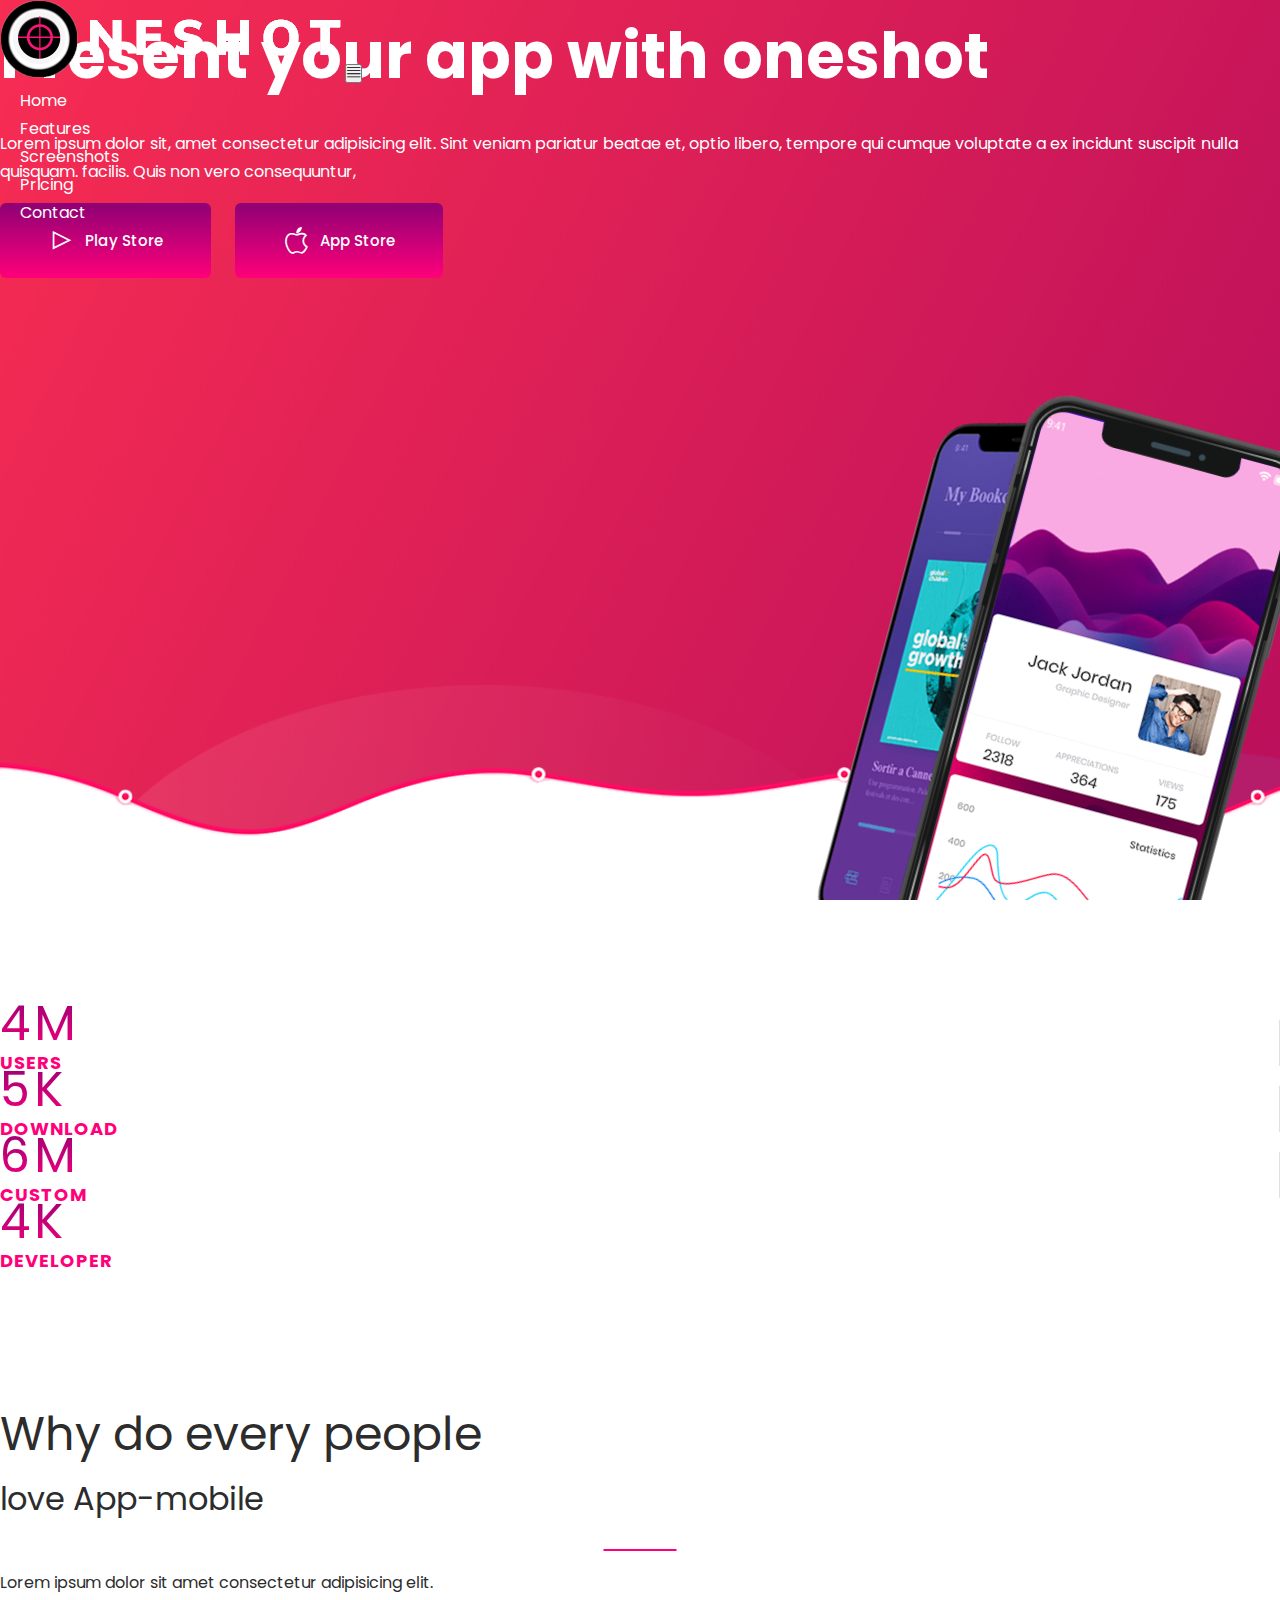
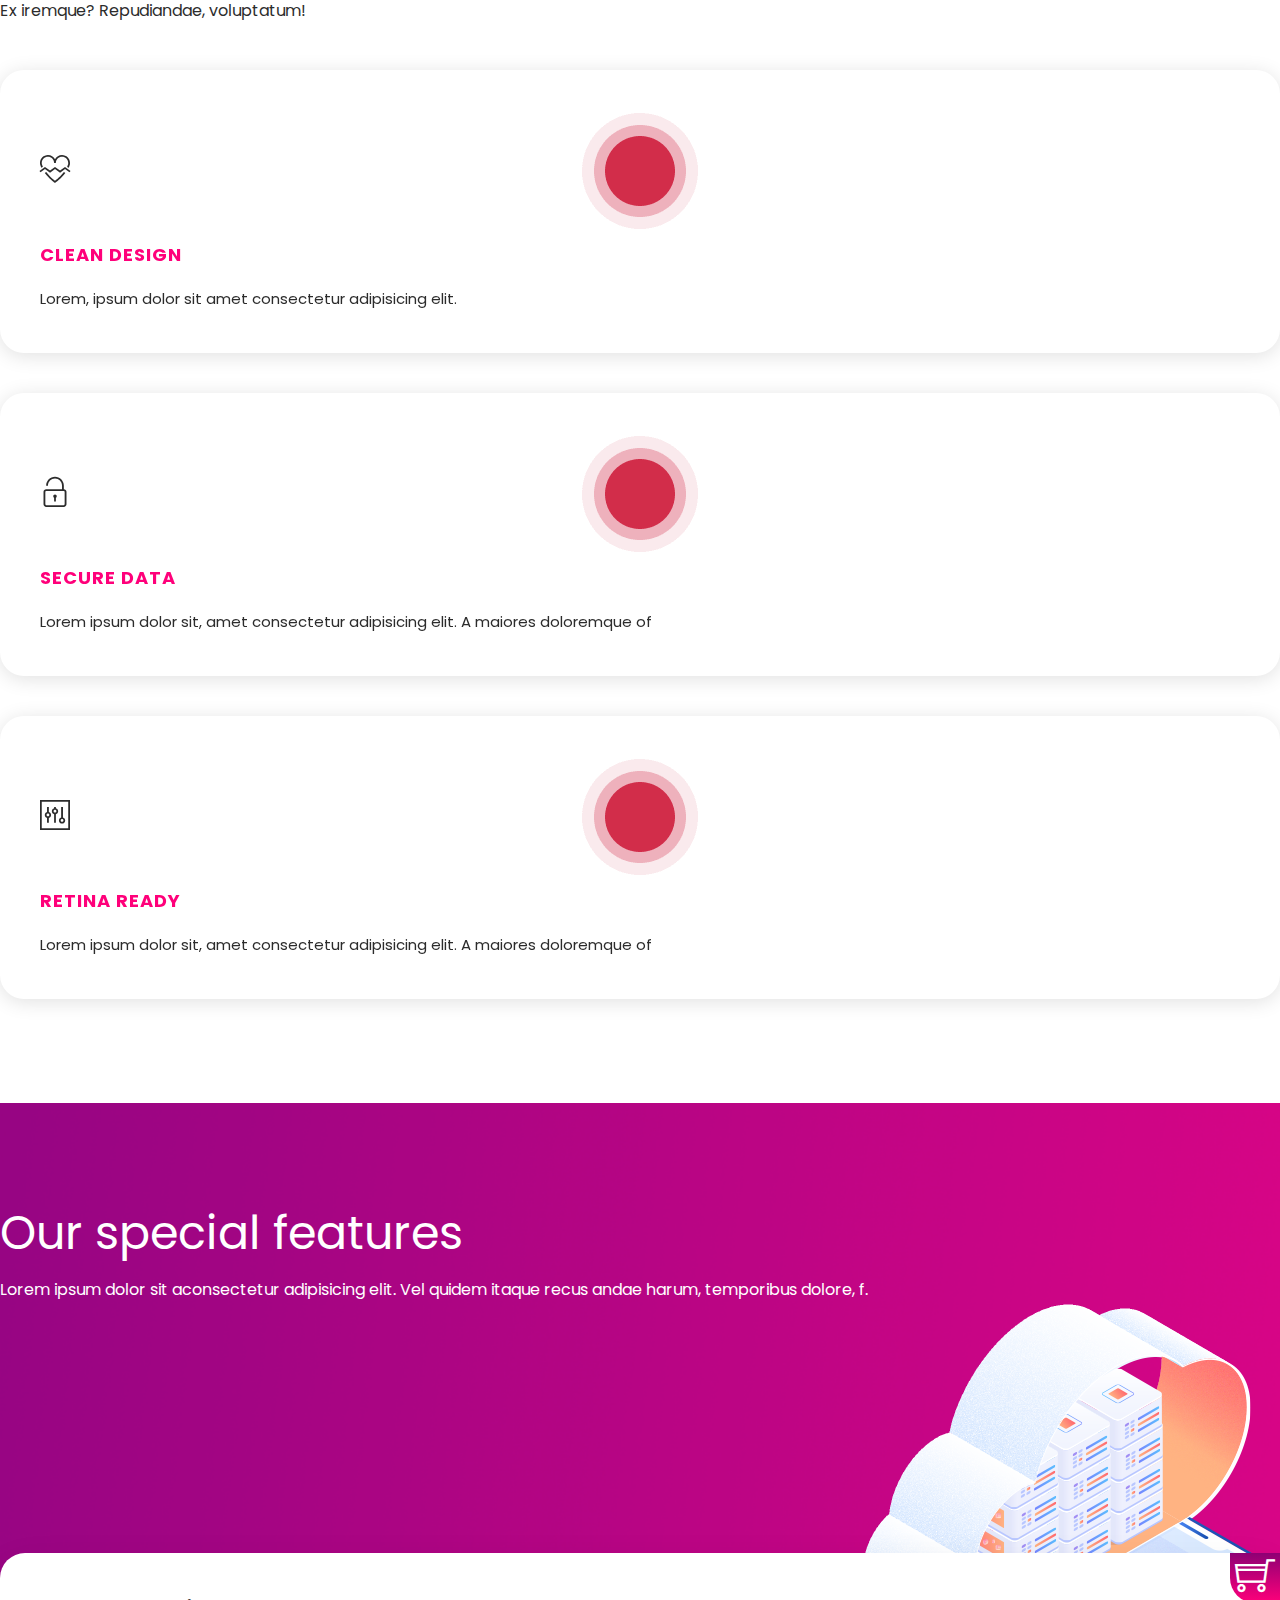
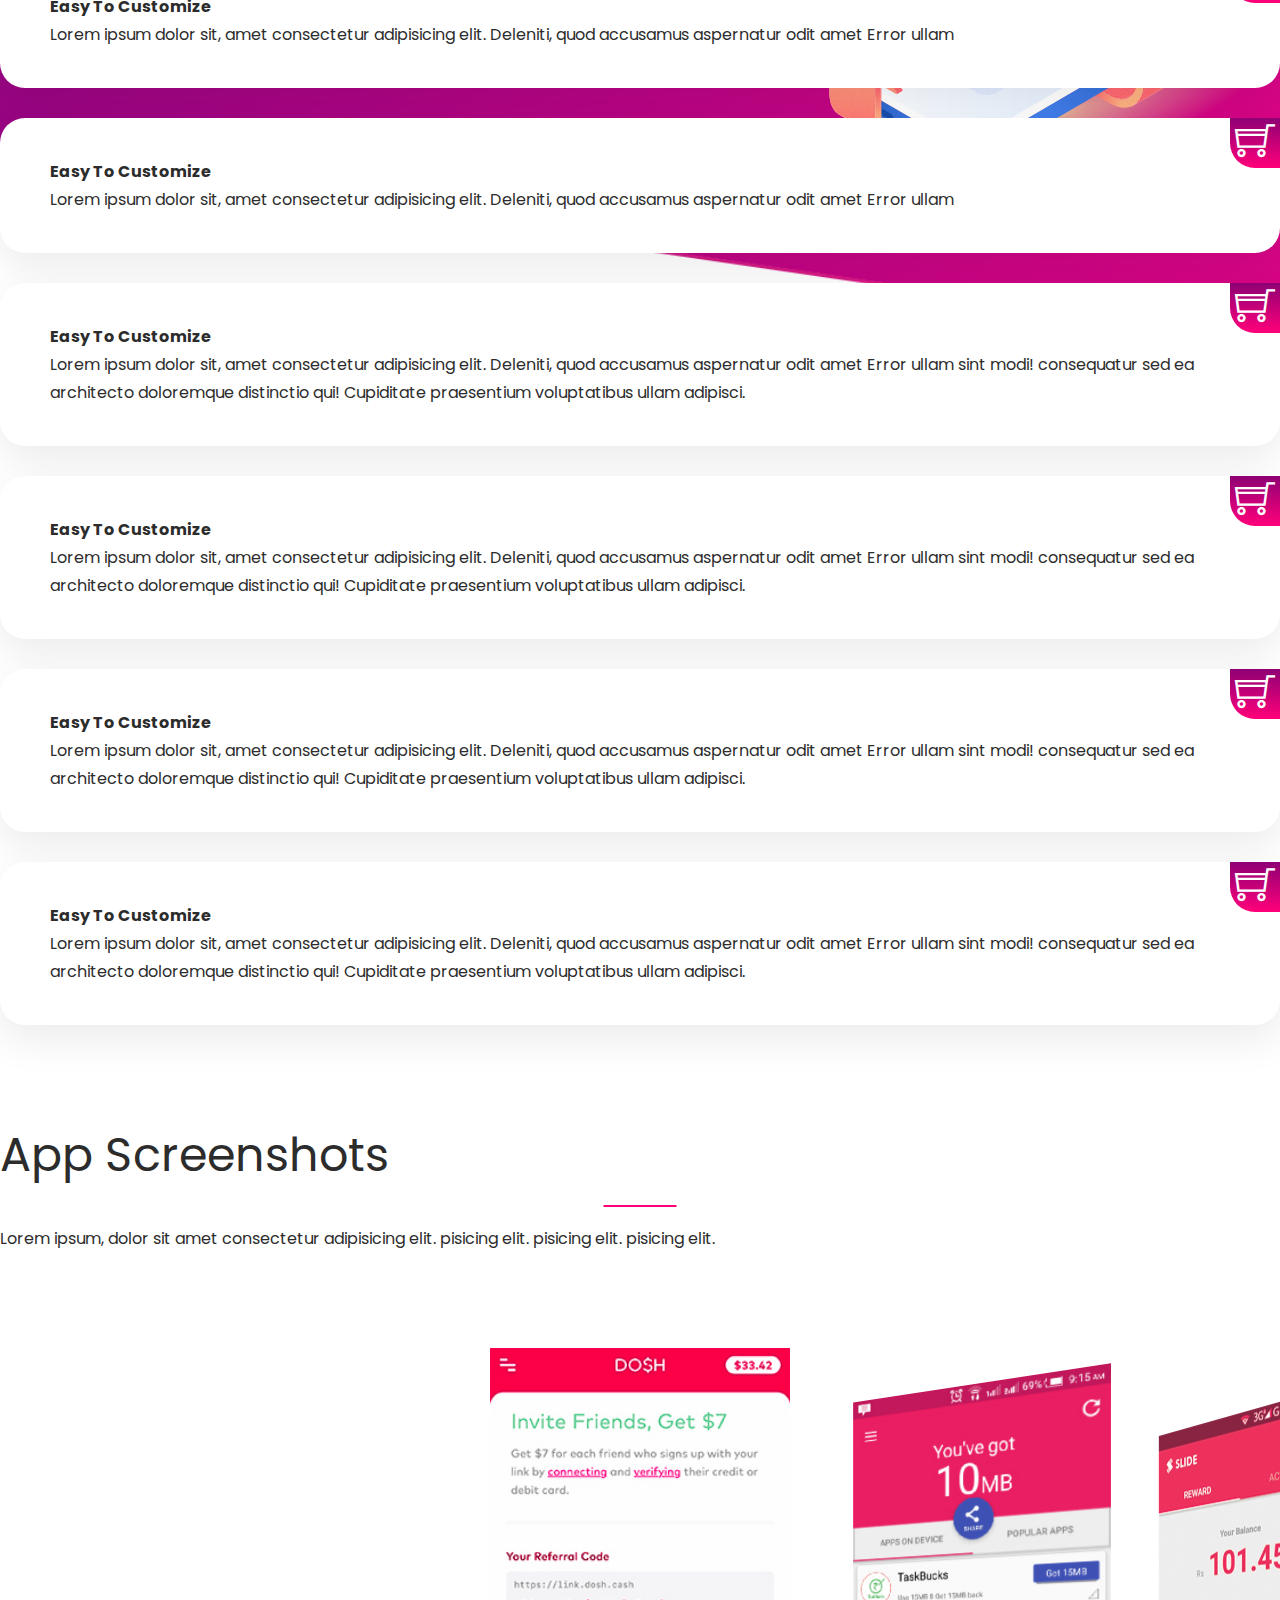
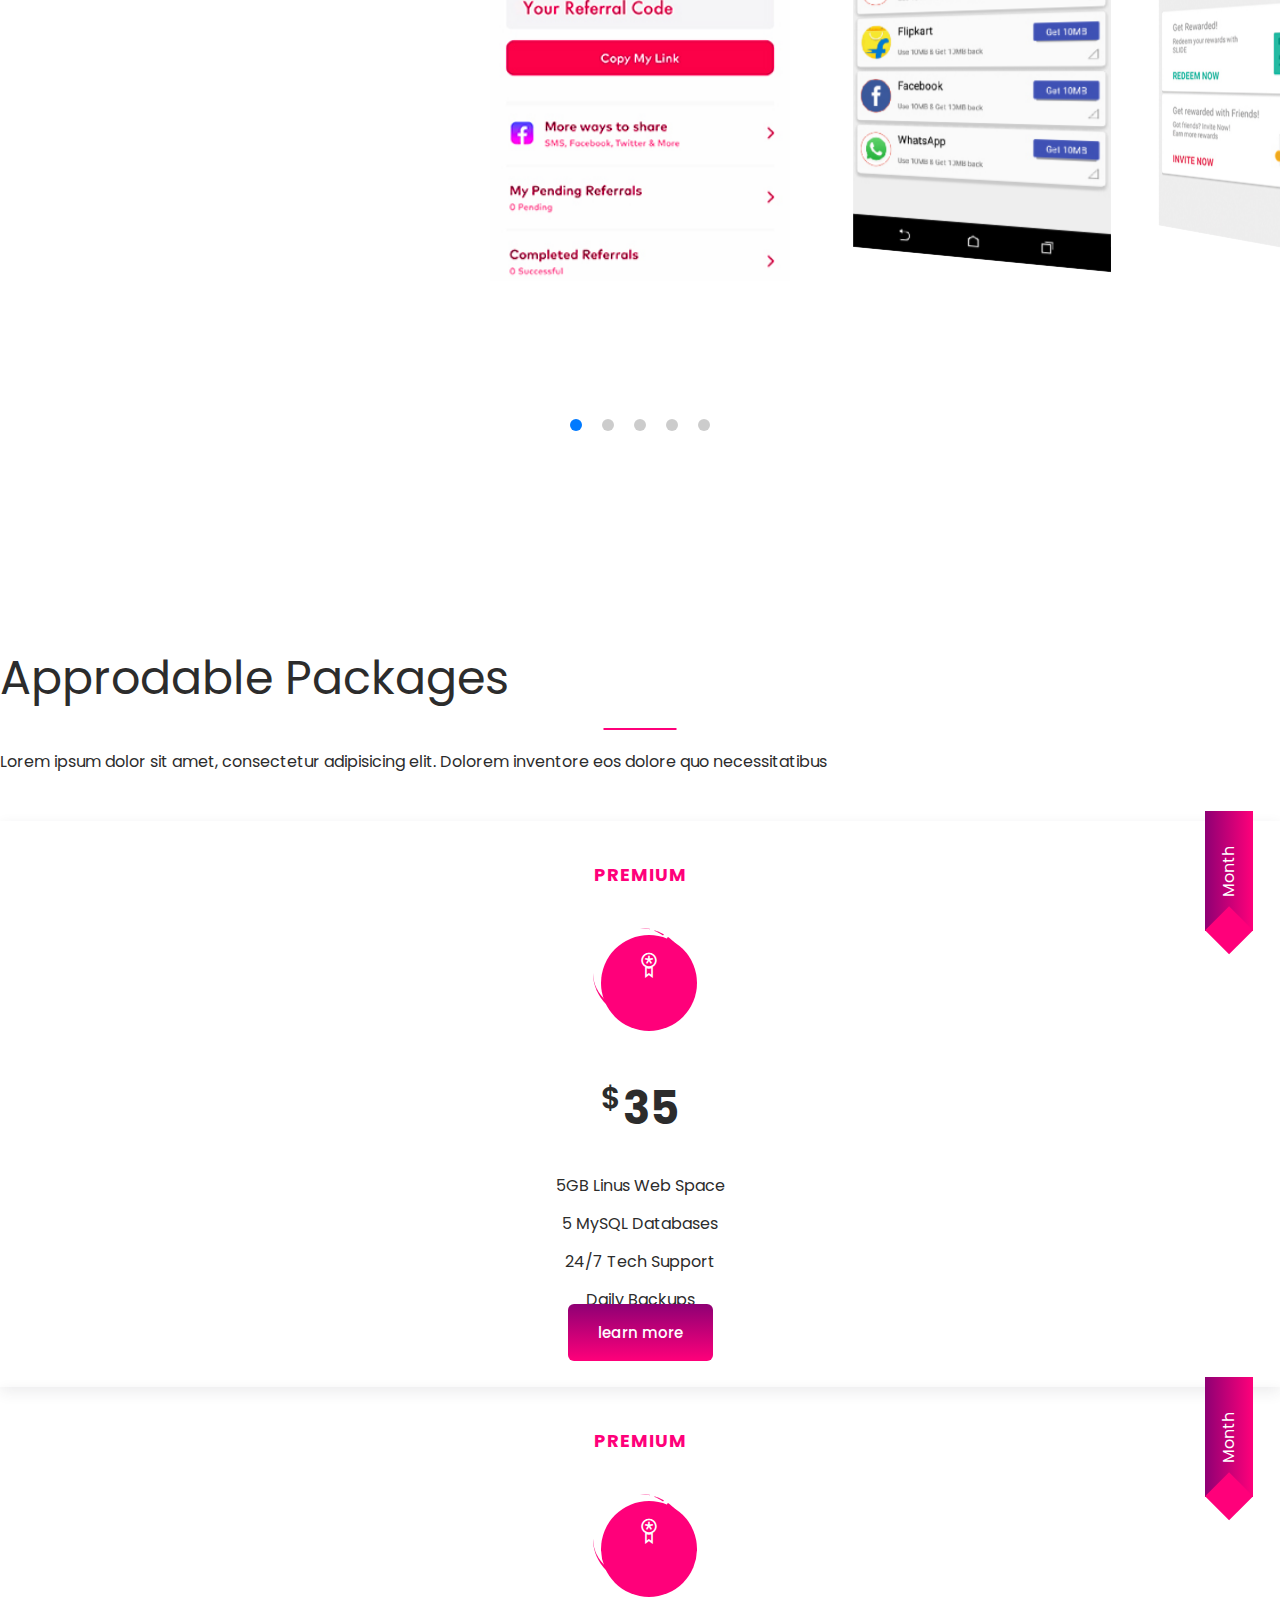
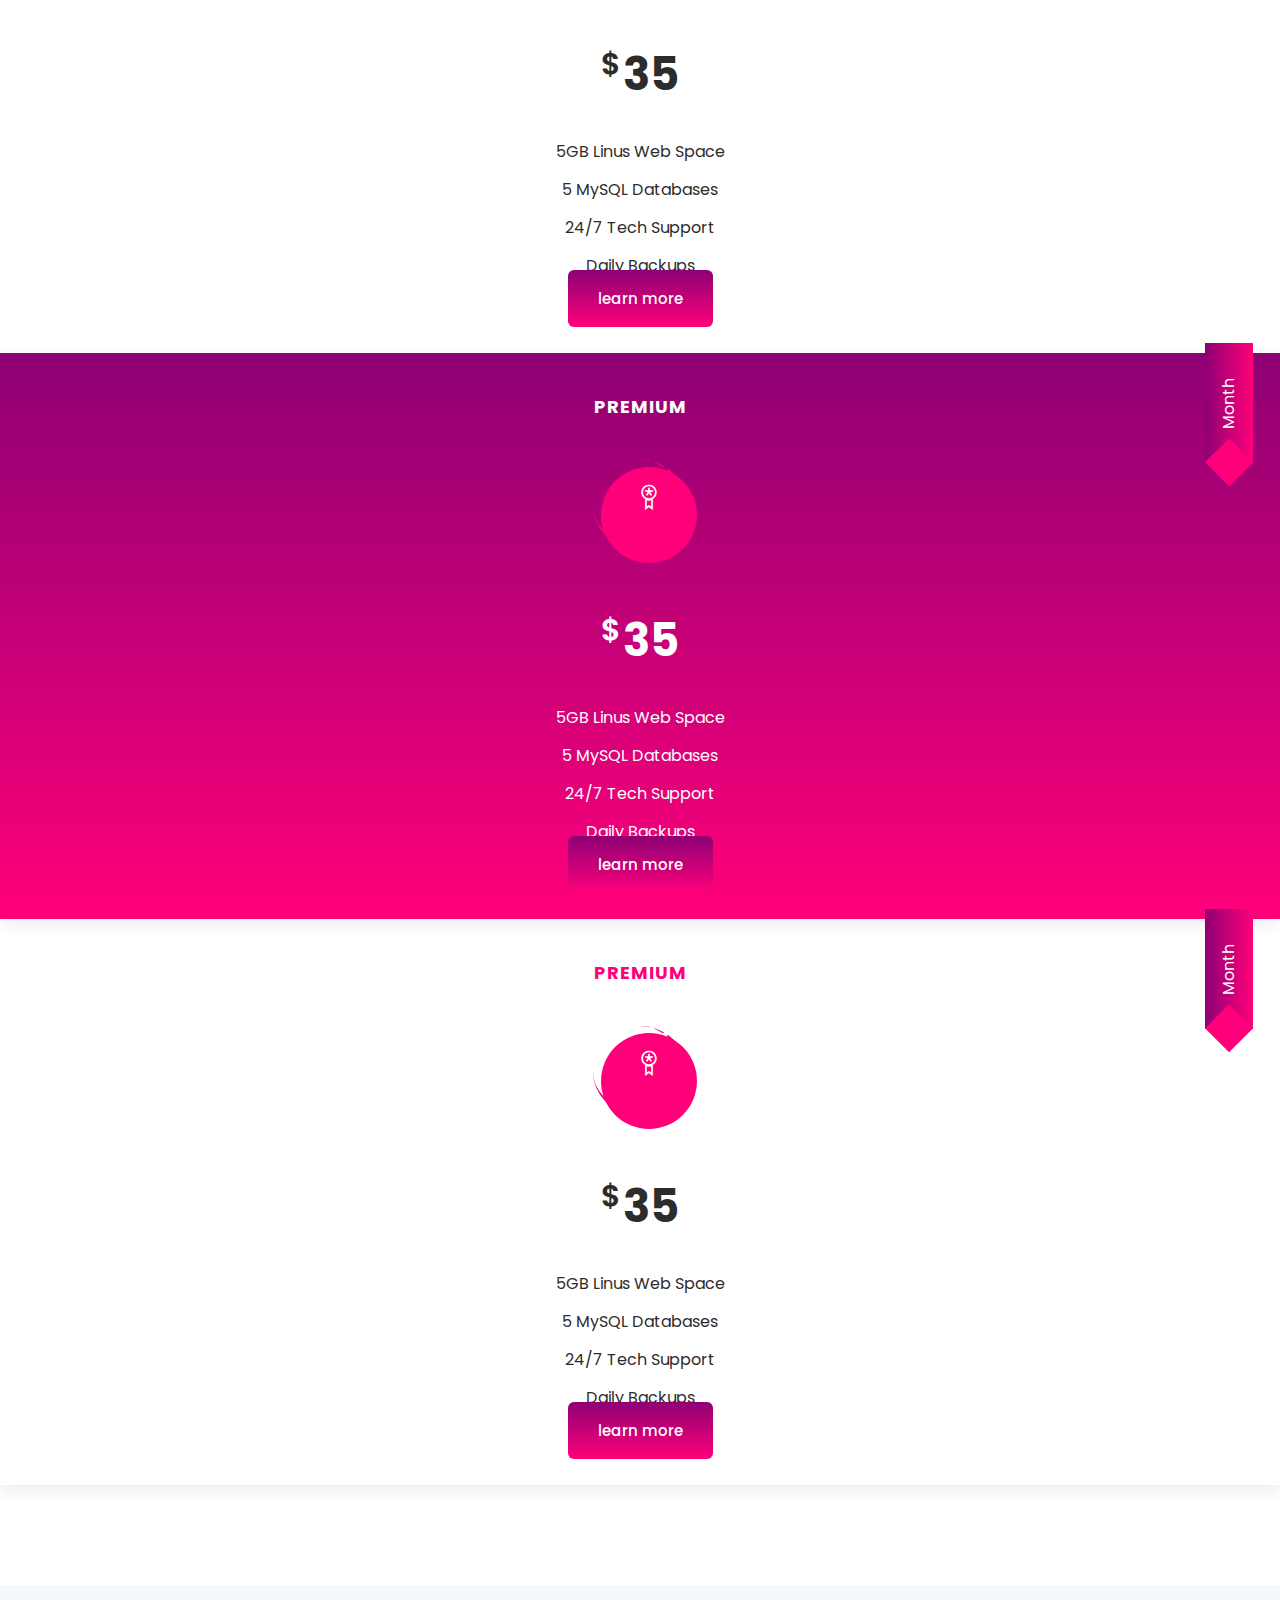
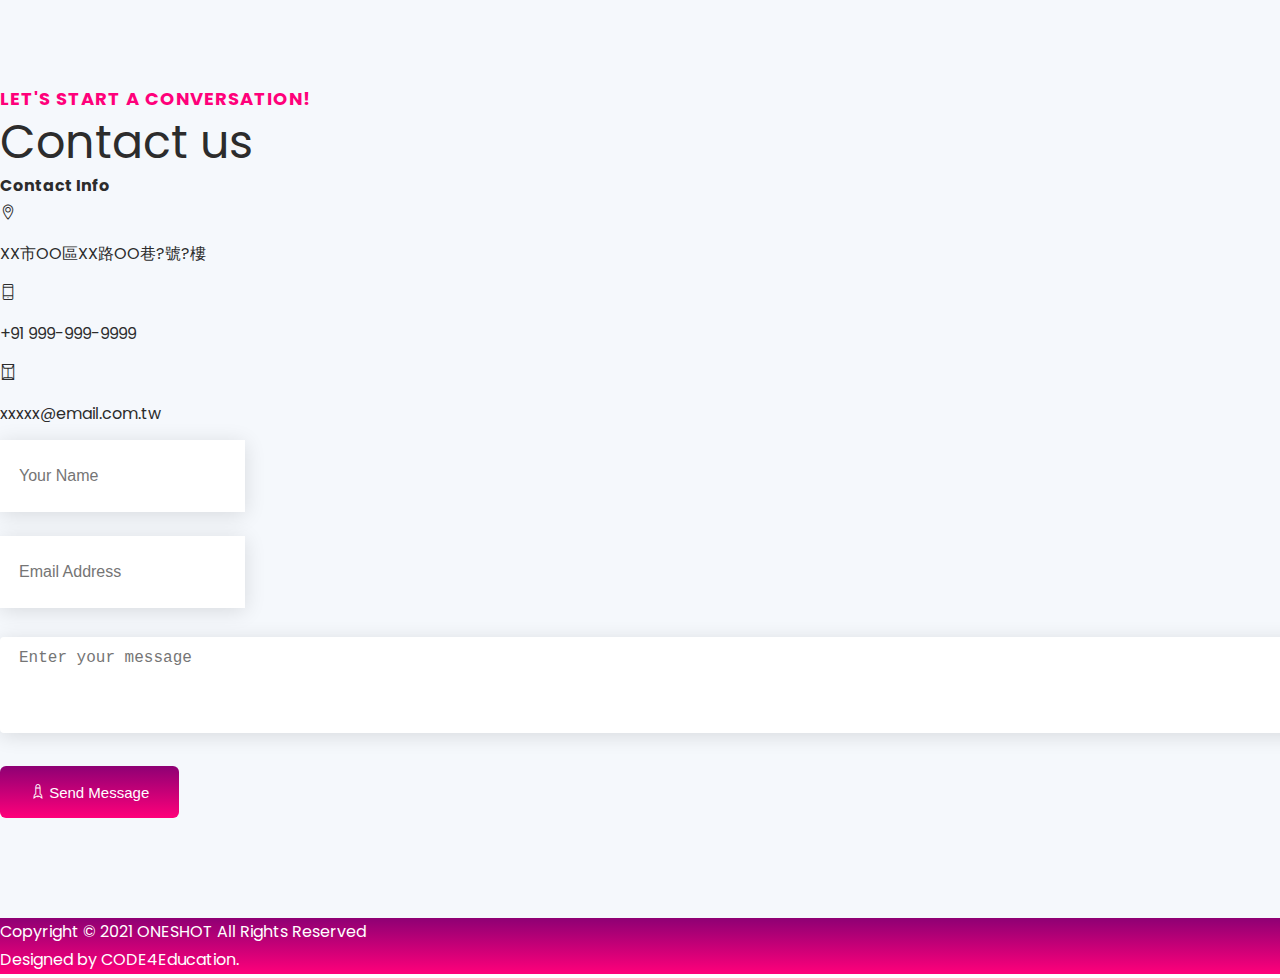
<file: index.html>
<!DOCTYPE html>
<html lang="en">
  <head>
    <title>Example</title>
    <!-- Required meta tags -->
    <meta charset="utf-8" />
    <meta
      name="viewport"
      content="width=device-width, initial-scale=1, shrink-to-fit=no"
    />
    <!-- Favicon -->
    <link rel="icon" href="images/logo/favicon.png" />

    <!-- Bootstrap CSS v5.2.1 -->
    <link
      href="https://cdn.jsdelivr.net/npm/bootstrap@5.3.2/dist/css/bootstrap.min.css"
      rel="stylesheet"
      integrity="sha384-T3c6CoIi6uLrA9TneNEoa7RxnatzjcDSCmG1MXxSR1GAsXEV/Dwwykc2MPK8M2HN"
      crossorigin="anonymous"
    />
    <!-- themify -->
    <!-- <link
      rel="stylesheet"
      href="https://cdn.jsdelivr.net/npm/@icon/themify-icons@1.0.1-alpha.3/themify-icons.min.css"
    /> -->
    <link rel="stylesheet" href="fonts/themify-icons/themify-icons.css" />
    <!-- Swiper -->
    <link
      rel="stylesheet"
      href="https://cdn.jsdelivr.net/npm/swiper@11/swiper-bundle.min.css"
    />
    <!-- Custom Css -->
    <link rel="stylesheet" href="css/style.css" />
    <link rel="stylesheet" href="css/response-style.css" />
  </head>

  <body
    data-bs-spy="scroll"
    data-bs-target="#navbarText"
    data-bs-offset="0"
    class="navbar-nav"
    tabindex="0"
  >
    <!-- ===============================
        Header Section
    ==================================== -->
    <header>
      <nav class="navbar navbar-expand-lg navbar-sticky">
        <div class="container">
          <a class="navbar-brand" href="#">
            <img
              src="images/logo/oneshot-white.png"
              class="img-fluid navbar-brand-regular"
            />
            <img
              src="images/logo/oneshot-pink.png"
              class="img-fluid navbar-brand-sticky"
            />
          </a>
          <button
            class="navbar-toggler"
            type="button"
            data-bs-toggle="collapse"
            data-bs-target="#navbarText"
            aria-controls="navbarText"
            aria-expanded="false"
            aria-label="Toggle navigation"
          >
            <span class="ti-align-justify navbar-toggler-icon-style"></span>
          </button>
          <div class="collapse navbar-collapse" id="navbarText">
            <ul class="navbar-nav ms-auto mb-2 mb-lg-0">
              <li class="nav-item">
                <a
                  class="nav-link scroll active"
                  aria-current="page"
                  href="#home"
                  >Home</a
                >
              </li>
              <li class="nav-item">
                <a class="nav-link scroll" href="#feature">Features</a>
              </li>
              <li class="nav-item">
                <a class="nav-link scroll" href="#app-screenshots"
                  >Screenshots</a
                >
              </li>
              <li class="nav-item">
                <a class="nav-link scroll" href="#pricing">Pricing</a>
              </li>
              <li class="nav-item">
                <a class="nav-link scroll" href="#contact">Contact</a>
              </li>
            </ul>
          </div>
        </div>
      </nav>
    </header>
    <!-- ===============================
      Start Home
    ================================= -->
    <section id="home">
      <div class="container">
        <div class="row align-items-center">
          <div class="col-sm-12 col-lg-6">
            <div class="home_text">
              <h2>
                Present your app with
                <span class="text-uppercase">oneshot</span>
              </h2>
              <p>
                Lorem ipsum dolor sit, amet consectetur adipisicing elit. Sint
                veniam pariatur beatae et, optio libero, tempore qui cumque
                voluptate a ex incidunt suscipit nulla quisquam. facilis. Quis
                non vero consequuntur,
              </p>
              <!-- Home Download Btn -->
              <div class="home-download-btn">
                <a href="#" class="btn btn-bordered mt-4">
                  <span class="ti-control-play"></span>Play Store</a
                >
                <a href="#" class="btn btn-bordered mt-4">
                  <span class="ti-apple"></span>App Store</a
                >
              </div>
            </div>
          </div>
          <div class="col-sm-12 col-lg-6">
            <div class="home-image">
              <img src="images/m.png" class="img-fluid" />
            </div>
          </div>
        </div>
      </div>
    </section>
    <!-- ===================================
     Counter Area Start 
     ===================================-->
    <section class="section counter_area">
      <div class="container">
        <div class="row justify-content-center">
          <!-- single counter -->
          <div class="col-6 col-sm-3 single_counter text-center">
            <div class="counter_inner p-3 p-md-0">
              <!-- Counter Item -->
              <div class="counter_item d-inline-block mb-3">
                <span id="count1" class="counter fw-bold">10</span>
                <span class="fw-bold">M</span>
              </div>
              <h5>Users</h5>
            </div>
          </div>
          <!-- single counter -->
          <div class="col-6 col-sm-3 single_counter text-center">
            <div class="counter_inner p-3 p-md-0">
              <!-- Counter Item -->
              <div class="counter_item d-inline-block mb-3">
                <span id="count2" class="counter fw-bold">23</span>
                <span class="fw-bold">K</span>
              </div>
              <h5>Download</h5>
            </div>
          </div>
          <!-- single counter -->
          <div class="col-6 col-sm-3 single_counter text-center">
            <div class="counter_inner p-3 p-md-0">
              <!-- Counter Item -->
              <div class="counter_item d-inline-block mb-3">
                <span id="count3" class="counter fw-bold">9</span>
                <span class="fw-bold">M</span>
              </div>
              <h5>Custom</h5>
            </div>
          </div>
          <!-- single counter -->
          <div class="col-6 col-sm-3 single_counter text-center">
            <div class="counter_inner p-3 p-md-0">
              <!-- Counter Item -->
              <div class="counter_item d-inline-block mb-3">
                <span id="count4" class="counter fw-bold">12</span>
                <span class="fw-bold">K</span>
              </div>
              <h5>Developer</h5>
            </div>
          </div>
        </div>
      </div>
    </section>
    <!-- ======================================= 
     Promo Section Start 
    ========================================  -->
    <section class="promo_section">
      <div class="container">
        <div class="row justify-content-center">
          <div class="col-lg-7 col-md-8">
            <!-- section headling -->
            <div class="section_heading text-center">
              <h2>Why do every people<br /><span>love App-mobile</span></h2>
              <p>
                Lorem ipsum dolor sit amet consectetur adipisicing elit.<br />
                Ex iremque? Repudiandae, voluptatum!
              </p>
            </div>
          </div>
        </div>
        <div class="row mobile_px_20">
          <!-- single promo -->
          <div class="col-md-6 col-lg-4">
            <div class="single_promo_hover single_promo_1 text-center">
              <div class="circle-icon">
                <span class="ti-heart-broken text-white"></span>
              </div>
              <h5>Clean Design</h5>
              <p>Lorem, ipsum dolor sit amet consectetur adipisicing elit.</p>
            </div>
          </div>
          <!-- single promo -->
          <div class="col-md-6 col-lg-4">
            <div class="single_promo_hover single_promo_1 text-center">
              <div class="circle-icon">
                <span class="ti-unlock text-white"></span>
              </div>
              <h5>Secure Data</h5>
              <p>
                Lorem ipsum dolor sit, amet consectetur adipisicing elit. A
                maiores doloremque of
              </p>
            </div>
          </div>
          <!-- single promo -->
          <div class="col-md-6 col-lg-4">
            <div class="single_promo_hover single_promo_1 text-center">
              <div class="circle-icon">
                <span class="ti-panel text-white"></span>
              </div>
              <h5>Retina Ready</h5>
              <p>
                Lorem ipsum dolor sit, amet consectetur adipisicing elit. A
                maiores doloremque of
              </p>
            </div>
          </div>
        </div>
      </div>
    </section>
    <!-- =================================== 
      Features Section Start
    =====================================-->
    <section id="feature">
      <div class="title">
        <div class="container-fluid">
          <div class="row">
            <div class="col-md-5 offset-md-1">
              <!-- feature middle -->
              <div class="feature_middle">
                <h2>Our special features</h2>
                <!-- sub title -->
                <p>
                  Lorem ipsum dolor sit aconsectetur adipisicing elit. Vel
                  quidem itaque recus andae harum, temporibus dolore, f.
                </p>
              </div>
            </div>
            <div class="col-md-5">
              <!-- feature img -->
              <div class="feature_img">
                <img src="images/service-1.png" />
              </div>
            </div>
          </div>
        </div>
      </div>
      <div class="container-fluid margin_top_up ipad_px_30">
        <div class="row">
          <div class="col-sm-12 col-lg-10 offset-lg-1">
            <div class="row">
              <!-- single feature-->
              <div class="col-sm-6 col-lg-4">
                <div class="single_feature">
                  <h4>Easy To Customize</h4>
                  <p>
                    Lorem ipsum dolor sit, amet consectetur adipisicing elit.
                    Deleniti, quod accusamus aspernatur odit amet Error ullam
                  </p>
                  <!-- feature-icon -->
                  <div class="feature_icon">
                    <i class="ti-shopping-cart"></i>
                  </div>
                </div>
              </div>
              <!-- single feature-->
              <div class="col-sm-6 col-lg-4">
                <div class="single_feature">
                  <h4>Easy To Customize</h4>
                  <p>
                    Lorem ipsum dolor sit, amet consectetur adipisicing elit.
                    Deleniti, quod accusamus aspernatur odit amet Error ullam
                  </p>
                  <!-- feature-icon -->
                  <div class="feature_icon">
                    <i class="ti-shopping-cart"></i>
                  </div>
                </div>
              </div>
            </div>
            <div class="row">
              <!-- single feature-->
              <div class="col-sm-6 col-lg-5">
                <div class="single_feature">
                  <h4>Easy To Customize</h4>
                  <p>
                    Lorem ipsum dolor sit, amet consectetur adipisicing elit.
                    Deleniti, quod accusamus aspernatur odit amet Error ullam
                    sint modi! consequatur sed ea architecto doloremque
                    distinctio qui! Cupiditate praesentium voluptatibus ullam
                    adipisci.
                  </p>
                  <!-- feature-icon -->
                  <div class="feature_icon">
                    <i class="ti-shopping-cart"></i>
                  </div>
                </div>
              </div>
              <!-- single feature-->
              <div class="col-sm-6 col-lg-5">
                <div class="single_feature">
                  <h4>Easy To Customize</h4>
                  <p>
                    Lorem ipsum dolor sit, amet consectetur adipisicing elit.
                    Deleniti, quod accusamus aspernatur odit amet Error ullam
                    sint modi! consequatur sed ea architecto doloremque
                    distinctio qui! Cupiditate praesentium voluptatibus ullam
                    adipisci.
                  </p>
                  <!-- feature-icon -->
                  <div class="feature_icon">
                    <i class="ti-shopping-cart"></i>
                  </div>
                </div>
              </div>
            </div>
            <div class="row">
              <!-- single feature-->
              <div class="col-sm-6 col-lg-6">
                <div class="single_feature">
                  <h4>Easy To Customize</h4>
                  <p>
                    Lorem ipsum dolor sit, amet consectetur adipisicing elit.
                    Deleniti, quod accusamus aspernatur odit amet Error ullam
                    sint modi! consequatur sed ea architecto doloremque
                    distinctio qui! Cupiditate praesentium voluptatibus ullam
                    adipisci.
                  </p>
                  <!-- feature-icon -->
                  <div class="feature_icon">
                    <i class="ti-shopping-cart"></i>
                  </div>
                </div>
              </div>
              <!-- single feature-->
              <div class="col-sm-6 col-lg-5">
                <div class="single_feature">
                  <h4>Easy To Customize</h4>
                  <p>
                    Lorem ipsum dolor sit, amet consectetur adipisicing elit.
                    Deleniti, quod accusamus aspernatur odit amet Error ullam
                    sint modi! consequatur sed ea architecto doloremque
                    distinctio qui! Cupiditate praesentium voluptatibus ullam
                    adipisci.
                  </p>
                  <!-- feature-icon -->
                  <div class="feature_icon">
                    <i class="ti-shopping-cart"></i>
                  </div>
                </div>
              </div>
            </div>
          </div>
        </div>
      </div>
    </section>
    <!-- ==================================
      app-screenshots Section Start 
    =================================== -->
    <section id="app-screenshots" class="ptb_100">
      <div class="container">
        <div class="row justify-content-center">
          <div class="col-lg-6">
            <!-- screenshots title -->
            <div class="section_heading text-center mb-5">
              <h2 class="section_title">App Screenshots</h2>
              <!-- section sub title -->
              <p class="section_sub_title">
                Lorem ipsum, dolor sit amet consectetur adipisicing elit.
                pisicing elit. pisicing elit. pisicing elit.
              </p>
            </div>
          </div>
        </div>
      </div>
      <div class="swiper mySwiper">
        <div class="swiper-wrapper">
          <div class="swiper-slide">
            <img src="images/screenshots/1.jpg" />
          </div>
          <div class="swiper-slide">
            <img src="images/screenshots/2.jpg" />
          </div>
          <div class="swiper-slide">
            <img src="images/screenshots/3.jpg" />
          </div>
          <div class="swiper-slide">
            <img src="images/screenshots/4.jpg" />
          </div>
          <div class="swiper-slide">
            <img src="images/screenshots/5.jpg" />
          </div>
        </div>
        <div class="swiper-pagination"></div>
      </div>
    </section>
    <!-- ==================================
      Pricing Section Start 
    =================================== -->
    <section id="pricing" class="ptb_100">
      <div class="container">
        <div class="row">
          <div class="col-md-6 offset-md-3">
            <!-- pricing title -->
            <div class="section_heading text-center">
              <h2>Approdable Packages</h2>
              <p>
                Lorem ipsum dolor sit amet, consectetur adipisicing elit.
                Dolorem inventore eos dolore quo necessitatibus
              </p>
            </div>
          </div>
        </div>
        <div class="row mobile_px_20">
          <!-- single price -->
          <div class="col-md-6 col-lg-3">
            <div class="single_price">
              <!-- month -->
              <div class="month">Month</div>
              <h5>premium</h5>
              <div class="icon_pad">
                <!-- icon_circle -->
                <div class="icon_circle">
                  <span class="ti-medall"></span>
                </div>
              </div>
              <!-- dolar -->
              <div class="dolar">
                <h2><span class="dolar-sine">$</span>35</h2>
              </div>
              <!-- features list -->
              <ul>
                <br />
                <li>5GB Linus Web Space</li>
                <li>5 MySQL Databases</li>
                <li>24/7 Tech Support</li>
                <li>Daily Backups</li>
              </ul>
              <!-- btn -->
              <a href="#" class="btn btn-bordered mt-4">learn more</a>
            </div>
          </div>
          <!-- single price -->
          <div class="col-md-6 col-lg-3">
            <div class="single_price">
              <!-- month -->
              <div class="month">Month</div>
              <h5>premium</h5>
              <div class="icon_pad">
                <!-- icon_circle -->
                <div class="icon_circle">
                  <span class="ti-medall"></span>
                </div>
              </div>
              <!-- dolar -->
              <div class="dolar">
                <h2><span class="dolar-sine">$</span>35</h2>
              </div>
              <!-- features list -->
              <ul>
                <br />
                <li>5GB Linus Web Space</li>
                <li>5 MySQL Databases</li>
                <li>24/7 Tech Support</li>
                <li>Daily Backups</li>
              </ul>
              <!-- btn -->
              <a href="#" class="btn btn-bordered mt-4">learn more</a>
            </div>
          </div>
          <!-- single price -->
          <div class="col-md-6 col-lg-3">
            <div class="single_price active_price">
              <!-- month -->
              <div class="month">Month</div>
              <h5>premium</h5>
              <div class="icon_pad">
                <!-- icon_circle -->
                <div class="icon_circle">
                  <span class="ti-medall"></span>
                </div>
              </div>
              <!-- dolar -->
              <div class="dolar">
                <h2><span class="dolar-sine">$</span>35</h2>
              </div>
              <!-- features list -->
              <ul>
                <br />
                <li>5GB Linus Web Space</li>
                <li>5 MySQL Databases</li>
                <li>24/7 Tech Support</li>
                <li>Daily Backups</li>
              </ul>
              <!-- btn -->
              <a href="#" class="btn btn-bordered mt-4">learn more</a>
            </div>
          </div>
          <!-- single price -->
          <div class="col-md-6 col-lg-3">
            <div class="single_price">
              <!-- month -->
              <div class="month">Month</div>
              <h5>premium</h5>
              <div class="icon_pad">
                <!-- icon_circle -->
                <div class="icon_circle">
                  <span class="ti-medall"></span>
                </div>
              </div>
              <!-- dolar -->
              <div class="dolar">
                <h2><span class="dolar-sine">$</span>35</h2>
              </div>
              <!-- features list -->
              <ul>
                <br />
                <li>5GB Linus Web Space</li>
                <li>5 MySQL Databases</li>
                <li>24/7 Tech Support</li>
                <li>Daily Backups</li>
              </ul>
              <!-- btn -->
              <a href="#" class="btn btn-bordered mt-4">learn more</a>
            </div>
          </div>
        </div>
      </div>
    </section>
    <!-- ==================================
      Contact Section Start 
    =================================== -->
    <section id="contact">
      <div class="contact ptb_100">
        <div class="container">
          <div class="mb-5 text-center">
            <h5>Let's Start a Conversation!</h5>
            <h2 class="fw-bold">Contact us</h2>
          </div>
        </div>
        <div class="mobile_px_20">
          <div class="container">
            <div class="row">
              <div class="col-lg-5 col-md-5">
                <h4 class="fw-bold">Contact Info</h4>
                <ul class="info list-unstyled">
                  <li class="d-flex align-items-center">
                    <span class="pe-3 ti-location-pin fs-5"></span>
                    <p><a href="#">XX市OO區XX路OO巷?號?樓 </a></p>
                  </li>
                  <li class="d-flex align-items-center">
                    <span class="pe-3 ti-mobile fs-5"></span>
                    <p><a href="#">+91 999-999-9999 </a></p>
                  </li>
                  <li class="d-flex align-items-center">
                    <span class="pe-3 ti-envelope fs-5"></span>
                    <p><a href="#">xxxxx@email.com.tw</a></p>
                  </li>
                </ul>
              </div>
              <div class="col-lg-7 col-md-7 pt-lg-0 pt-md-0 pt-4">
                <form>
                  <div class="row">
                    <div class="col-md-6">
                      <div class="form-group">
                        <input
                          type="text"
                          class="form-control"
                          placeholder="Your Name"
                        />
                      </div>
                    </div>
                    <div class="col-md-6">
                      <div class="form-group">
                        <input
                          type="email"
                          class="form-control"
                          placeholder="Email Address"
                        />
                      </div>
                    </div>
                    <div class="col-md-12">
                      <div class="form-group">
                        <textarea
                          class="textarea"
                          cols="30"
                          rows="4"
                          placeholder="Enter your message"
                        ></textarea>
                      </div>
                    </div>
                    <div class="col-md-12">
                      <button class="btn">
                        <span class="ti-rocket pe-2 fs-5"></span> Send Message
                      </button>
                    </div>
                  </div>
                </form>
              </div>
            </div>
          </div>
        </div>
      </div>
    </section>
    <!-- ==================================
      Footer Section Start 
    =================================== -->
    <footer>
      <div class="p-3 copyright">
        <div class="container">
          <div class="row align-items-center">
            <div class="col-12 col-lg-6 p-3 text-center text-lg-start mob-pb-0">
              <p class="my-0">Copyright © 2021 <a href="#">ONESHOT</a> All Rights Reserved</p>
            </div>
            <div class="col-12 col-lg-6 p-3 text-center text-lg-end mob-pt-0">
              <p>Designed by <a href="#" target="_blank">CODE4Education</a>.</p>
            </div>
          </div>
        </div>
      </div>
    </footer>
    <!-- ===============================
      Scroll Top Icon
    ================================= -->
    <div id="scrollUp" title="Scroll To Top">
      <a href="#home"> <span class="ti-arrow-up fs-4 text-white"></span> </a>
    </div>
    <!-- swiper -->
    <script src="https://cdn.jsdelivr.net/npm/swiper@11/swiper-bundle.min.js"></script>
    <!-- Initialize Swiper -->
    <script>
      var swiper = new Swiper(".mySwiper", {
        effect: "coverflow",
        grabCursor: true,
        centeredSlides: true,
        slidesPerView: "auto",
        autoplay: {
          delay: 5000,
          disableOnInteraction: false,
        },
        coverflowEffect: {
          rotate: 25,
          stretch: -50,
          depth: 100,
          modifier: 1.5,
          slideShadows: false,
        },
        pagination: {
          el: ".swiper-pagination",
          clickable: true,
        },
      });
    </script>
    <!-- Bootstrap JavaScript Libraries -->
    <script
      src="https://cdn.jsdelivr.net/npm/@popperjs/core@2.11.8/dist/umd/popper.min.js"
      integrity="sha384-I7E8VVD/ismYTF4hNIPjVp/Zjvgyol6VFvRkX/vR+Vc4jQkC+hVqc2pM8ODewa9r"
      crossorigin="anonymous"
    ></script>

    <script
      src="https://cdn.jsdelivr.net/npm/bootstrap@5.3.2/dist/js/bootstrap.min.js"
      integrity="sha384-BBtl+eGJRgqQAUMxJ7pMwbEyER4l1g+O15P+16Ep7Q9Q+zqX6gSbd85u4mG4QzX+"
      crossorigin="anonymous"
    ></script>
    <!-- Custom Js -->
    <script src="js/main.js"></script>
  </body>
</html>
</file>
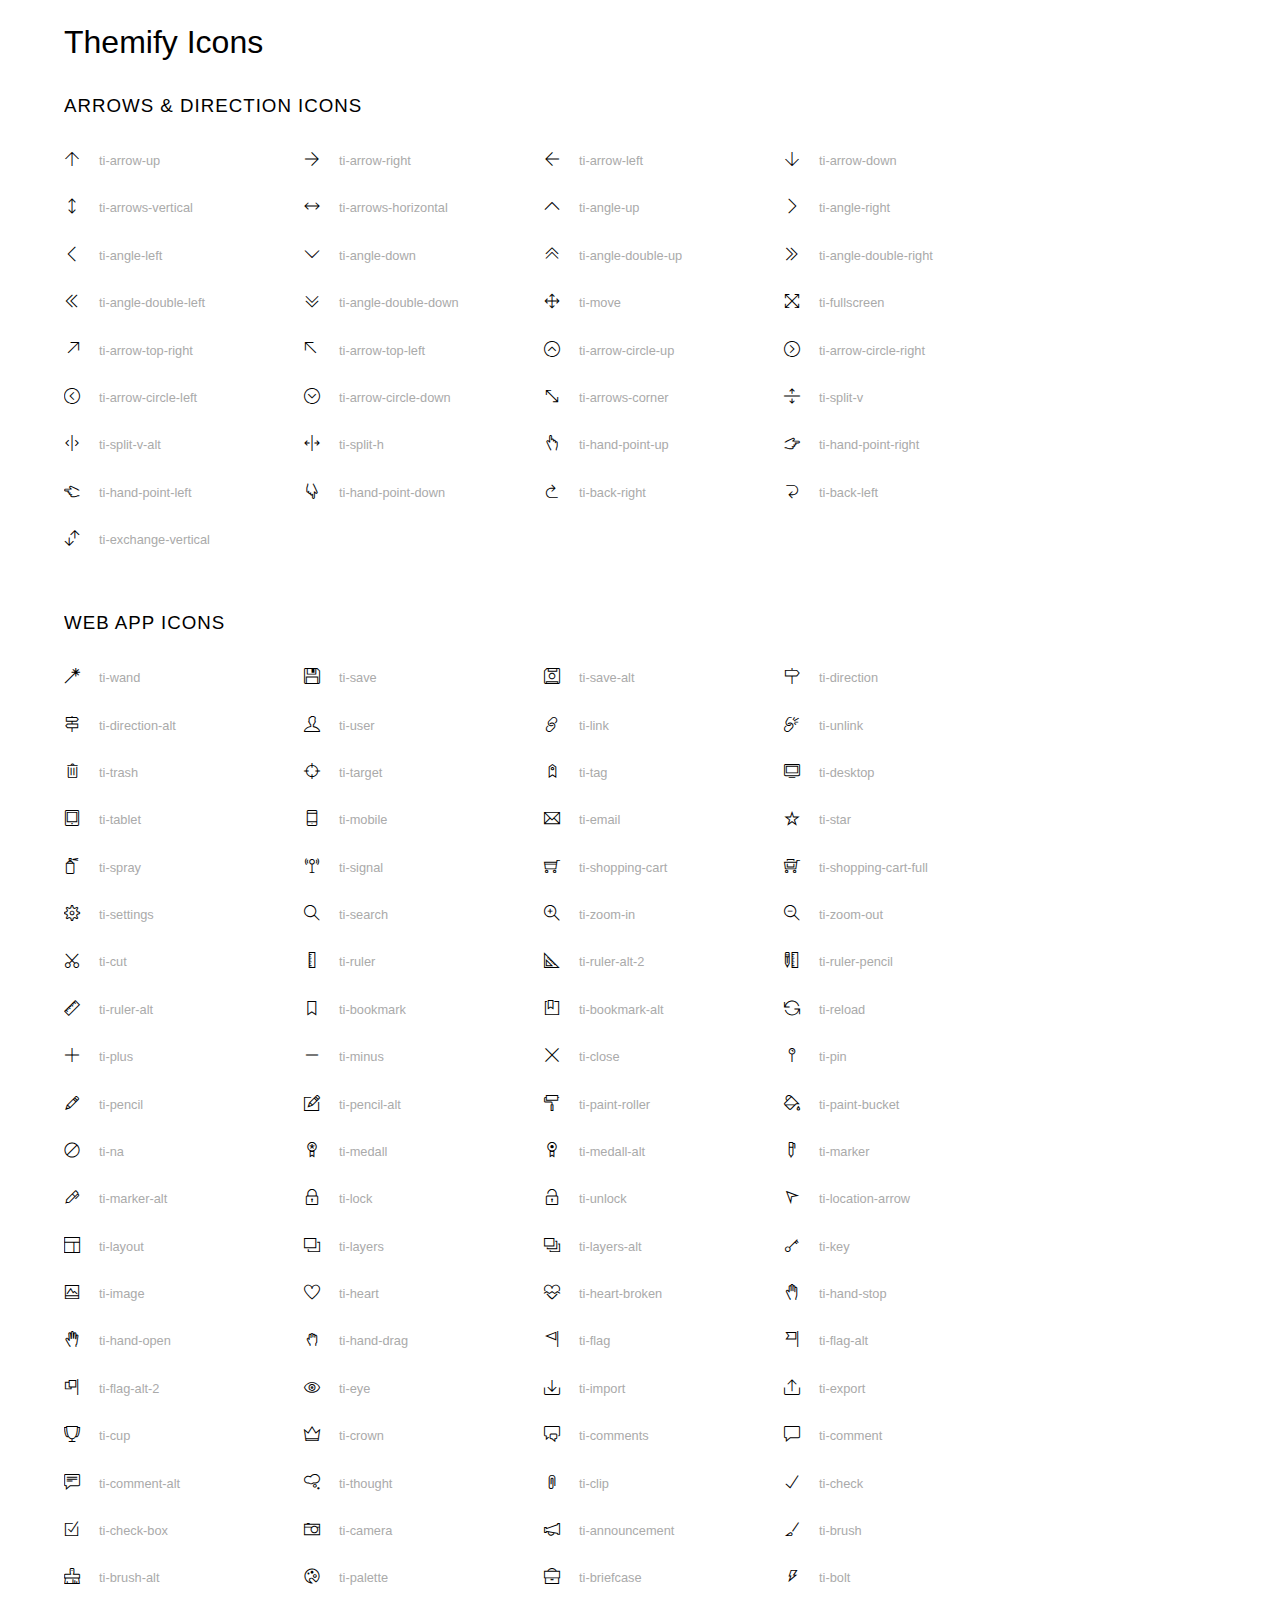
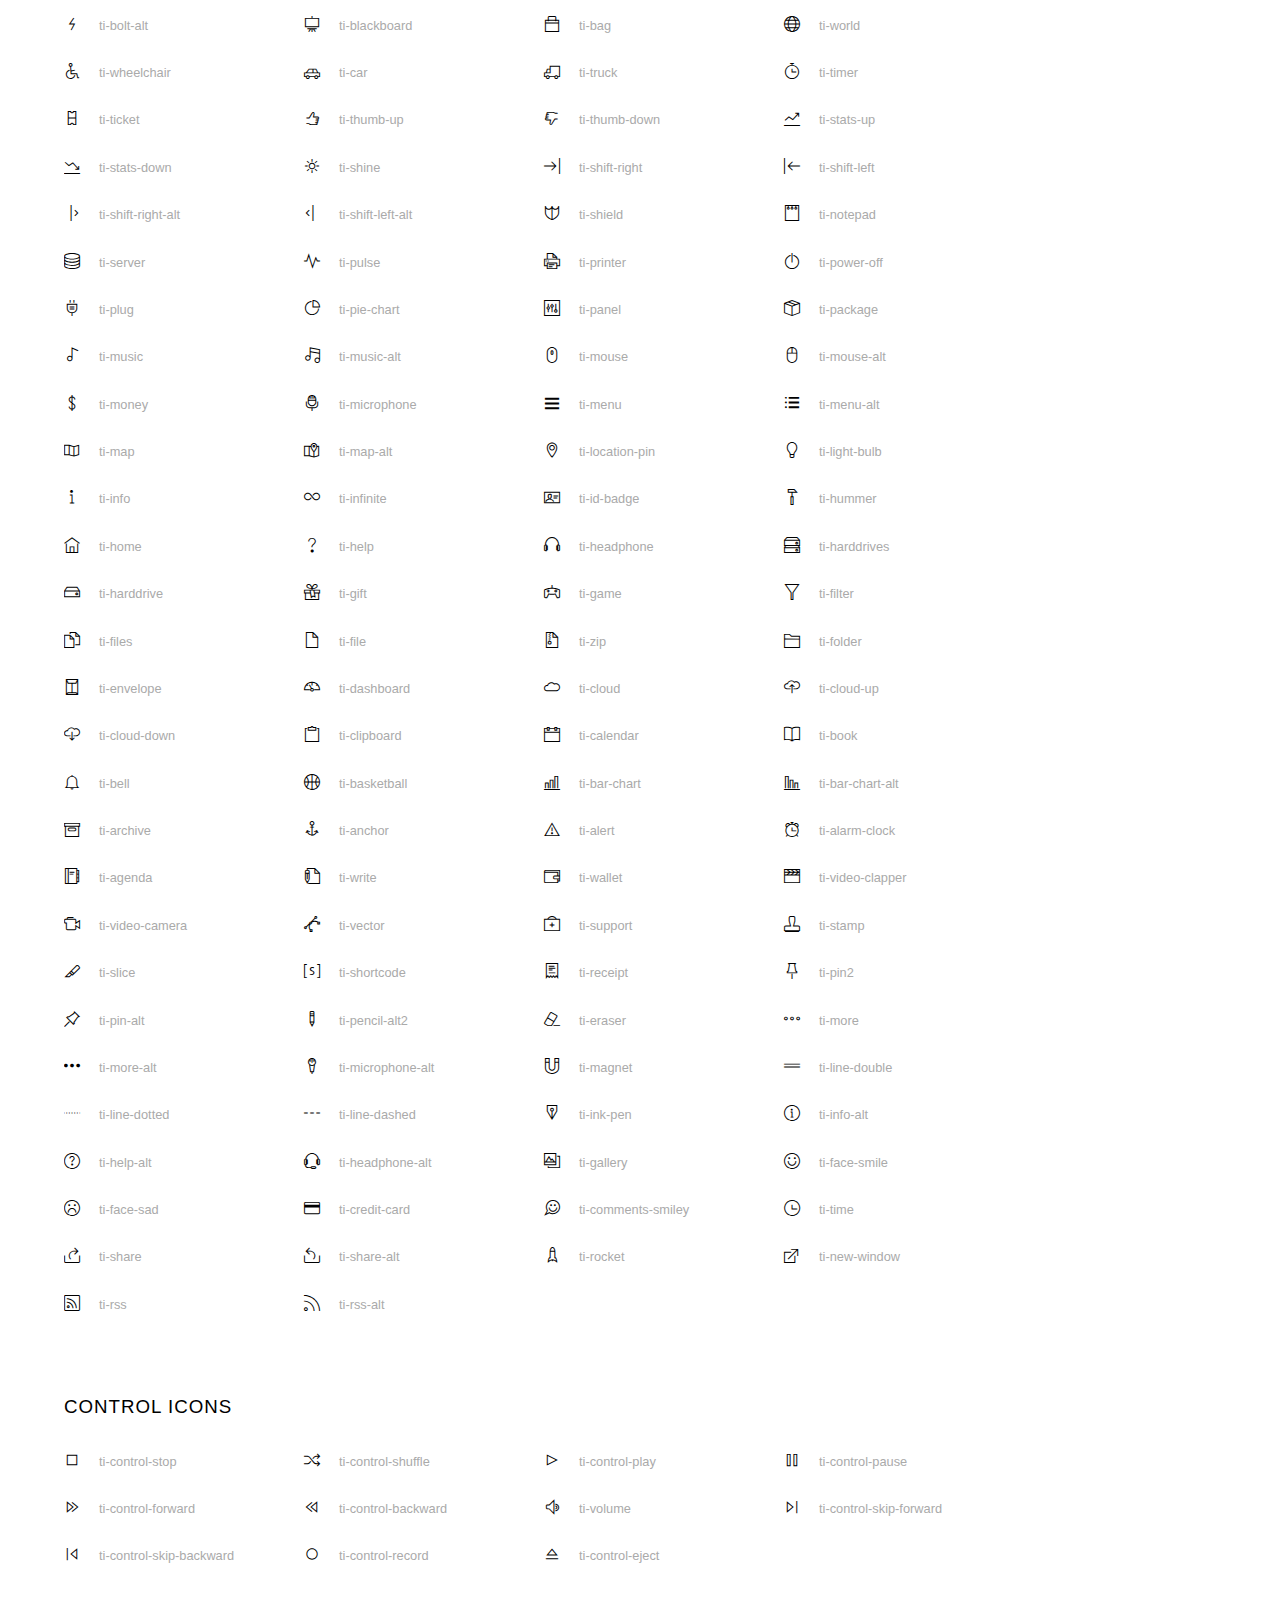
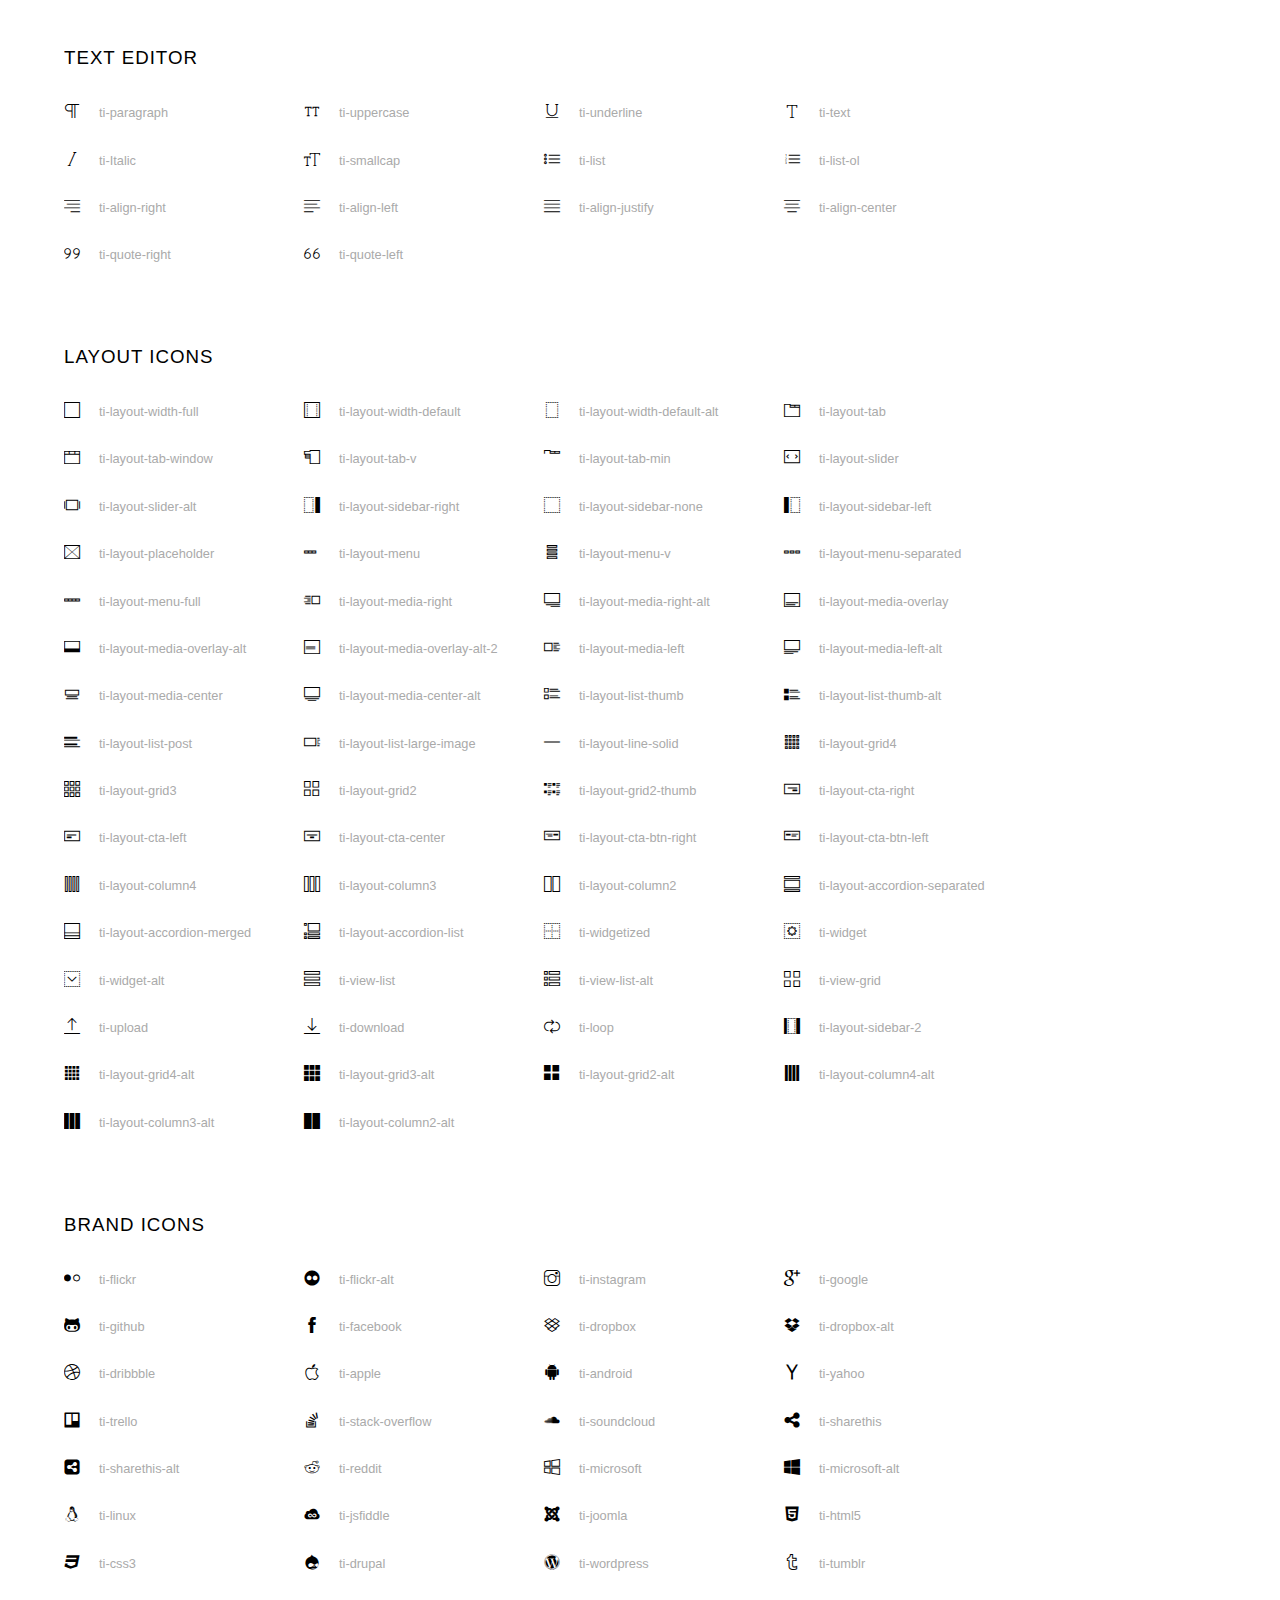
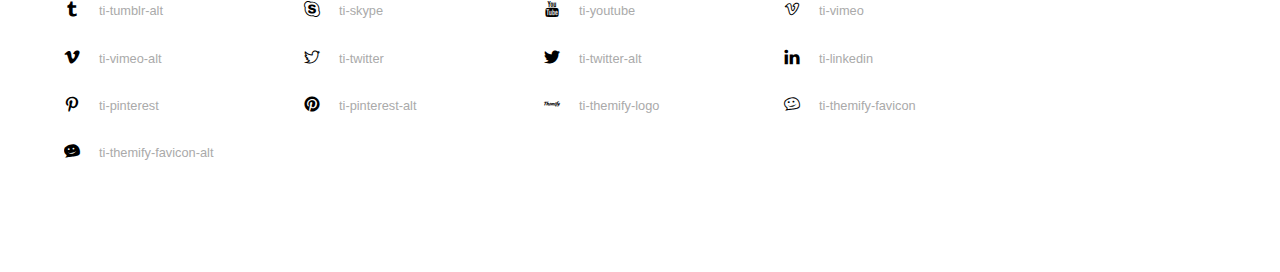
<file: fonts/themify-icons/index.html>
<!doctype html>
<html>
<head>
	<meta charset="utf-8">
	<title>Themify Icon Font</title>
	<meta name="viewport" content="width=device-width">
	<link rel="stylesheet" href="demo-files/demo.css">
	<link rel="stylesheet" href="themify-icons.css">
	<!--[if lt IE 8]><!-->
	<link rel="stylesheet" href="ie7/ie7.css">
	<!--<![endif]-->
</head>
<body>
	<h1>Themify Icons</h1>

	<div class="icon-section">

		<div class="icon-section">
			<h3>Arrows &amp; Direction Icons </h3>

			<div class="icon-container">
				<span class="ti-arrow-up"></span><span class="icon-name"> ti-arrow-up</span>
			</div>
			<div class="icon-container">
				<span class="ti-arrow-right"></span><span class="icon-name"> ti-arrow-right</span>
			</div>
			<div class="icon-container">
				<span class="ti-arrow-left"></span><span class="icon-name"> ti-arrow-left</span>
			</div>
			<div class="icon-container">
				<span class="ti-arrow-down"></span><span class="icon-name"> ti-arrow-down</span>
			</div>
			<div class="icon-container">
				<span class="ti-arrows-vertical"></span><span class="icon-name"> ti-arrows-vertical</span>
			</div>
			<div class="icon-container">
				<span class="ti-arrows-horizontal"></span><span class="icon-name"> ti-arrows-horizontal</span>
			</div>
			<div class="icon-container">
				<span class="ti-angle-up"></span><span class="icon-name"> ti-angle-up</span>
			</div>
			<div class="icon-container">
				<span class="ti-angle-right"></span><span class="icon-name"> ti-angle-right</span>
			</div>
			<div class="icon-container">
				<span class="ti-angle-left"></span><span class="icon-name"> ti-angle-left</span>
			</div>
			<div class="icon-container">
				<span class="ti-angle-down"></span><span class="icon-name"> ti-angle-down</span>
			</div>	
			<div class="icon-container">
				<span class="ti-angle-double-up"></span><span class="icon-name"> ti-angle-double-up</span>
			</div>
			<div class="icon-container">
				<span class="ti-angle-double-right"></span><span class="icon-name"> ti-angle-double-right</span>
			</div>
			<div class="icon-container">
				<span class="ti-angle-double-left"></span><span class="icon-name"> ti-angle-double-left</span>
			</div>
			<div class="icon-container">
				<span class="ti-angle-double-down"></span><span class="icon-name"> ti-angle-double-down</span>
			</div>					
			<div class="icon-container">
				<span class="ti-move"></span><span class="icon-name"> ti-move</span>
			</div>
			<div class="icon-container">
				<span class="ti-fullscreen"></span><span class="icon-name"> ti-fullscreen</span>
			</div>
			<div class="icon-container">
				<span class="ti-arrow-top-right"></span><span class="icon-name"> ti-arrow-top-right</span>
			</div>
			<div class="icon-container">
				<span class="ti-arrow-top-left"></span><span class="icon-name"> ti-arrow-top-left</span>
			</div>
			<div class="icon-container">
				<span class="ti-arrow-circle-up"></span><span class="icon-name"> ti-arrow-circle-up</span>
			</div>
			<div class="icon-container">
				<span class="ti-arrow-circle-right"></span><span class="icon-name"> ti-arrow-circle-right</span>
			</div>
			<div class="icon-container">
				<span class="ti-arrow-circle-left"></span><span class="icon-name"> ti-arrow-circle-left</span>
			</div>
			<div class="icon-container">
				<span class="ti-arrow-circle-down"></span><span class="icon-name"> ti-arrow-circle-down</span>
			</div>
			<div class="icon-container">
				<span class="ti-arrows-corner"></span><span class="icon-name"> ti-arrows-corner</span>
			</div>
			<div class="icon-container">
				<span class="ti-split-v"></span><span class="icon-name"> ti-split-v</span>
			</div>

			<div class="icon-container">
				<span class="ti-split-v-alt"></span><span class="icon-name"> ti-split-v-alt</span>
			</div>
			<div class="icon-container">
				<span class="ti-split-h"></span><span class="icon-name"> ti-split-h</span>
			</div>
			<div class="icon-container">
				<span class="ti-hand-point-up"></span><span class="icon-name"> ti-hand-point-up</span>
			</div>
			<div class="icon-container">
				<span class="ti-hand-point-right"></span><span class="icon-name"> ti-hand-point-right</span>
			</div>
			<div class="icon-container">
				<span class="ti-hand-point-left"></span><span class="icon-name"> ti-hand-point-left</span>
			</div>
			<div class="icon-container">
				<span class="ti-hand-point-down"></span><span class="icon-name"> ti-hand-point-down</span>
			</div>
			<div class="icon-container">
				<span class="ti-back-right"></span><span class="icon-name"> ti-back-right</span>
			</div>
			<div class="icon-container">
				<span class="ti-back-left"></span><span class="icon-name"> ti-back-left</span>
			</div>
			<div class="icon-container">
				<span class="ti-exchange-vertical"></span><span class="icon-name"> ti-exchange-vertical</span>
			</div>

		</div> <!-- Arrows Icons -->



		<h3>Web App Icons</h3>
		
		<div class="icon-section">

			<div class="icon-container">
				<span class="ti-wand"></span><span class="icon-name"> ti-wand</span>
			</div>
			<div class="icon-container">
				<span class="ti-save"></span><span class="icon-name"> ti-save</span>
			</div>
			<div class="icon-container">
				<span class="ti-save-alt"></span><span class="icon-name"> ti-save-alt</span>
			</div>

			<div class="icon-container">
				<span class="ti-direction"></span><span class="icon-name"> ti-direction</span>
			</div>
			<div class="icon-container">
				<span class="ti-direction-alt"></span><span class="icon-name"> ti-direction-alt</span>
			</div>
			<div class="icon-container">
				<span class="ti-user"></span><span class="icon-name"> ti-user</span>
			</div>
			<div class="icon-container">
				<span class="ti-link"></span><span class="icon-name"> ti-link</span>
			</div>
			<div class="icon-container">
				<span class="ti-unlink"></span><span class="icon-name"> ti-unlink</span>
			</div>
			<div class="icon-container">
				<span class="ti-trash"></span><span class="icon-name"> ti-trash</span>
			</div>
			<div class="icon-container">
				<span class="ti-target"></span><span class="icon-name"> ti-target</span>
			</div>
			<div class="icon-container">
				<span class="ti-tag"></span><span class="icon-name"> ti-tag</span>
			</div>
			<div class="icon-container">
				<span class="ti-desktop"></span><span class="icon-name"> ti-desktop</span>
			</div>
			<div class="icon-container">
				<span class="ti-tablet"></span><span class="icon-name"> ti-tablet</span>
			</div>
			<div class="icon-container">
				<span class="ti-mobile"></span><span class="icon-name"> ti-mobile</span>
			</div>
			<div class="icon-container">
				<span class="ti-email"></span><span class="icon-name"> ti-email</span>
			</div>	
			<div class="icon-container">
				<span class="ti-star"></span><span class="icon-name"> ti-star</span>
			</div>
			<div class="icon-container">
				<span class="ti-spray"></span><span class="icon-name"> ti-spray</span>
			</div>
			<div class="icon-container">
				<span class="ti-signal"></span><span class="icon-name"> ti-signal</span>
			</div>
			<div class="icon-container">
				<span class="ti-shopping-cart"></span><span class="icon-name"> ti-shopping-cart</span>
			</div>
			<div class="icon-container">
				<span class="ti-shopping-cart-full"></span><span class="icon-name"> ti-shopping-cart-full</span>
			</div>
			<div class="icon-container">
				<span class="ti-settings"></span><span class="icon-name"> ti-settings</span>
			</div>
			<div class="icon-container">
				<span class="ti-search"></span><span class="icon-name"> ti-search</span>
			</div>
			<div class="icon-container">
				<span class="ti-zoom-in"></span><span class="icon-name"> ti-zoom-in</span>
			</div>
			<div class="icon-container">
				<span class="ti-zoom-out"></span><span class="icon-name"> ti-zoom-out</span>
			</div>
			<div class="icon-container">
				<span class="ti-cut"></span><span class="icon-name"> ti-cut</span>
			</div>
			<div class="icon-container">
				<span class="ti-ruler"></span><span class="icon-name"> ti-ruler</span>
			</div>
			<div class="icon-container">
				<span class="ti-ruler-alt-2"></span><span class="icon-name"> ti-ruler-alt-2</span>
			</div>			
			<div class="icon-container">
				<span class="ti-ruler-pencil"></span><span class="icon-name"> ti-ruler-pencil</span>
			</div>
			<div class="icon-container">
				<span class="ti-ruler-alt"></span><span class="icon-name"> ti-ruler-alt</span>
			</div>
			<div class="icon-container">
				<span class="ti-bookmark"></span><span class="icon-name"> ti-bookmark</span>
			</div>
			<div class="icon-container">
				<span class="ti-bookmark-alt"></span><span class="icon-name"> ti-bookmark-alt</span>
			</div>
			<div class="icon-container">
				<span class="ti-reload"></span><span class="icon-name"> ti-reload</span>
			</div>
			<div class="icon-container">
				<span class="ti-plus"></span><span class="icon-name"> ti-plus</span>
			</div>
			<div class="icon-container">
				<span class="ti-minus"></span><span class="icon-name"> ti-minus</span>
			</div>
			<div class="icon-container">
				<span class="ti-close"></span><span class="icon-name"> ti-close</span>
			</div>			
			<div class="icon-container">
				<span class="ti-pin"></span><span class="icon-name"> ti-pin</span>
			</div>
			<div class="icon-container">
				<span class="ti-pencil"></span><span class="icon-name"> ti-pencil</span>
			</div>
					
		  	<div class="icon-container">
				<span class="ti-pencil-alt"></span><span class="icon-name"> ti-pencil-alt</span>
			</div>
			<div class="icon-container">
				<span class="ti-paint-roller"></span><span class="icon-name"> ti-paint-roller</span>
			</div>
			<div class="icon-container">
				<span class="ti-paint-bucket"></span><span class="icon-name"> ti-paint-bucket</span>
			</div>
			<div class="icon-container">
				<span class="ti-na"></span><span class="icon-name"> ti-na</span>
			</div>
			<div class="icon-container">
				<span class="ti-medall"></span><span class="icon-name"> ti-medall</span>
			</div>
			<div class="icon-container">
				<span class="ti-medall-alt"></span><span class="icon-name"> ti-medall-alt</span>
			</div>
			<div class="icon-container">
				<span class="ti-marker"></span><span class="icon-name"> ti-marker</span>
			</div>
			<div class="icon-container">
				<span class="ti-marker-alt"></span><span class="icon-name"> ti-marker-alt</span>
			</div>

			<div class="icon-container">
				<span class="ti-lock"></span><span class="icon-name"> ti-lock</span>
			</div>
			<div class="icon-container">
				<span class="ti-unlock"></span><span class="icon-name"> ti-unlock</span>
			</div>
			<div class="icon-container">
				<span class="ti-location-arrow"></span><span class="icon-name"> ti-location-arrow</span>
			</div>
			<div class="icon-container">
				<span class="ti-layout"></span><span class="icon-name"> ti-layout</span>
			</div>
			<div class="icon-container">
				<span class="ti-layers"></span><span class="icon-name"> ti-layers</span>
			</div>
			<div class="icon-container">
				<span class="ti-layers-alt"></span><span class="icon-name"> ti-layers-alt</span>
			</div>
			<div class="icon-container">
				<span class="ti-key"></span><span class="icon-name"> ti-key</span>
			</div>
			<div class="icon-container">
				<span class="ti-image"></span><span class="icon-name"> ti-image</span>
			</div>
			<div class="icon-container">
				<span class="ti-heart"></span><span class="icon-name"> ti-heart</span>
			</div>
			<div class="icon-container">
				<span class="ti-heart-broken"></span><span class="icon-name"> ti-heart-broken</span>
			</div>
			<div class="icon-container">
				<span class="ti-hand-stop"></span><span class="icon-name"> ti-hand-stop</span>
			</div>
			<div class="icon-container">
				<span class="ti-hand-open"></span><span class="icon-name"> ti-hand-open</span>
			</div>
			<div class="icon-container">
				<span class="ti-hand-drag"></span><span class="icon-name"> ti-hand-drag</span>
			</div>
			<div class="icon-container">
				<span class="ti-flag"></span><span class="icon-name"> ti-flag</span>
			</div>
			<div class="icon-container">
				<span class="ti-flag-alt"></span><span class="icon-name"> ti-flag-alt</span>
			</div>
			<div class="icon-container">
				<span class="ti-flag-alt-2"></span><span class="icon-name"> ti-flag-alt-2</span>
			</div>
			<div class="icon-container">
				<span class="ti-eye"></span><span class="icon-name"> ti-eye</span>
			</div>
			<div class="icon-container">
				<span class="ti-import"></span><span class="icon-name"> ti-import</span>
			</div>			
			<div class="icon-container">
				<span class="ti-export"></span><span class="icon-name"> ti-export</span>
			</div>
			<div class="icon-container">
				<span class="ti-cup"></span><span class="icon-name"> ti-cup</span>
			</div>
			<div class="icon-container">
				<span class="ti-crown"></span><span class="icon-name"> ti-crown</span>
			</div>
			<div class="icon-container">
				<span class="ti-comments"></span><span class="icon-name"> ti-comments</span>
			</div>
			<div class="icon-container">
				<span class="ti-comment"></span><span class="icon-name"> ti-comment</span>
			</div>
			<div class="icon-container">
				<span class="ti-comment-alt"></span><span class="icon-name"> ti-comment-alt</span>
			</div>
			<div class="icon-container">
				<span class="ti-thought"></span><span class="icon-name"> ti-thought</span>
			</div>			
			<div class="icon-container">
				<span class="ti-clip"></span><span class="icon-name"> ti-clip</span>
			</div>

			<div class="icon-container">
				<span class="ti-check"></span><span class="icon-name"> ti-check</span>
			</div>
			<div class="icon-container">
				<span class="ti-check-box"></span><span class="icon-name"> ti-check-box</span>
			</div>
			<div class="icon-container">
				<span class="ti-camera"></span><span class="icon-name"> ti-camera</span>
			</div>
			<div class="icon-container">
				<span class="ti-announcement"></span><span class="icon-name"> ti-announcement</span>
			</div>
			<div class="icon-container">
				<span class="ti-brush"></span><span class="icon-name"> ti-brush</span>
			</div>
			<div class="icon-container">
				<span class="ti-brush-alt"></span><span class="icon-name"> ti-brush-alt</span>
			</div>
			<div class="icon-container">
				<span class="ti-palette"></span><span class="icon-name"> ti-palette</span>
			</div>			
			<div class="icon-container">
				<span class="ti-briefcase"></span><span class="icon-name"> ti-briefcase</span>
			</div>
			<div class="icon-container">
				<span class="ti-bolt"></span><span class="icon-name"> ti-bolt</span>
			</div>
			<div class="icon-container">
				<span class="ti-bolt-alt"></span><span class="icon-name"> ti-bolt-alt</span>
			</div>
			<div class="icon-container">
				<span class="ti-blackboard"></span><span class="icon-name"> ti-blackboard</span>
			</div>
			<div class="icon-container">
				<span class="ti-bag"></span><span class="icon-name"> ti-bag</span>
			</div>
			<div class="icon-container">
				<span class="ti-world"></span><span class="icon-name"> ti-world</span>
			</div>
			<div class="icon-container">
				<span class="ti-wheelchair"></span><span class="icon-name"> ti-wheelchair</span>
			</div>
			<div class="icon-container">
				<span class="ti-car"></span><span class="icon-name"> ti-car</span>
			</div>
			<div class="icon-container">
				<span class="ti-truck"></span><span class="icon-name"> ti-truck</span>
			</div>
			<div class="icon-container">
				<span class="ti-timer"></span><span class="icon-name"> ti-timer</span>
			</div>
			<div class="icon-container">
				<span class="ti-ticket"></span><span class="icon-name"> ti-ticket</span>
			</div>
			<div class="icon-container">
				<span class="ti-thumb-up"></span><span class="icon-name"> ti-thumb-up</span>
			</div>
			<div class="icon-container">
				<span class="ti-thumb-down"></span><span class="icon-name"> ti-thumb-down</span>
			</div>

			<div class="icon-container">
				<span class="ti-stats-up"></span><span class="icon-name"> ti-stats-up</span>
			</div>
			<div class="icon-container">
				<span class="ti-stats-down"></span><span class="icon-name"> ti-stats-down</span>
			</div>
			<div class="icon-container">
				<span class="ti-shine"></span><span class="icon-name"> ti-shine</span>
			</div>
			<div class="icon-container">
				<span class="ti-shift-right"></span><span class="icon-name"> ti-shift-right</span>
			</div>
			<div class="icon-container">
				<span class="ti-shift-left"></span><span class="icon-name"> ti-shift-left</span>
			</div>

			<div class="icon-container">
				<span class="ti-shift-right-alt"></span><span class="icon-name"> ti-shift-right-alt</span>
			</div>
			<div class="icon-container">
				<span class="ti-shift-left-alt"></span><span class="icon-name"> ti-shift-left-alt</span>
			</div>
			<div class="icon-container">
				<span class="ti-shield"></span><span class="icon-name"> ti-shield</span>
			</div>
			<div class="icon-container">
				<span class="ti-notepad"></span><span class="icon-name"> ti-notepad</span>
			</div>
			<div class="icon-container">
				<span class="ti-server"></span><span class="icon-name"> ti-server</span>
			</div>

			<div class="icon-container">
				<span class="ti-pulse"></span><span class="icon-name"> ti-pulse</span>
			</div>
			<div class="icon-container">
				<span class="ti-printer"></span><span class="icon-name"> ti-printer</span>
			</div>
			<div class="icon-container">
				<span class="ti-power-off"></span><span class="icon-name"> ti-power-off</span>
			</div>
			<div class="icon-container">
				<span class="ti-plug"></span><span class="icon-name"> ti-plug</span>
			</div>
			<div class="icon-container">
				<span class="ti-pie-chart"></span><span class="icon-name"> ti-pie-chart</span>
			</div>

			<div class="icon-container">
				<span class="ti-panel"></span><span class="icon-name"> ti-panel</span>
			</div>
			<div class="icon-container">
				<span class="ti-package"></span><span class="icon-name"> ti-package</span>
			</div>
			<div class="icon-container">
				<span class="ti-music"></span><span class="icon-name"> ti-music</span>
			</div>
			<div class="icon-container">
				<span class="ti-music-alt"></span><span class="icon-name"> ti-music-alt</span>
			</div>
			<div class="icon-container">
				<span class="ti-mouse"></span><span class="icon-name"> ti-mouse</span>
			</div>
			<div class="icon-container">
				<span class="ti-mouse-alt"></span><span class="icon-name"> ti-mouse-alt</span>
			</div>
			<div class="icon-container">
				<span class="ti-money"></span><span class="icon-name"> ti-money</span>
			</div>
			<div class="icon-container">
				<span class="ti-microphone"></span><span class="icon-name"> ti-microphone</span>
			</div>
			<div class="icon-container">
				<span class="ti-menu"></span><span class="icon-name"> ti-menu</span>
			</div>
			<div class="icon-container">
				<span class="ti-menu-alt"></span><span class="icon-name"> ti-menu-alt</span>
			</div>
			<div class="icon-container">
				<span class="ti-map"></span><span class="icon-name"> ti-map</span>
			</div>
			<div class="icon-container">
				<span class="ti-map-alt"></span><span class="icon-name"> ti-map-alt</span>
			</div>

			<div class="icon-container">
				<span class="ti-location-pin"></span><span class="icon-name"> ti-location-pin</span>
			</div>

			<div class="icon-container">
				<span class="ti-light-bulb"></span><span class="icon-name"> ti-light-bulb</span>
			</div>
			<div class="icon-container">
				<span class="ti-info"></span><span class="icon-name"> ti-info</span>
			</div>
			<div class="icon-container">
				<span class="ti-infinite"></span><span class="icon-name"> ti-infinite</span>
			</div>
			<div class="icon-container">
				<span class="ti-id-badge"></span><span class="icon-name"> ti-id-badge</span>
			</div>
			<div class="icon-container">
				<span class="ti-hummer"></span><span class="icon-name"> ti-hummer</span>
			</div>
			<div class="icon-container">
				<span class="ti-home"></span><span class="icon-name"> ti-home</span>
			</div>
			<div class="icon-container">
				<span class="ti-help"></span><span class="icon-name"> ti-help</span>
			</div>
			<div class="icon-container">
				<span class="ti-headphone"></span><span class="icon-name"> ti-headphone</span>
			</div>
			<div class="icon-container">
				<span class="ti-harddrives"></span><span class="icon-name"> ti-harddrives</span>
			</div>
			<div class="icon-container">
				<span class="ti-harddrive"></span><span class="icon-name"> ti-harddrive</span>
			</div>
			<div class="icon-container">
				<span class="ti-gift"></span><span class="icon-name"> ti-gift</span>
			</div>
			<div class="icon-container">
				<span class="ti-game"></span><span class="icon-name"> ti-game</span>
			</div>
			<div class="icon-container">
				<span class="ti-filter"></span><span class="icon-name"> ti-filter</span>
			</div>
			<div class="icon-container">
				<span class="ti-files"></span><span class="icon-name"> ti-files</span>
			</div>
			<div class="icon-container">
				<span class="ti-file"></span><span class="icon-name"> ti-file</span>
			</div>
			<div class="icon-container">
				<span class="ti-zip"></span><span class="icon-name"> ti-zip</span>
			</div>
			<div class="icon-container">
				<span class="ti-folder"></span><span class="icon-name"> ti-folder</span>
			</div>			
			<div class="icon-container">
				<span class="ti-envelope"></span><span class="icon-name"> ti-envelope</span>
			</div>


			<div class="icon-container">
				<span class="ti-dashboard"></span><span class="icon-name"> ti-dashboard</span>
			</div>
			<div class="icon-container">
				<span class="ti-cloud"></span><span class="icon-name"> ti-cloud</span>
			</div>
			<div class="icon-container">
				<span class="ti-cloud-up"></span><span class="icon-name"> ti-cloud-up</span>
			</div>
			<div class="icon-container">
				<span class="ti-cloud-down"></span><span class="icon-name"> ti-cloud-down</span>
			</div>
			<div class="icon-container">
				<span class="ti-clipboard"></span><span class="icon-name"> ti-clipboard</span>
			</div>
			<div class="icon-container">
				<span class="ti-calendar"></span><span class="icon-name"> ti-calendar</span>
			</div>
			<div class="icon-container">
				<span class="ti-book"></span><span class="icon-name"> ti-book</span>
			</div>
			<div class="icon-container">
				<span class="ti-bell"></span><span class="icon-name"> ti-bell</span>
			</div>
			<div class="icon-container">
				<span class="ti-basketball"></span><span class="icon-name"> ti-basketball</span>
			</div>
			<div class="icon-container">
				<span class="ti-bar-chart"></span><span class="icon-name"> ti-bar-chart</span>
			</div>
			<div class="icon-container">
				<span class="ti-bar-chart-alt"></span><span class="icon-name"> ti-bar-chart-alt</span>
			</div>


			<div class="icon-container">
				<span class="ti-archive"></span><span class="icon-name"> ti-archive</span>
			</div>
			<div class="icon-container">
				<span class="ti-anchor"></span><span class="icon-name"> ti-anchor</span>
			</div>

			<div class="icon-container">
				<span class="ti-alert"></span><span class="icon-name"> ti-alert</span>
			</div>
			<div class="icon-container">
				<span class="ti-alarm-clock"></span><span class="icon-name"> ti-alarm-clock</span>
			</div>
			<div class="icon-container">
				<span class="ti-agenda"></span><span class="icon-name"> ti-agenda</span>
			</div>
			<div class="icon-container">
				<span class="ti-write"></span><span class="icon-name"> ti-write</span>
			</div>

			<div class="icon-container">
				<span class="ti-wallet"></span><span class="icon-name"> ti-wallet</span>
			</div>
			<div class="icon-container">
				<span class="ti-video-clapper"></span><span class="icon-name"> ti-video-clapper</span>
			</div>
			<div class="icon-container">
				<span class="ti-video-camera"></span><span class="icon-name"> ti-video-camera</span>
			</div>
			<div class="icon-container">
				<span class="ti-vector"></span><span class="icon-name"> ti-vector</span>
			</div>

			<div class="icon-container">
				<span class="ti-support"></span><span class="icon-name"> ti-support</span>
			</div>
			<div class="icon-container">
				<span class="ti-stamp"></span><span class="icon-name"> ti-stamp</span>
			</div>
			<div class="icon-container">
				<span class="ti-slice"></span><span class="icon-name"> ti-slice</span>
			</div>
			<div class="icon-container">
				<span class="ti-shortcode"></span><span class="icon-name"> ti-shortcode</span>
			</div>
			<div class="icon-container">
				<span class="ti-receipt"></span><span class="icon-name"> ti-receipt</span>
			</div>
			<div class="icon-container">
				<span class="ti-pin2"></span><span class="icon-name"> ti-pin2</span>
			</div>
			<div class="icon-container">
				<span class="ti-pin-alt"></span><span class="icon-name"> ti-pin-alt</span>
			</div>
			<div class="icon-container">
				<span class="ti-pencil-alt2"></span><span class="icon-name"> ti-pencil-alt2</span>
			</div>
			<div class="icon-container">
				<span class="ti-eraser"></span><span class="icon-name"> ti-eraser</span>
			</div>			
			<div class="icon-container">
				<span class="ti-more"></span><span class="icon-name"> ti-more</span>
			</div>
			<div class="icon-container">
				<span class="ti-more-alt"></span><span class="icon-name"> ti-more-alt</span>
			</div>
			<div class="icon-container">
				<span class="ti-microphone-alt"></span><span class="icon-name"> ti-microphone-alt</span>
			</div>
			<div class="icon-container">
				<span class="ti-magnet"></span><span class="icon-name"> ti-magnet</span>
			</div>
			<div class="icon-container">
				<span class="ti-line-double"></span><span class="icon-name"> ti-line-double</span>
			</div>
			<div class="icon-container">
				<span class="ti-line-dotted"></span><span class="icon-name"> ti-line-dotted</span>
			</div>
			<div class="icon-container">
				<span class="ti-line-dashed"></span><span class="icon-name"> ti-line-dashed</span>
			</div>

			<div class="icon-container">
				<span class="ti-ink-pen"></span><span class="icon-name"> ti-ink-pen</span>
			</div>
			<div class="icon-container">
				<span class="ti-info-alt"></span><span class="icon-name"> ti-info-alt</span>
			</div>
			<div class="icon-container">
				<span class="ti-help-alt"></span><span class="icon-name"> ti-help-alt</span>
			</div>
			<div class="icon-container">
				<span class="ti-headphone-alt"></span><span class="icon-name"> ti-headphone-alt</span>
			</div>

			<div class="icon-container">
				<span class="ti-gallery"></span><span class="icon-name"> ti-gallery</span>
			</div>
			<div class="icon-container">
				<span class="ti-face-smile"></span><span class="icon-name"> ti-face-smile</span>
			</div>
			<div class="icon-container">
				<span class="ti-face-sad"></span><span class="icon-name"> ti-face-sad</span>
			</div>
			<div class="icon-container">
				<span class="ti-credit-card"></span><span class="icon-name"> ti-credit-card</span>
			</div>
			<div class="icon-container">
				<span class="ti-comments-smiley"></span><span class="icon-name"> ti-comments-smiley</span>
			</div>
			<div class="icon-container">
				<span class="ti-time"></span><span class="icon-name"> ti-time</span>
			</div>
			<div class="icon-container">
				<span class="ti-share"></span><span class="icon-name"> ti-share</span>
			</div>
			<div class="icon-container">
				<span class="ti-share-alt"></span><span class="icon-name"> ti-share-alt</span>
			</div>
			<div class="icon-container">
				<span class="ti-rocket"></span><span class="icon-name"> ti-rocket</span>
			</div>

			<div class="icon-container">
				<span class="ti-new-window"></span><span class="icon-name"> ti-new-window</span>
			</div>

			<div class="icon-container">
				<span class="ti-rss"></span><span class="icon-name"> ti-rss</span>
			</div>

			<div class="icon-container">
				<span class="ti-rss-alt"></span><span class="icon-name"> ti-rss-alt</span>
			</div>
			
		</div><!-- Web App Icons -->


		<div class="icon-section">
			<h3>Control Icons</h3>
			<div class="icon-container">
				<span class="ti-control-stop"></span><span class="icon-name"> ti-control-stop</span>
			</div>
			<div class="icon-container">
				<span class="ti-control-shuffle"></span><span class="icon-name"> ti-control-shuffle</span>
			</div>
			<div class="icon-container">
				<span class="ti-control-play"></span><span class="icon-name"> ti-control-play</span>
			</div>
			<div class="icon-container">
				<span class="ti-control-pause"></span><span class="icon-name"> ti-control-pause</span>
			</div>
			<div class="icon-container">
				<span class="ti-control-forward"></span><span class="icon-name"> ti-control-forward</span>
			</div>
			<div class="icon-container">
				<span class="ti-control-backward"></span><span class="icon-name"> ti-control-backward</span>
			</div>	
			<div class="icon-container">
				<span class="ti-volume"></span><span class="icon-name"> ti-volume</span>
			</div>
			<div class="icon-container">
				<span class="ti-control-skip-forward"></span><span class="icon-name"> ti-control-skip-forward</span>
			</div>
			<div class="icon-container">
				<span class="ti-control-skip-backward"></span><span class="icon-name"> ti-control-skip-backward</span>
			</div>
			<div class="icon-container">
				<span class="ti-control-record"></span><span class="icon-name"> ti-control-record</span>
			</div>
			<div class="icon-container">
				<span class="ti-control-eject"></span><span class="icon-name"> ti-control-eject</span>
			</div>			
		</div> <!-- Control Icons -->


		<div class="icon-section">
			<h3>Text Editor</h3>

			<div class="icon-container">
				<span class="ti-paragraph"></span><span class="icon-name"> ti-paragraph</span>
			</div>
			<div class="icon-container">
				<span class="ti-uppercase"></span><span class="icon-name"> ti-uppercase</span>
			</div>

			<div class="icon-container">
				<span class="ti-underline"></span><span class="icon-name"> ti-underline</span>
			</div>
			<div class="icon-container">
				<span class="ti-text"></span><span class="icon-name"> ti-text</span>
			</div>
			<div class="icon-container">
				<span class="ti-Italic"></span><span class="icon-name"> ti-Italic</span>
			</div>
			<div class="icon-container">
				<span class="ti-smallcap"></span><span class="icon-name"> ti-smallcap</span>
			</div>
			<div class="icon-container">
				<span class="ti-list"></span><span class="icon-name"> ti-list</span>
			</div>
			<div class="icon-container">
				<span class="ti-list-ol"></span><span class="icon-name"> ti-list-ol</span>
			</div>
			<div class="icon-container">
				<span class="ti-align-right"></span><span class="icon-name"> ti-align-right</span>
			</div>
			<div class="icon-container">
				<span class="ti-align-left"></span><span class="icon-name"> ti-align-left</span>
			</div>
			<div class="icon-container">
				<span class="ti-align-justify"></span><span class="icon-name"> ti-align-justify</span>
			</div>
			<div class="icon-container">
				<span class="ti-align-center"></span><span class="icon-name"> ti-align-center</span>
			</div>
			<div class="icon-container">
				<span class="ti-quote-right"></span><span class="icon-name"> ti-quote-right</span>
			</div>
			<div class="icon-container">
				<span class="ti-quote-left"></span><span class="icon-name"> ti-quote-left</span>
			</div>

		</div> <!-- Text Editor -->



		<div class="icon-section">
			<h3>Layout Icons</h3>
			<div class="icon-container">
				<span class="ti-layout-width-full"></span><span class="icon-name"> ti-layout-width-full</span>
			</div>
			<div class="icon-container">
				<span class="ti-layout-width-default"></span><span class="icon-name"> ti-layout-width-default</span>
			</div>
			<div class="icon-container">
				<span class="ti-layout-width-default-alt"></span><span class="icon-name"> ti-layout-width-default-alt</span>
			</div>
			<div class="icon-container">
				<span class="ti-layout-tab"></span><span class="icon-name"> ti-layout-tab</span>
			</div>
			<div class="icon-container">
				<span class="ti-layout-tab-window"></span><span class="icon-name"> ti-layout-tab-window</span>
			</div>
			<div class="icon-container">
				<span class="ti-layout-tab-v"></span><span class="icon-name"> ti-layout-tab-v</span>
			</div>
			<div class="icon-container">
				<span class="ti-layout-tab-min"></span><span class="icon-name"> ti-layout-tab-min</span>
			</div>
			<div class="icon-container">
				<span class="ti-layout-slider"></span><span class="icon-name"> ti-layout-slider</span>
			</div>
			<div class="icon-container">
				<span class="ti-layout-slider-alt"></span><span class="icon-name"> ti-layout-slider-alt</span>
			</div>
			<div class="icon-container">
				<span class="ti-layout-sidebar-right"></span><span class="icon-name"> ti-layout-sidebar-right</span>
			</div>
			<div class="icon-container">
				<span class="ti-layout-sidebar-none"></span><span class="icon-name"> ti-layout-sidebar-none</span>
			</div>
			<div class="icon-container">
				<span class="ti-layout-sidebar-left"></span><span class="icon-name"> ti-layout-sidebar-left</span>
			</div>
			<div class="icon-container">
				<span class="ti-layout-placeholder"></span><span class="icon-name"> ti-layout-placeholder</span>
			</div>
			<div class="icon-container">
				<span class="ti-layout-menu"></span><span class="icon-name"> ti-layout-menu</span>
			</div>
			<div class="icon-container">
				<span class="ti-layout-menu-v"></span><span class="icon-name"> ti-layout-menu-v</span>
			</div>
			<div class="icon-container">
				<span class="ti-layout-menu-separated"></span><span class="icon-name"> ti-layout-menu-separated</span>
			</div>
			<div class="icon-container">
				<span class="ti-layout-menu-full"></span><span class="icon-name"> ti-layout-menu-full</span>
			</div>
			<div class="icon-container">
				<span class="ti-layout-media-right"></span><span class="icon-name"> ti-layout-media-right</span>
			</div>
			<div class="icon-container">
				<span class="ti-layout-media-right-alt"></span><span class="icon-name"> ti-layout-media-right-alt</span>
			</div>
			<div class="icon-container">
				<span class="ti-layout-media-overlay"></span><span class="icon-name"> ti-layout-media-overlay</span>
			</div>
			<div class="icon-container">
				<span class="ti-layout-media-overlay-alt"></span><span class="icon-name"> ti-layout-media-overlay-alt</span>
			</div>
			<div class="icon-container">
				<span class="ti-layout-media-overlay-alt-2"></span><span class="icon-name"> ti-layout-media-overlay-alt-2</span>
			</div>
			<div class="icon-container">
				<span class="ti-layout-media-left"></span><span class="icon-name"> ti-layout-media-left</span>
			</div>
			<div class="icon-container">
				<span class="ti-layout-media-left-alt"></span><span class="icon-name"> ti-layout-media-left-alt</span>
			</div>
			<div class="icon-container">
				<span class="ti-layout-media-center"></span><span class="icon-name"> ti-layout-media-center</span>
			</div>
			<div class="icon-container">
				<span class="ti-layout-media-center-alt"></span><span class="icon-name"> ti-layout-media-center-alt</span>
			</div>
			<div class="icon-container">
				<span class="ti-layout-list-thumb"></span><span class="icon-name"> ti-layout-list-thumb</span>
			</div>
			<div class="icon-container">
				<span class="ti-layout-list-thumb-alt"></span><span class="icon-name"> ti-layout-list-thumb-alt</span>
			</div>
			<div class="icon-container">
				<span class="ti-layout-list-post"></span><span class="icon-name"> ti-layout-list-post</span>
			</div>
			<div class="icon-container">
				<span class="ti-layout-list-large-image"></span><span class="icon-name"> ti-layout-list-large-image</span>
			</div>
			<div class="icon-container">
				<span class="ti-layout-line-solid"></span><span class="icon-name"> ti-layout-line-solid</span>
			</div>
			<div class="icon-container">
				<span class="ti-layout-grid4"></span><span class="icon-name"> ti-layout-grid4</span>
			</div>
			<div class="icon-container">
				<span class="ti-layout-grid3"></span><span class="icon-name"> ti-layout-grid3</span>
			</div>
			<div class="icon-container">
				<span class="ti-layout-grid2"></span><span class="icon-name"> ti-layout-grid2</span>
			</div>
			<div class="icon-container">
				<span class="ti-layout-grid2-thumb"></span><span class="icon-name"> ti-layout-grid2-thumb</span>
			</div>
			<div class="icon-container">
				<span class="ti-layout-cta-right"></span><span class="icon-name"> ti-layout-cta-right</span>
			</div>
			<div class="icon-container">
				<span class="ti-layout-cta-left"></span><span class="icon-name"> ti-layout-cta-left</span>
			</div>
			<div class="icon-container">
				<span class="ti-layout-cta-center"></span><span class="icon-name"> ti-layout-cta-center</span>
			</div>
			<div class="icon-container">
				<span class="ti-layout-cta-btn-right"></span><span class="icon-name"> ti-layout-cta-btn-right</span>
			</div>
			<div class="icon-container">
				<span class="ti-layout-cta-btn-left"></span><span class="icon-name"> ti-layout-cta-btn-left</span>
			</div>
			<div class="icon-container">
				<span class="ti-layout-column4"></span><span class="icon-name"> ti-layout-column4</span>
			</div>
			<div class="icon-container">
				<span class="ti-layout-column3"></span><span class="icon-name"> ti-layout-column3</span>
			</div>
			<div class="icon-container">
				<span class="ti-layout-column2"></span><span class="icon-name"> ti-layout-column2</span>
			</div>
			<div class="icon-container">
				<span class="ti-layout-accordion-separated"></span><span class="icon-name"> ti-layout-accordion-separated</span>
			</div>
			<div class="icon-container">
				<span class="ti-layout-accordion-merged"></span><span class="icon-name"> ti-layout-accordion-merged</span>
			</div>
			<div class="icon-container">
				<span class="ti-layout-accordion-list"></span><span class="icon-name"> ti-layout-accordion-list</span>
			</div>
			<div class="icon-container">
				<span class="ti-widgetized"></span><span class="icon-name"> ti-widgetized</span>
			</div>
			<div class="icon-container">
				<span class="ti-widget"></span><span class="icon-name"> ti-widget</span>
			</div>
			<div class="icon-container">
				<span class="ti-widget-alt"></span><span class="icon-name"> ti-widget-alt</span>
			</div>
			<div class="icon-container">
				<span class="ti-view-list"></span><span class="icon-name"> ti-view-list</span>
			</div>
			<div class="icon-container">
				<span class="ti-view-list-alt"></span><span class="icon-name"> ti-view-list-alt</span>
			</div>
			<div class="icon-container">
				<span class="ti-view-grid"></span><span class="icon-name"> ti-view-grid</span>
			</div>
			<div class="icon-container">
				<span class="ti-upload"></span><span class="icon-name"> ti-upload</span>
			</div>
			<div class="icon-container">
				<span class="ti-download"></span><span class="icon-name"> ti-download</span>
			</div>	
			<div class="icon-container">
				<span class="ti-loop"></span><span class="icon-name"> ti-loop</span>
			</div>
			<div class="icon-container">
				<span class="ti-layout-sidebar-2"></span><span class="icon-name"> ti-layout-sidebar-2</span>
			</div>
			<div class="icon-container">
				<span class="ti-layout-grid4-alt"></span><span class="icon-name"> ti-layout-grid4-alt</span>
			</div>
			<div class="icon-container">
				<span class="ti-layout-grid3-alt"></span><span class="icon-name"> ti-layout-grid3-alt</span>
			</div>
			<div class="icon-container">
				<span class="ti-layout-grid2-alt"></span><span class="icon-name"> ti-layout-grid2-alt</span>
			</div>
			<div class="icon-container">
				<span class="ti-layout-column4-alt"></span><span class="icon-name"> ti-layout-column4-alt</span>
			</div>
			<div class="icon-container">
				<span class="ti-layout-column3-alt"></span><span class="icon-name"> ti-layout-column3-alt</span>
			</div>
			<div class="icon-container">
				<span class="ti-layout-column2-alt"></span><span class="icon-name"> ti-layout-column2-alt</span>
			</div>		


		</div> <!-- Layout Icons -->


		<div class="icon-section">
			<h3>Brand Icons</h3>

			<div class="icon-container">
				<span class="ti-flickr"></span><span class="icon-name"> ti-flickr</span>
			</div>
			<div class="icon-container">
				<span class="ti-flickr-alt"></span><span class="icon-name"> ti-flickr-alt</span>
			</div>			
			<div class="icon-container">
				<span class="ti-instagram"></span><span class="icon-name"> ti-instagram</span>
			</div>
			<div class="icon-container">
				<span class="ti-google"></span><span class="icon-name"> ti-google</span>
			</div>
			<div class="icon-container">
				<span class="ti-github"></span><span class="icon-name"> ti-github</span>
			</div>

			<div class="icon-container">
				<span class="ti-facebook"></span><span class="icon-name"> ti-facebook</span>
			</div>
			<div class="icon-container">
				<span class="ti-dropbox"></span><span class="icon-name"> ti-dropbox</span>
			</div>
			<div class="icon-container">
				<span class="ti-dropbox-alt"></span><span class="icon-name"> ti-dropbox-alt</span>
			</div>
			<div class="icon-container">
				<span class="ti-dribbble"></span><span class="icon-name"> ti-dribbble</span>
			</div>
			<div class="icon-container">
				<span class="ti-apple"></span><span class="icon-name"> ti-apple</span>
			</div>
			<div class="icon-container">
				<span class="ti-android"></span><span class="icon-name"> ti-android</span>
			</div>
			<div class="icon-container">
				<span class="ti-yahoo"></span><span class="icon-name"> ti-yahoo</span>
			</div>
			<div class="icon-container">
				<span class="ti-trello"></span><span class="icon-name"> ti-trello</span>
			</div>
			<div class="icon-container">
				<span class="ti-stack-overflow"></span><span class="icon-name"> ti-stack-overflow</span>
			</div>
			<div class="icon-container">
				<span class="ti-soundcloud"></span><span class="icon-name"> ti-soundcloud</span>
			</div>
			<div class="icon-container">
				<span class="ti-sharethis"></span><span class="icon-name"> ti-sharethis</span>
			</div>
			<div class="icon-container">
				<span class="ti-sharethis-alt"></span><span class="icon-name"> ti-sharethis-alt</span>
			</div>
			<div class="icon-container">
				<span class="ti-reddit"></span><span class="icon-name"> ti-reddit</span>
			</div>

			<div class="icon-container">
				<span class="ti-microsoft"></span><span class="icon-name"> ti-microsoft</span>
			</div>
			<div class="icon-container">
				<span class="ti-microsoft-alt"></span><span class="icon-name"> ti-microsoft-alt</span>
			</div>
			<div class="icon-container">
				<span class="ti-linux"></span><span class="icon-name"> ti-linux</span>
			</div>
			<div class="icon-container">
				<span class="ti-jsfiddle"></span><span class="icon-name"> ti-jsfiddle</span>
			</div>
			<div class="icon-container">
				<span class="ti-joomla"></span><span class="icon-name"> ti-joomla</span>
			</div>
			<div class="icon-container">
				<span class="ti-html5"></span><span class="icon-name"> ti-html5</span>
			</div>
			<div class="icon-container">
				<span class="ti-css3"></span><span class="icon-name"> ti-css3</span>
			</div>	
			<div class="icon-container">
				<span class="ti-drupal"></span><span class="icon-name"> ti-drupal</span>
			</div>
			<div class="icon-container">
				<span class="ti-wordpress"></span><span class="icon-name"> ti-wordpress</span>
			</div>		
			<div class="icon-container">
				<span class="ti-tumblr"></span><span class="icon-name"> ti-tumblr</span>
			</div>
			<div class="icon-container">
				<span class="ti-tumblr-alt"></span><span class="icon-name"> ti-tumblr-alt</span>
			</div>
			<div class="icon-container">
				<span class="ti-skype"></span><span class="icon-name"> ti-skype</span>
			</div>
			<div class="icon-container">
				<span class="ti-youtube"></span><span class="icon-name"> ti-youtube</span>
			</div>
			<div class="icon-container">
				<span class="ti-vimeo"></span><span class="icon-name"> ti-vimeo</span>
			</div>
			<div class="icon-container">
				<span class="ti-vimeo-alt"></span><span class="icon-name"> ti-vimeo-alt</span>
			</div>			
			<div class="icon-container">
				<span class="ti-twitter"></span><span class="icon-name"> ti-twitter</span>
			</div>
			<div class="icon-container">
				<span class="ti-twitter-alt"></span><span class="icon-name"> ti-twitter-alt</span>
			</div>
			<div class="icon-container">
				<span class="ti-linkedin"></span><span class="icon-name"> ti-linkedin</span>
			</div>
			<div class="icon-container">
				<span class="ti-pinterest"></span><span class="icon-name"> ti-pinterest</span>
			</div>

			<div class="icon-container">
				<span class="ti-pinterest-alt"></span><span class="icon-name"> ti-pinterest-alt</span>
			</div>
			<div class="icon-container">
				<span class="ti-themify-logo"></span><span class="icon-name"> ti-themify-logo</span>
			</div>
			<div class="icon-container">
				<span class="ti-themify-favicon"></span><span class="icon-name"> ti-themify-favicon</span>
			</div>
			<div class="icon-container">
				<span class="ti-themify-favicon-alt"></span><span class="icon-name"> ti-themify-favicon-alt</span>
			</div>

		</div> <!-- brand Icons -->

	</div>

</body>
</html>
</file>
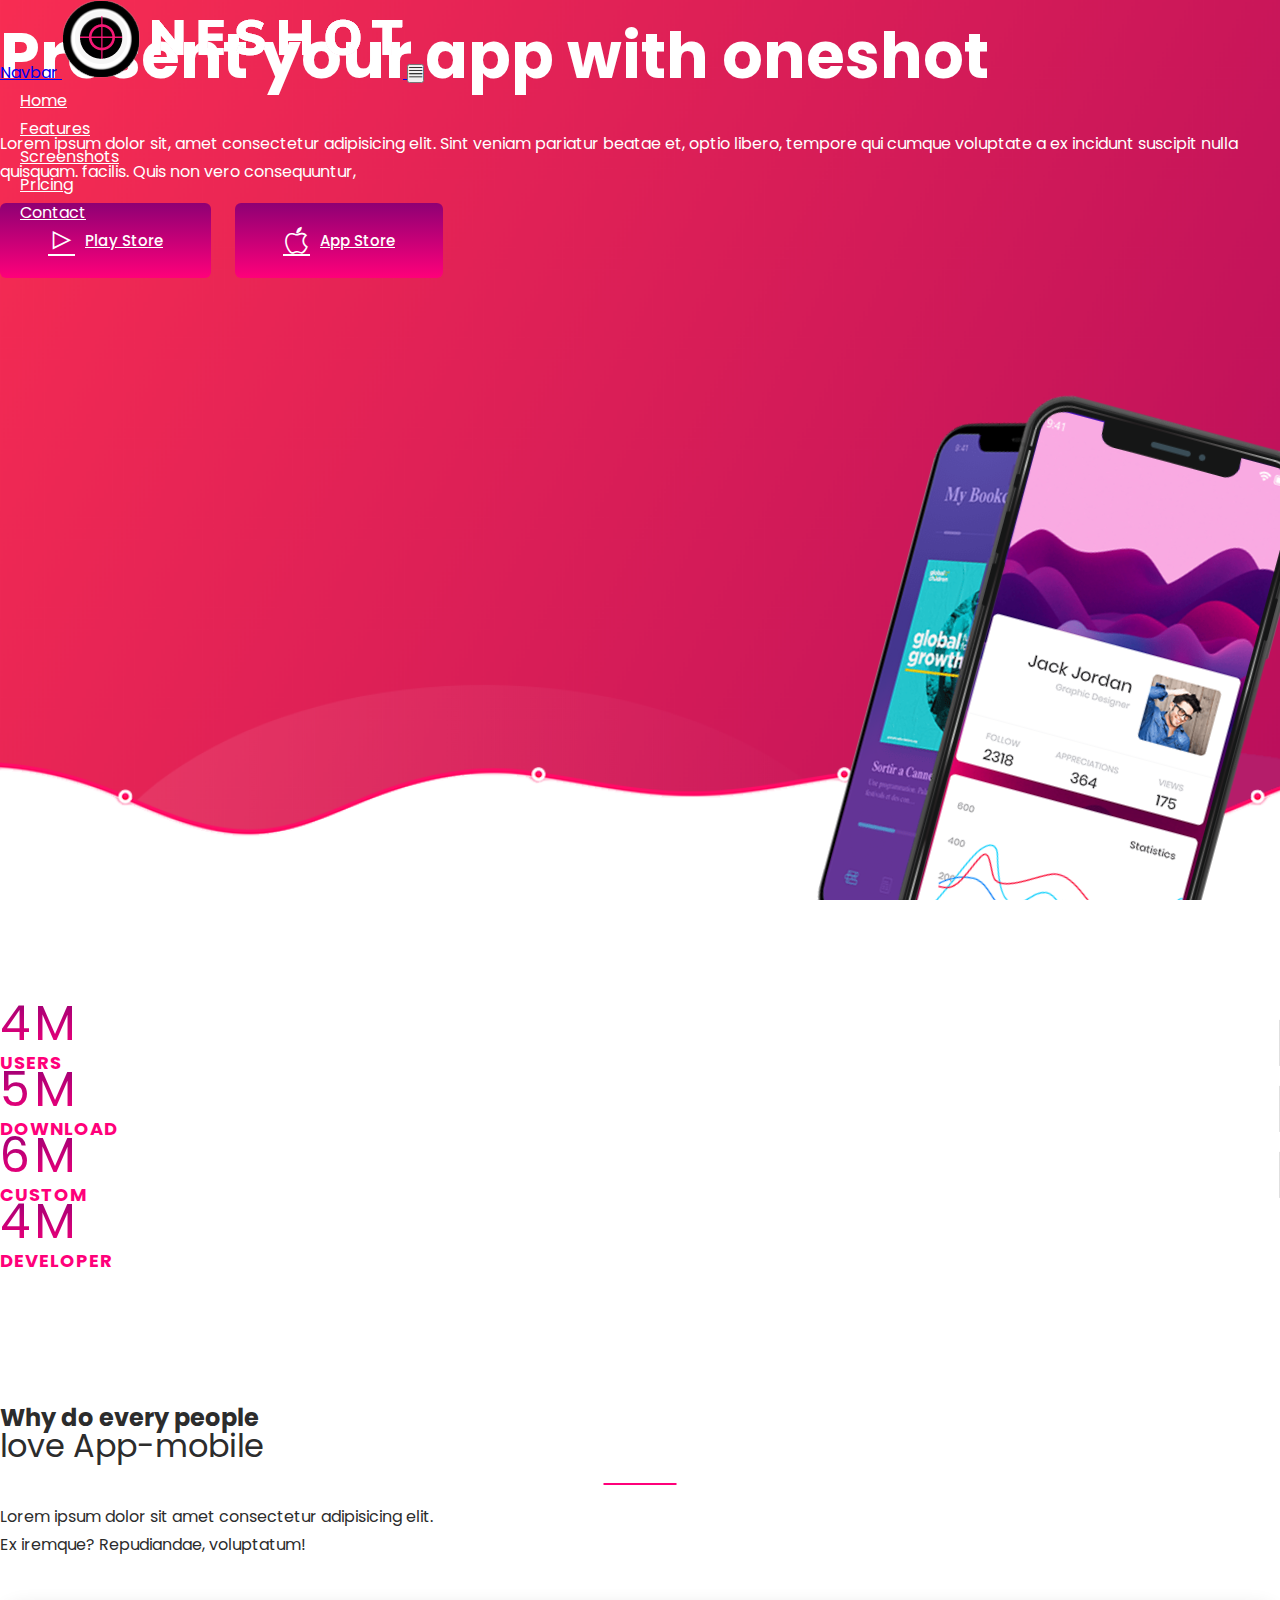
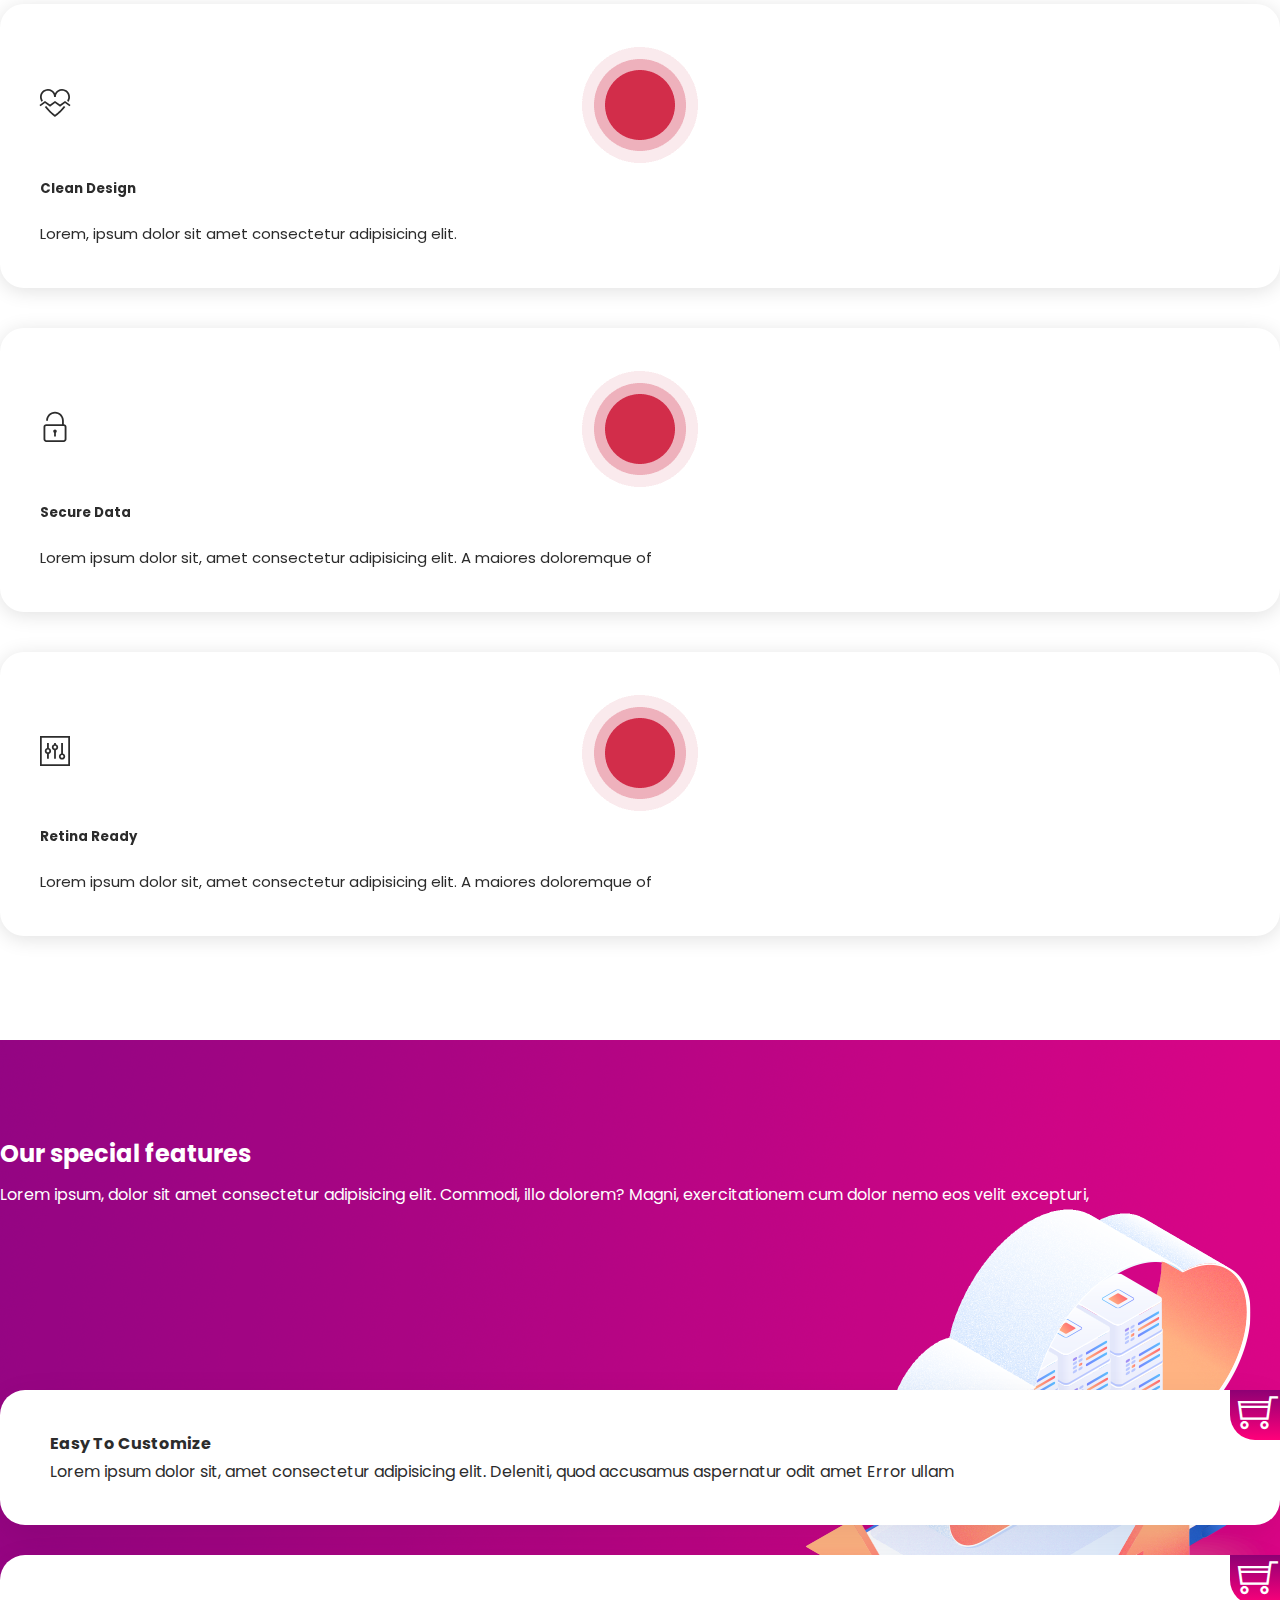
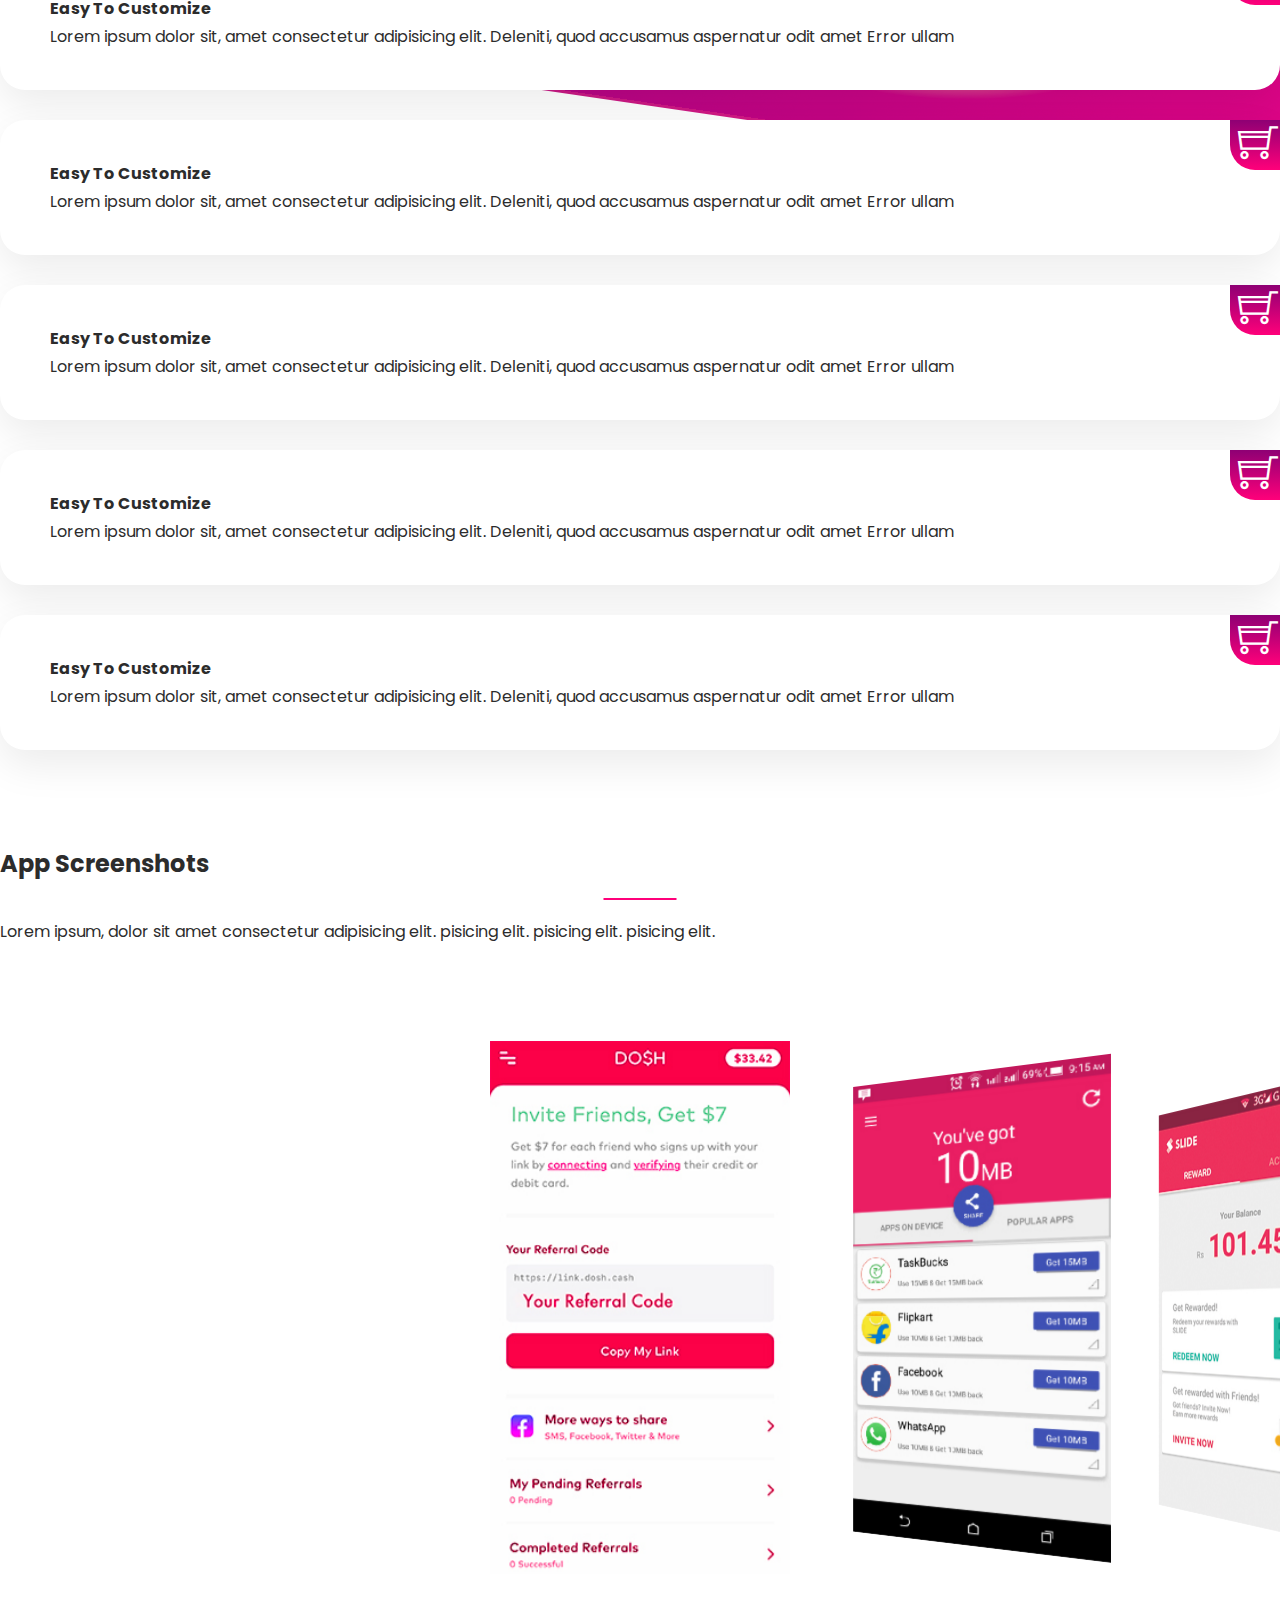
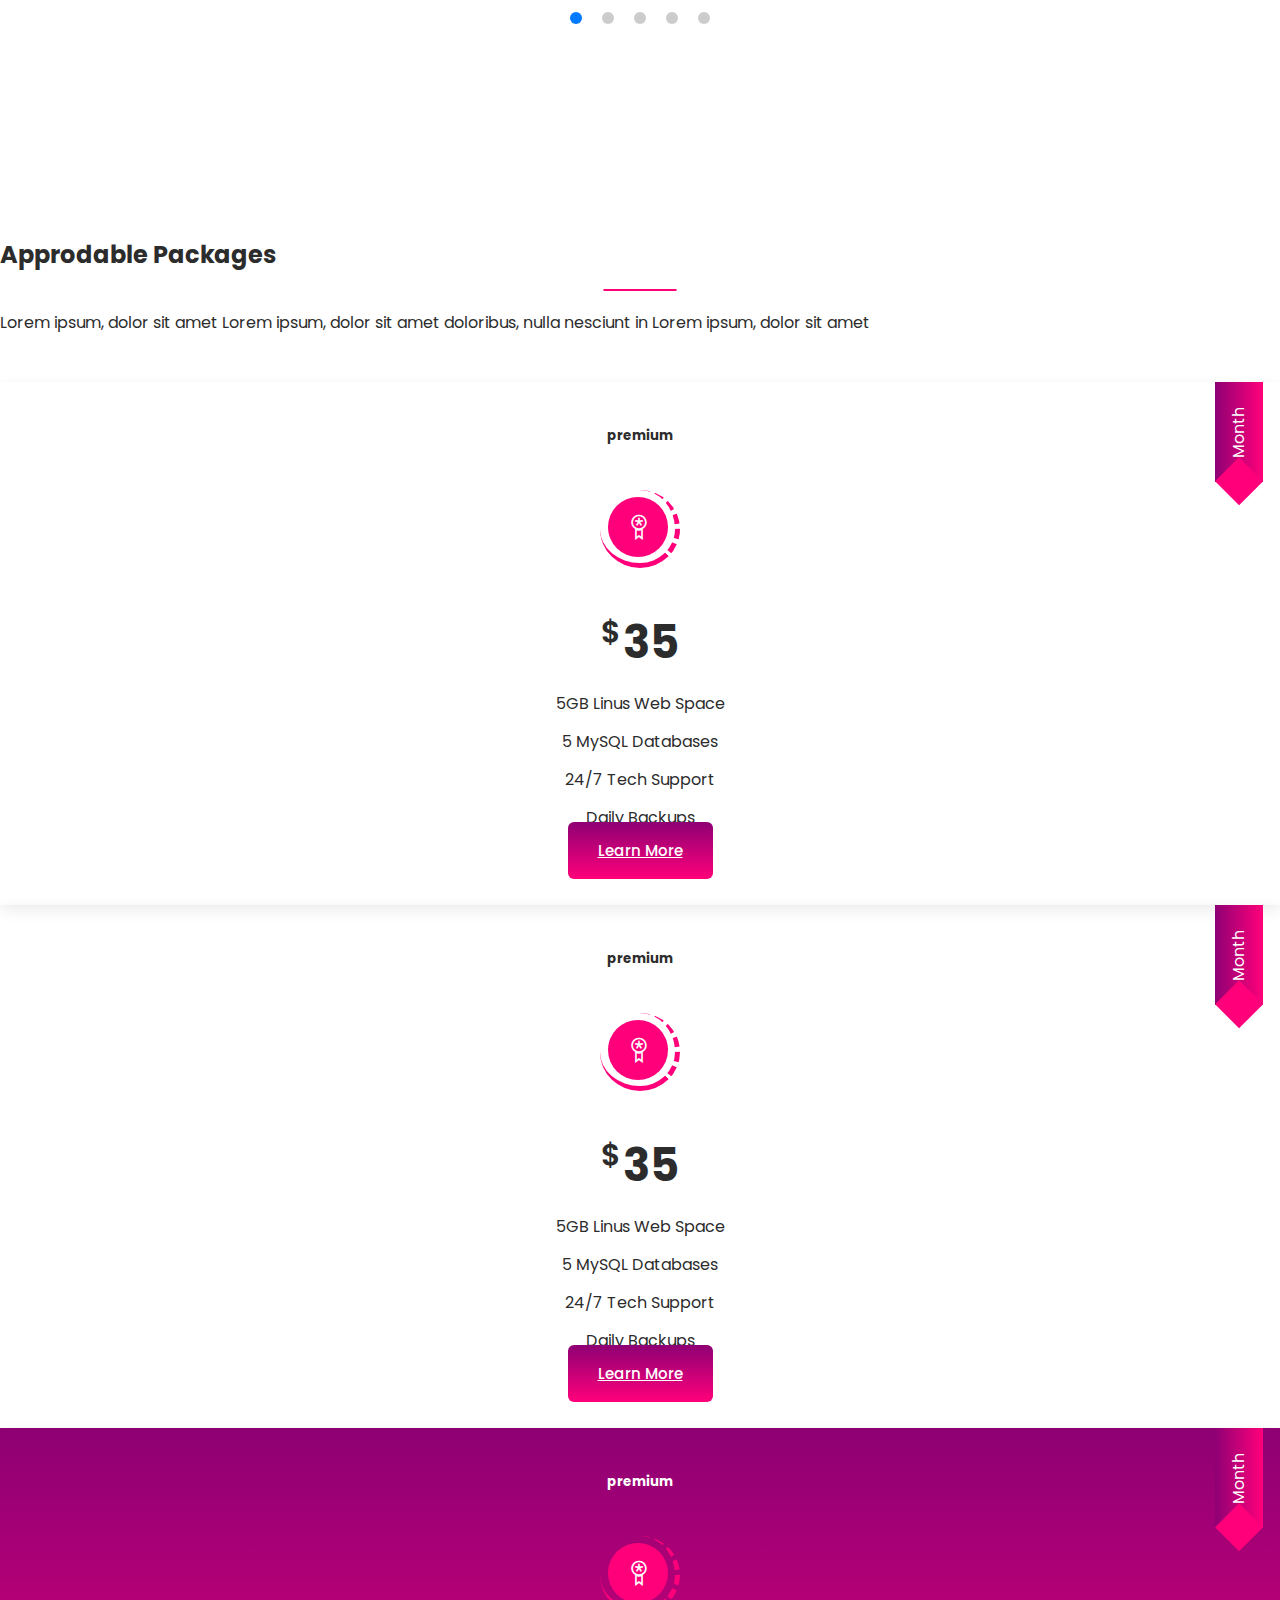
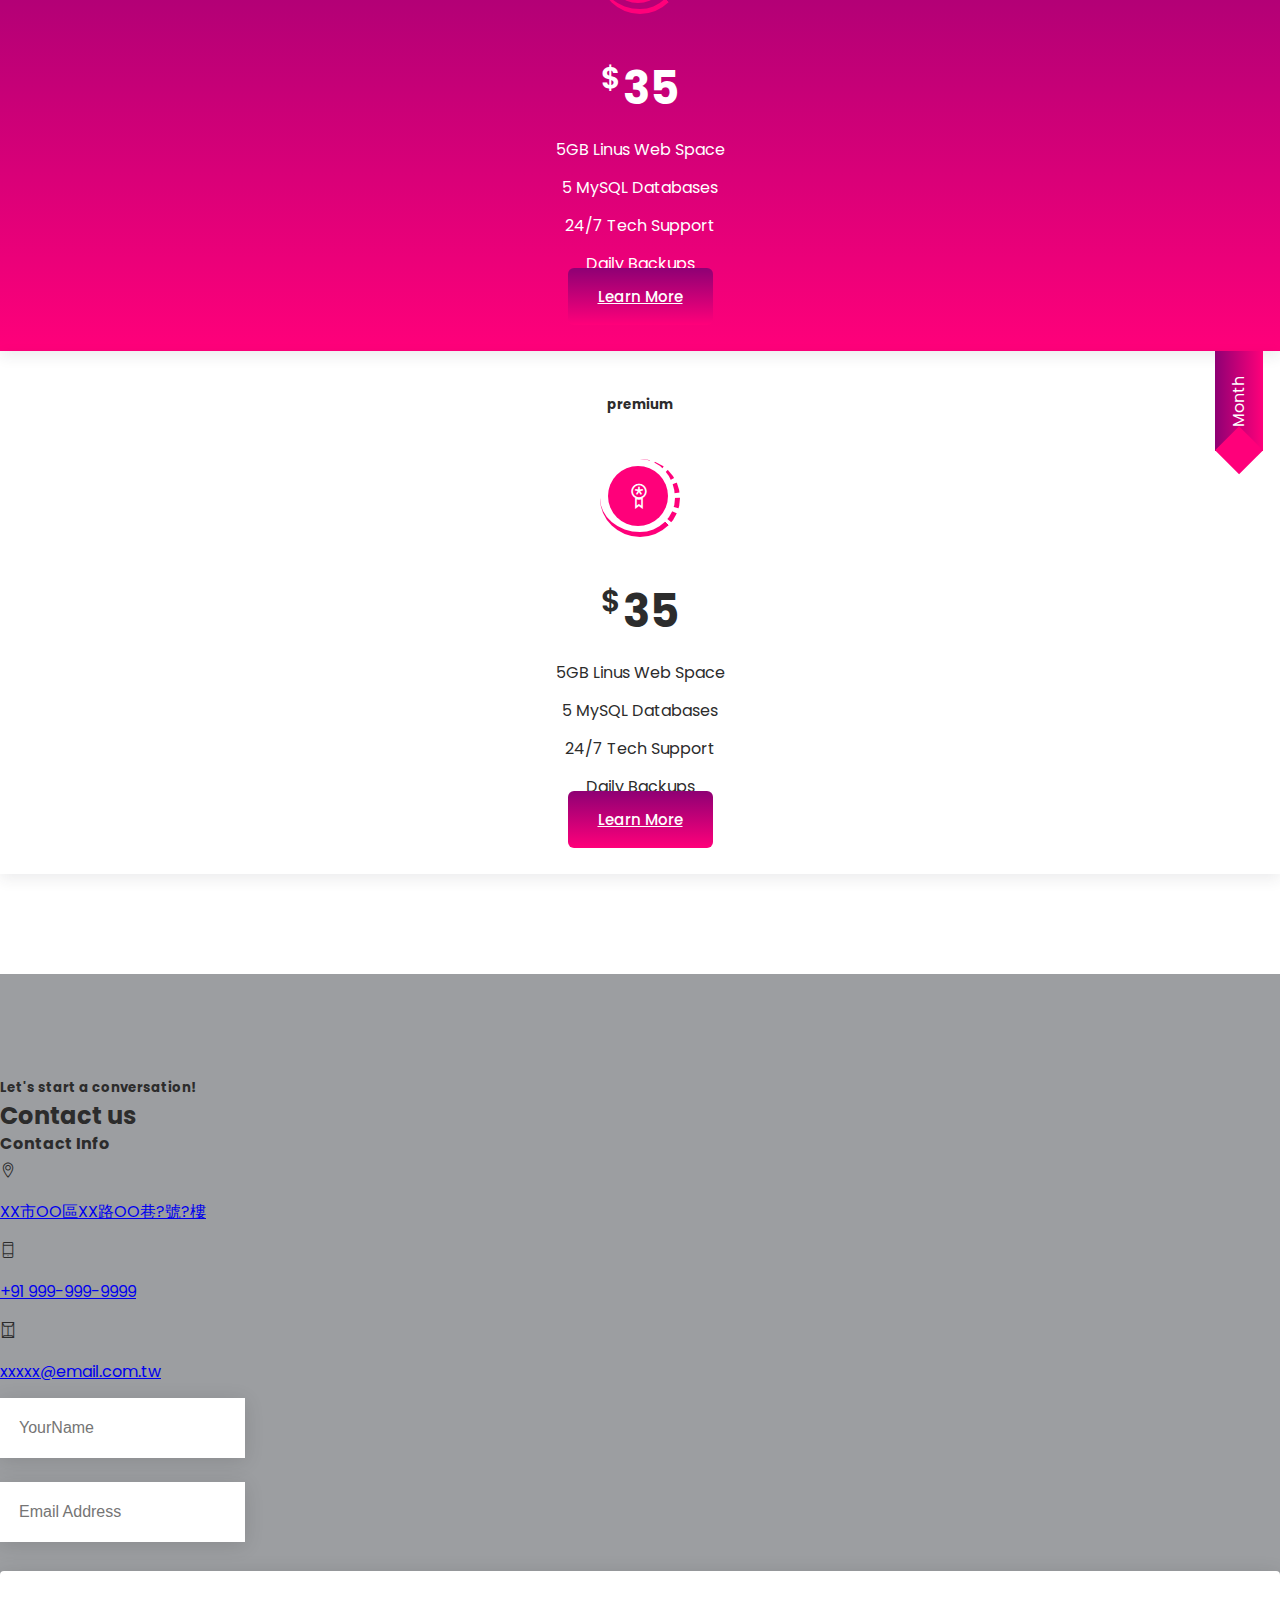
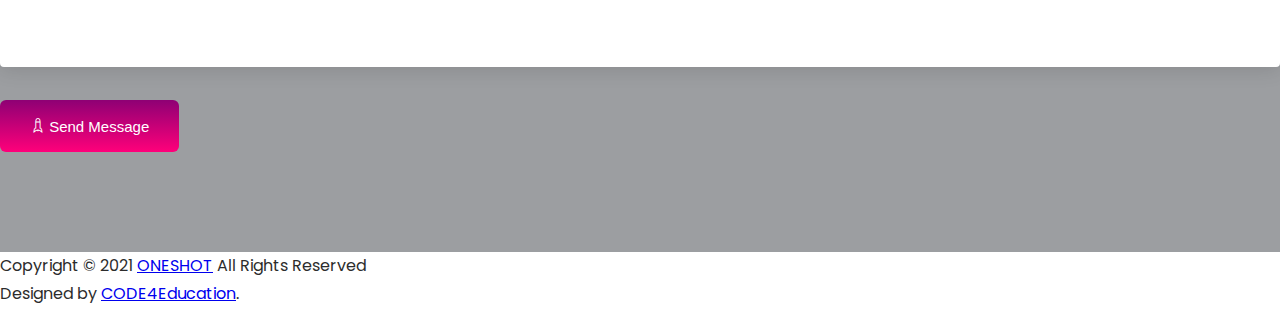
<file: practice.html>
<!DOCTYPE html>
<html lang="en">
  <head>
    <title>Practice</title>
    <!-- Required meta tags -->
    <meta charset="utf-8" />
    <meta
      name="viewport"
      content="width=device-width, initial-scale=1, shrink-to-fit=no"
    />
    <!-- Favicon -->
    <link rel="icon" href="images/logo/favicon.png" />

    <!-- Bootstrap CSS v5.2.1 -->
    <link
      href="https://cdn.jsdelivr.net/npm/bootstrap@5.3.2/dist/css/bootstrap.min.css"
      rel="stylesheet"
      integrity="sha384-T3c6CoIi6uLrA9TneNEoa7RxnatzjcDSCmG1MXxSR1GAsXEV/Dwwykc2MPK8M2HN"
      crossorigin="anonymous"
    />
    <!-- themify -->
    <!-- <link
      rel="stylesheet"
      href="https://cdn.jsdelivr.net/npm/@icon/themify-icons@1.0.1-alpha.3/themify-icons.min.css"
    /> -->
    <link rel="stylesheet" href="fonts/themify-icons/themify-icons.css" />
    <!-- Swiper -->
    <link
      rel="stylesheet"
      href="https://cdn.jsdelivr.net/npm/swiper@11/swiper-bundle.min.css"
    />
    <!-- Custom Css -->
    <link rel="stylesheet" href="practive/css/style_practice.css" />
    <link rel="stylesheet" href="practive/css/response-style_practice.css" />
  </head>

  <body
    data-bs-spy="scroll"
    data-bs-target="#navbarText"
    data-bs-offset="0"
    class="navbar-nav"
    tabindex="0"
  >
    <!-- ================================
     Header Section
    ================================= -->
    <header>
      <nav class="navbar navbar-expand-lg navbar-sticky">
        <div class="container">
          <a class="navbar-brand" href="#"
            >Navbar
            <img
              src="images/logo/oneshot-white.png"
              class="img-fluid navbar-brand-regular"
            />
            <img
              src="images/logo/oneshot-pink.png"
              class="img-fluid navbar-brand-sticky"
            />
          </a>
          <button
            class="navbar-toggler"
            type="button"
            data-bs-toggle="collapse"
            data-bs-target="#navbarText"
            aria-controls="navbarText"
            aria-expanded="false"
            aria-label="Toggle navigation"
          >
            <span class="ti-align-justify navbar-toggler-icon-style"></span>
          </button>
          <div class="collapse navbar-collapse" id="navbarText">
            <ul class="navbar-nav ms-auto mb-2 mb-lg-0">
              <li class="nav-item">
                <a class="nav-link active" aria-current="page" href="#home"
                  >Home</a
                >
              </li>
              <li class="nav-item">
                <a class="nav-link" href="#feature">Features</a>
              </li>
              <li class="nav-item">
                <a class="nav-link" href="#app-screenshots">Screenshots</a>
              </li>
              <li class="nav-item">
                <a class="nav-link scroll" href="#pricing">Pricing</a>
              </li>
              <li class="nav-item">
                <a class="nav-link scroll" href="#contact">Contact</a>
              </li>
            </ul>
          </div>
        </div>
      </nav>
    </header>
    <!-- ===============================
      Start Home
    ================================= -->
    <section id="home">
      <div class="container">
        <div class="row">
          <div class="col-sm-12 col-lg-6">
            <div class="home_text">
              <h2>
                Present your app with
                <span class="text-uppercase">oneshot</span>
              </h2>
              <p>
                Lorem ipsum dolor sit, amet consectetur adipisicing elit. Sint
                veniam pariatur beatae et, optio libero, tempore qui cumque
                voluptate a ex incidunt suscipit nulla quisquam. facilis. Quis
                non vero consequuntur,
              </p>
              <!-- Home Download Btn -->
              <div class="home-download-btn">
                <a href="#" class="btn btn-bordered mt-4">
                  <span class="ti-control-play"></span>Play Store</a
                >
                <a href="#" class="btn btn-bordered mt-4">
                  <span class="ti-apple"></span>App Store</a
                >
              </div>
            </div>
          </div>
          <div class="col-sm-12 col-lg-6">
            <div class="home-image">
              <img src="images/m.png" class="img-fluid" />
            </div>
          </div>
        </div>
      </div>
    </section>
    <!-- ===================================
     Counter Area Start 
    ==================================== -->
    <section class="section counter_area">
      <div class="container">
        <div class="row">
          <!-- single counter -->
          <div class="col-6 col-sm-3 single_counter text-center">
            <div class="p-3 p-md-0">
              <!-- Counter Item -->
              <div class="counter_item d-inline-block mb-3">
                <span id="count1" class="fw-bold">10</span>
                <span class="fw-bold">M</span>
              </div>
              <h5>Users</h5>
            </div>
          </div>
          <!-- single counter -->
          <div class="col-6 col-sm-3 single_counter text-center">
            <div class="p-3 p-md-0">
              <!-- Counter Item -->
              <div class="counter_item d-inline-block mb-3">
                <span id="count2" class="fw-bold">10</span>
                <span class="fw-bold">M</span>
              </div>
              <h5>Download</h5>
            </div>
          </div>
          <!-- single counter -->
          <div class="col-6 col-sm-3 single_counter text-center">
            <div class="p-3 p-md-0">
              <!-- Counter Item -->
              <div class="counter_item d-inline-block mb-3">
                <span id="count3" class="fw-bold">10</span>
                <span class="fw-bold">M</span>
              </div>
              <h5>Custom</h5>
            </div>
          </div>
          <!-- single counter -->
          <div class="col-6 col-sm-3 single_counter text-center">
            <div class="p-3 p-md-0">
              <!-- Counter Item -->
              <div class="counter_item d-inline-block mb-3">
                <span id="count4" class="fw-bold">10</span>
                <span class="fw-bold">M</span>
              </div>
              <h5>Developer</h5>
            </div>
          </div>
        </div>
      </div>
    </section>
    <!-- ======================================= 
     Promo Section Start 
    ========================================  -->
    <section class="promo_section">
      <div class="container">
        <div class="row justify-content-center">
          <div class="col-lg-7 col-md-8">
            <!-- section headling -->
            <div class="section_headling text-center">
              <h2>Why do every people<br /><span>love App-mobile</span></h2>
              <p>
                Lorem ipsum dolor sit amet consectetur adipisicing elit.<br />
                Ex iremque? Repudiandae, voluptatum!
              </p>
            </div>
          </div>
          <div class="row mobile_px_20">
            <!-- single promo -->
            <div class="col-md-6 col-lg-4">
              <div class="single_promo_hover single_promo_1 text-center">
                <div class="circle-icon">
                  <span class="ti-heart-broken text-white"></span>
                </div>
                <h5>Clean Design</h5>
                <p>Lorem, ipsum dolor sit amet consectetur adipisicing elit.</p>
              </div>
            </div>
            <!-- single promo -->
            <div class="col-md-6 col-lg-4">
              <div class="single_promo_hover single_promo_1 text-center">
                <div class="circle-icon">
                  <span class="ti-unlock text-white"></span>
                </div>
                <h5>Secure Data</h5>
                <p>
                  Lorem ipsum dolor sit, amet consectetur adipisicing elit. A
                  maiores doloremque of
                </p>
              </div>
            </div>
            <!-- single promo -->
            <div class="col-md-6 col-lg-4">
              <div class="single_promo_hover single_promo_1 text-center">
                <div class="circle-icon">
                  <span class="ti-panel text-white"></span>
                </div>
                <h5>Retina Ready</h5>
                <p>
                  Lorem ipsum dolor sit, amet consectetur adipisicing elit. A
                  maiores doloremque of
                </p>
              </div>
            </div>
          </div>
        </div>
      </div>
    </section>
    <!-- =================================== 
      Features Section Start
    =====================================-->
    <section id="feature">
      <div class="title">
        <div class="container-fluid">
          <div class="row">
            <div class="col-md-5 offset-md-1">
              <!-- feature middle -->
              <div class="feature_middle">
                <h2>Our special features</h2>
                <!-- sub title -->
                <p>
                  Lorem ipsum, dolor sit amet consectetur adipisicing elit.
                  Commodi, illo dolorem? Magni, exercitationem cum dolor nemo
                  eos velit excepturi,
                </p>
              </div>
            </div>
            <div class="col-md-5">
              <!-- feature img -->
              <div class="feature_img">
                <img src="images/service-1.png" />
              </div>
            </div>
          </div>
        </div>
      </div>
      <div class="container-fluid margin_top_up ipad_px_30">
        <div class="row">
          <div class="col-sm-12 col-lg-10 offset-lg-1">
            <div class="row">
              <!-- single feature -->
              <div class="col-sm-6 col-lg-4">
                <div class="single_feature">
                  <h4>Easy To Customize</h4>
                  <p>
                    Lorem ipsum dolor sit, amet consectetur adipisicing elit.
                    Deleniti, quod accusamus aspernatur odit amet Error ullam
                  </p>
                  <!-- feature-icon -->
                  <div class="feature_icon">
                    <i class="ti-shopping-cart"></i>
                  </div>
                </div>
              </div>
              <!-- single feature-->
              <div class="col-sm-6 col-lg-4">
                <div class="single_feature">
                  <h4>Easy To Customize</h4>
                  <p>
                    Lorem ipsum dolor sit, amet consectetur adipisicing elit.
                    Deleniti, quod accusamus aspernatur odit amet Error ullam
                  </p>
                  <!-- feature-icon -->
                  <div class="feature_icon">
                    <i class="ti-shopping-cart"></i>
                  </div>
                </div>
              </div>
            </div>
            <div class="row">
              <!-- single feature -->
              <div class="col-sm-6 col-lg-5">
                <div class="single_feature">
                  <h4>Easy To Customize</h4>
                  <p>
                    Lorem ipsum dolor sit, amet consectetur adipisicing elit.
                    Deleniti, quod accusamus aspernatur odit amet Error ullam
                  </p>
                  <!-- feature-icon -->
                  <div class="feature_icon">
                    <i class="ti-shopping-cart"></i>
                  </div>
                </div>
              </div>
              <!-- single feature-->
              <div class="col-sm-6 col-lg-5">
                <div class="single_feature">
                  <h4>Easy To Customize</h4>
                  <p>
                    Lorem ipsum dolor sit, amet consectetur adipisicing elit.
                    Deleniti, quod accusamus aspernatur odit amet Error ullam
                  </p>
                  <!-- feature-icon -->
                  <div class="feature_icon">
                    <i class="ti-shopping-cart"></i>
                  </div>
                </div>
              </div>
            </div>
            <div class="row">
              <!-- single feature -->
              <div class="col-sm-6 col-lg-6">
                <div class="single_feature">
                  <h4>Easy To Customize</h4>
                  <p>
                    Lorem ipsum dolor sit, amet consectetur adipisicing elit.
                    Deleniti, quod accusamus aspernatur odit amet Error ullam
                  </p>
                  <!-- feature-icon -->
                  <div class="feature_icon">
                    <i class="ti-shopping-cart"></i>
                  </div>
                </div>
              </div>
              <!-- single feature-->
              <div class="col-sm-6 col-lg-6">
                <div class="single_feature">
                  <h4>Easy To Customize</h4>
                  <p>
                    Lorem ipsum dolor sit, amet consectetur adipisicing elit.
                    Deleniti, quod accusamus aspernatur odit amet Error ullam
                  </p>
                  <!-- feature-icon -->
                  <div class="feature_icon">
                    <i class="ti-shopping-cart"></i>
                  </div>
                </div>
              </div>
            </div>
          </div>
        </div>
      </div>
    </section>
    <!-- ==================================
      app-screenshots Section Start 
    =================================== -->
    <section id="app-screenshots" class="ptb_100">
      <div class="container">
        <div class="row justify-content-center">
          <div class="col-lg-6">
            <!-- screenshots title -->
            <div class="section_heading text-center mb-5">
              <h2 class="section_title">App Screenshots</h2>
              <!-- section sub title -->
              <p class="section_sub_title">
                Lorem ipsum, dolor sit amet consectetur adipisicing elit.
                pisicing elit. pisicing elit. pisicing elit.
              </p>
            </div>
          </div>
        </div>
      </div>
      <div class="swiper mySwiper">
        <div class="swiper-wrapper">
          <div class="swiper-slide">
            <img src="images/screenshots/1.jpg" />
          </div>
          <div class="swiper-slide">
            <img src="images/screenshots/2.jpg" />
          </div>
          <div class="swiper-slide">
            <img src="images/screenshots/3.jpg" />
          </div>
          <div class="swiper-slide">
            <img src="images/screenshots/4.jpg" />
          </div>
          <div class="swiper-slide">
            <img src="images/screenshots/5.jpg" />
          </div>
        </div>
        <div class="swiper-pagination"></div>
      </div>
    </section>
    <!-- ==================================
      Pricing Section Start 
    =================================== -->
    <section id="pricing" class="ptb_100">
      <div class="container">
        <div class="row">
          <div class="col-md-6 offset-md-3">
            <!-- pricing title -->
            <div class="section_heading text-center">
              <h2>Approdable Packages</h2>
              <p>
                Lorem ipsum, dolor sit amet Lorem ipsum, dolor sit amet
                doloribus, nulla nesciunt in Lorem ipsum, dolor sit amet
              </p>
            </div>
          </div>
        </div>
        <div class="row mobile_px_20">
          <div class="col-md-6 col-lg-3">
            <div class="single_price">
              <!-- month -->
              <div class="month">Month</div>
              <h5>premium</h5>
              <div class="icon_pad">
                <!-- icon circle -->
                <div class="icon_circle">
                  <span class="ti-medall"></span>
                </div>
              </div>
              <!-- dolar -->
              <div class="dolar">
                <h2><span class="dolar-sine">$</span>35</h2>
              </div>
              <!-- features list -->
              <ul class="list-unstyled">
                <br />
                <li>5GB Linus Web Space</li>
                <li>5 MySQL Databases</li>
                <li>24/7 Tech Support</li>
                <li>Daily Backups</li>
              </ul>
              <!-- btn -->
              <a href="#" class="btn btn-bordered mt-4">Learn More</a>
            </div>
          </div>
          <div class="col-md-6 col-lg-3">
            <div class="single_price">
              <!-- month -->
              <div class="month">Month</div>
              <h5>premium</h5>
              <div class="icon_pad">
                <!-- icon circle -->
                <div class="icon_circle">
                  <span class="ti-medall"></span>
                </div>
              </div>
              <!-- dolar -->
              <div class="dolar">
                <h2><span class="dolar-sine">$</span>35</h2>
              </div>
              <!-- features list -->
              <ul class="list-unstyled">
                <br />
                <li>5GB Linus Web Space</li>
                <li>5 MySQL Databases</li>
                <li>24/7 Tech Support</li>
                <li>Daily Backups</li>
              </ul>
              <!-- btn -->
              <a href="#" class="btn btn-bordered mt-4">Learn More</a>
            </div>
          </div>
          <div class="col-md-6 col-lg-3">
            <div class="single_price active_price">
              <!-- month -->
              <div class="month">Month</div>
              <h5>premium</h5>
              <div class="icon_pad">
                <!-- icon circle -->
                <div class="icon_circle">
                  <span class="ti-medall"></span>
                </div>
              </div>
              <!-- dolar -->
              <div class="dolar">
                <h2><span class="dolar-sine">$</span>35</h2>
              </div>
              <!-- features list -->
              <ul class="list-unstyled">
                <br />
                <li>5GB Linus Web Space</li>
                <li>5 MySQL Databases</li>
                <li>24/7 Tech Support</li>
                <li>Daily Backups</li>
              </ul>
              <!-- btn -->
              <a href="#" class="btn btn-bordered mt-4">Learn More</a>
            </div>
          </div>
          <div class="col-md-6 col-lg-3">
            <div class="single_price">
              <!-- month -->
              <div class="month">Month</div>
              <h5>premium</h5>
              <div class="icon_pad">
                <!-- icon circle -->
                <div class="icon_circle">
                  <span class="ti-medall"></span>
                </div>
              </div>
              <!-- dolar -->
              <div class="dolar">
                <h2><span class="dolar-sine">$</span>35</h2>
              </div>
              <!-- features list -->
              <ul class="list-unstyled">
                <br />
                <li>5GB Linus Web Space</li>
                <li>5 MySQL Databases</li>
                <li>24/7 Tech Support</li>
                <li>Daily Backups</li>
              </ul>
              <!-- btn -->
              <a href="#" class="btn btn-bordered mt-4">Learn More</a>
            </div>
          </div>
        </div>
      </div>
    </section>
    <!-- ==================================
      Contact Section Start 
    =================================== -->
    <section id="contact">
      <div class="contact ptb_100">
        <div class="container">
          <div class="mb-5 text-center">
            <h5>Let's start a conversation!</h5>
            <h2 class="fw-bold">Contact us</h2>
          </div>
        </div>
        <div class="mobile_px_20">
          <div class="container">
            <div class="row">
              <div class="col-lg-5 col-md-5">
                <h4 class="fw-bold">Contact Info</h4>
                <ul class="info list-unstyled">
                  <li class="d-flex align-items-center">
                    <span class="pe-3 ti-location-pin fs-5"></span>
                    <p><a href="#">XX市OO區XX路OO巷?號?樓</a></p>
                  </li>
                  <li class="d-flex align-items-center">
                    <span class="pe-3 ti-mobile fs-5"></span>
                    <p><a href="#">+91 999-999-9999</a></p>
                  </li>
                  <li class="d-flex align-items-center">
                    <span class="pe-3 ti-envelope fs-5"></span>
                    <p><a href="#">xxxxx@email.com.tw</a></p>
                  </li>
                </ul>
              </div>
              <div class="col-lg-7 col-md-7 pt-lg-0 pt-md-0 pt-4">
                <form>
                  <div class="row">
                    <div class="col-md-6">
                      <div class="form-group">
                        <input type="text" class="form-control" placeholder="YourName">
                      </div>
                    </div>
                    <div class="col-md-6">
                      <div class="form-group">
                        <input type="email" class="form-control" placeholder="Email Address">
                      </div>
                    </div>
                    <div class="col-md-12">
                      <div class="form-group">
                        <textarea class="textarea" cols="30" rows="4" placeholder="Enter your message">
                        </textarea>
                      </div>
                    </div>
                    <div class="col-md-12">
                      <button class="btn">
                        <span class="ti-rocket pe-2 fs-5"></span> Send Message
                      </button>
                    </div>
                  </div>
                </form>
              </div>
            </div>
          </div>
        </div>
      </div>
    </section>
    <!-- ==================================
      Footer Section Start 
    =================================== -->
    <footer>
      <div class="p-3 copyright">
        <div class="container">
          <div class="row align-items-center">
            <div class="col-12 col-lg-6 p-3 text-center text-lg-start mob-pb-0">
              <p class="my-0">Copyright © 2021 <a href="#">ONESHOT</a> All Rights Reserved</p>
            </div>
            <div class="col-12 col-lg-6 p-3 text-center text-lg-end mob-pb-0">
              <p>Designed by <a href="#" target="_blank">CODE4Education</a>.</p>
            </div>
          </div>
        </div>
      </div>
    </footer>
    <!-- ===============================
      Scroll Top Icon
    ================================= -->
    <div id="scrollUp" title="Scroll To Top">
      <a href="#home"> <span class="ti-arrow-up fs-4 text-white"></span></a>
    </div>
    <!-- swiper -->
    <script src="https://cdn.jsdelivr.net/npm/swiper@11/swiper-bundle.min.js"></script>
    <!-- Initialize Swiper -->
    <script>
      var swiper = new Swiper(".mySwiper", {
        effect: "coverflow",
        grabCursor: true,
        centeredSlides: true,
        slidesPerView: "auto",
        autoplay: {
          delay: 5000,
          disableOnInteraction: false,
        },
        coverflowEffect: {
          rotate: 25,
          stretch: -50,
          depth: 100,
          modifier: 1.5,
          slideShadows: false,
        },
        pagination: {
          el: ".swiper-pagination",
          clickable: true,
        },
      });
    </script>
    <!-- Bootstrap JavaScript Libraries -->
    <script
      src="https://cdn.jsdelivr.net/npm/@popperjs/core@2.11.8/dist/umd/popper.min.js"
      integrity="sha384-I7E8VVD/ismYTF4hNIPjVp/Zjvgyol6VFvRkX/vR+Vc4jQkC+hVqc2pM8ODewa9r"
      crossorigin="anonymous"
    ></script>

    <script
      src="https://cdn.jsdelivr.net/npm/bootstrap@5.3.2/dist/js/bootstrap.min.js"
      integrity="sha384-BBtl+eGJRgqQAUMxJ7pMwbEyER4l1g+O15P+16Ep7Q9Q+zqX6gSbd85u4mG4QzX+"
      crossorigin="anonymous"
    ></script>
    <!-- Custom Js -->
    <script src="practive/js/main_practice.js"></script>
  </body>
</html>
</file>
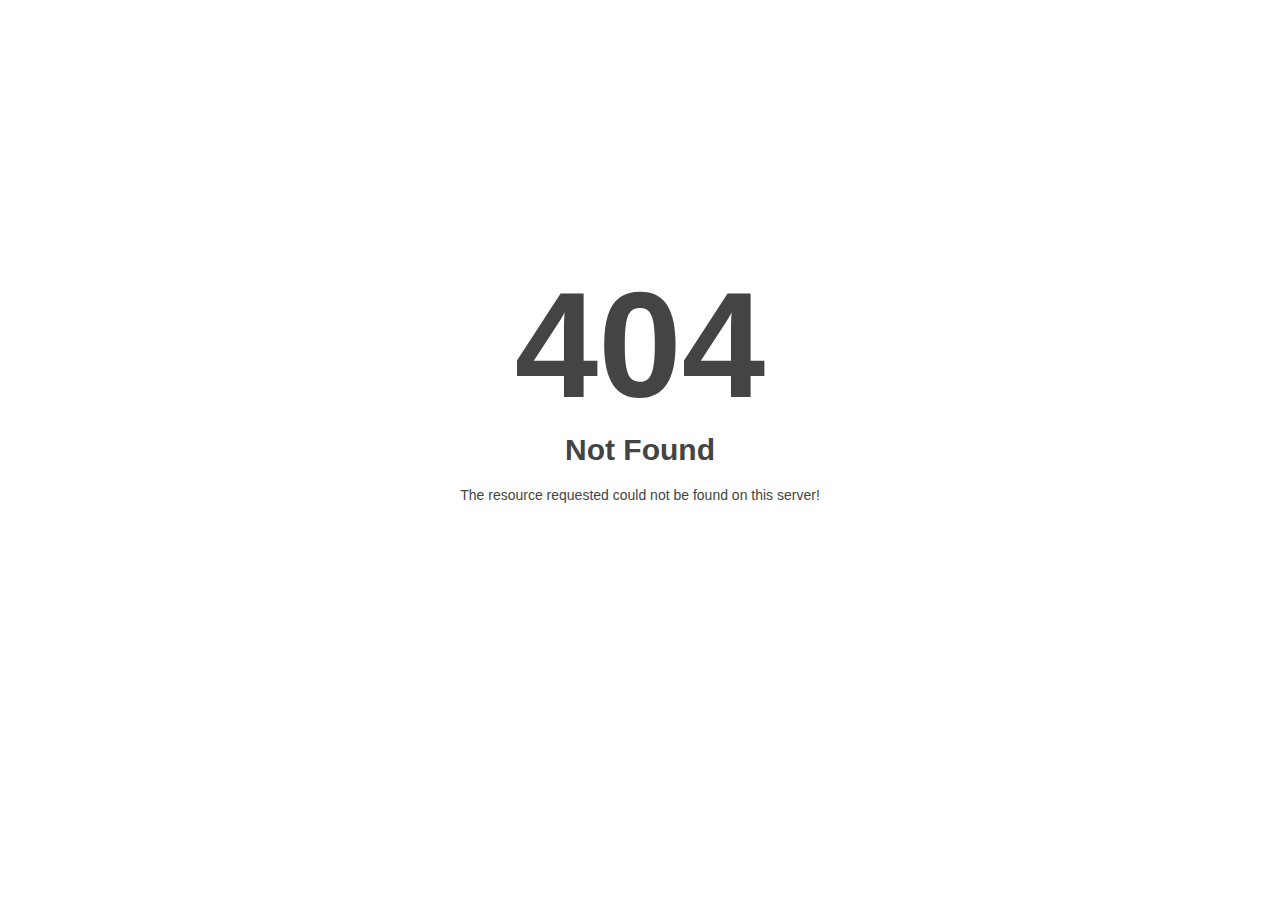
<file: fonts/themify9f24-2.html>
<!DOCTYPE html>
<html style="height:100%">
<head>
<meta name="viewport" content="width=device-width, initial-scale=1, shrink-to-fit=no" />
<title> 404 Not Found
</title></head>
<body style="color: #444; margin:0;font: normal 14px/20px Arial, Helvetica, sans-serif; height:100%; background-color: #fff;">
<div style="height:auto; min-height:100%; ">     <div style="text-align: center; width:800px; margin-left: -400px; position:absolute; top: 30%; left:50%;">
        <h1 style="margin:0; font-size:150px; line-height:150px; font-weight:bold;">404</h1>
<h2 style="margin-top:20px;font-size: 30px;">Not Found
</h2>
<p>The resource requested could not be found on this server!</p>
</div></div></body></html>
</file>
<file: fonts/themify-icons/themify-icons.css>
@font-face {
	font-family: 'themify';
	src:url('fonts/themify.eot?-fvbane');
	src:url('fonts/themify.eot?#iefix-fvbane') format('embedded-opentype'),
		url('fonts/themify.woff?-fvbane') format('woff'),
		url('fonts/themify.ttf?-fvbane') format('truetype'),
		url('fonts/themify.svg?-fvbane#themify') format('svg');
	font-weight: normal;
	font-style: normal;
}

[class^="ti-"], [class*=" ti-"] {
	font-family: 'themify';
	speak: none;
	font-style: normal;
	font-weight: normal;
	font-variant: normal;
	text-transform: none;
	line-height: 1;

	/* Better Font Rendering =========== */
	-webkit-font-smoothing: antialiased;
	-moz-osx-font-smoothing: grayscale;
}

.ti-wand:before {
	content: "\e600";
}
.ti-volume:before {
	content: "\e601";
}
.ti-user:before {
	content: "\e602";
}
.ti-unlock:before {
	content: "\e603";
}
.ti-unlink:before {
	content: "\e604";
}
.ti-trash:before {
	content: "\e605";
}
.ti-thought:before {
	content: "\e606";
}
.ti-target:before {
	content: "\e607";
}
.ti-tag:before {
	content: "\e608";
}
.ti-tablet:before {
	content: "\e609";
}
.ti-star:before {
	content: "\e60a";
}
.ti-spray:before {
	content: "\e60b";
}
.ti-signal:before {
	content: "\e60c";
}
.ti-shopping-cart:before {
	content: "\e60d";
}
.ti-shopping-cart-full:before {
	content: "\e60e";
}
.ti-settings:before {
	content: "\e60f";
}
.ti-search:before {
	content: "\e610";
}
.ti-zoom-in:before {
	content: "\e611";
}
.ti-zoom-out:before {
	content: "\e612";
}
.ti-cut:before {
	content: "\e613";
}
.ti-ruler:before {
	content: "\e614";
}
.ti-ruler-pencil:before {
	content: "\e615";
}
.ti-ruler-alt:before {
	content: "\e616";
}
.ti-bookmark:before {
	content: "\e617";
}
.ti-bookmark-alt:before {
	content: "\e618";
}
.ti-reload:before {
	content: "\e619";
}
.ti-plus:before {
	content: "\e61a";
}
.ti-pin:before {
	content: "\e61b";
}
.ti-pencil:before {
	content: "\e61c";
}
.ti-pencil-alt:before {
	content: "\e61d";
}
.ti-paint-roller:before {
	content: "\e61e";
}
.ti-paint-bucket:before {
	content: "\e61f";
}
.ti-na:before {
	content: "\e620";
}
.ti-mobile:before {
	content: "\e621";
}
.ti-minus:before {
	content: "\e622";
}
.ti-medall:before {
	content: "\e623";
}
.ti-medall-alt:before {
	content: "\e624";
}
.ti-marker:before {
	content: "\e625";
}
.ti-marker-alt:before {
	content: "\e626";
}
.ti-arrow-up:before {
	content: "\e627";
}
.ti-arrow-right:before {
	content: "\e628";
}
.ti-arrow-left:before {
	content: "\e629";
}
.ti-arrow-down:before {
	content: "\e62a";
}
.ti-lock:before {
	content: "\e62b";
}
.ti-location-arrow:before {
	content: "\e62c";
}
.ti-link:before {
	content: "\e62d";
}
.ti-layout:before {
	content: "\e62e";
}
.ti-layers:before {
	content: "\e62f";
}
.ti-layers-alt:before {
	content: "\e630";
}
.ti-key:before {
	content: "\e631";
}
.ti-import:before {
	content: "\e632";
}
.ti-image:before {
	content: "\e633";
}
.ti-heart:before {
	content: "\e634";
}
.ti-heart-broken:before {
	content: "\e635";
}
.ti-hand-stop:before {
	content: "\e636";
}
.ti-hand-open:before {
	content: "\e637";
}
.ti-hand-drag:before {
	content: "\e638";
}
.ti-folder:before {
	content: "\e639";
}
.ti-flag:before {
	content: "\e63a";
}
.ti-flag-alt:before {
	content: "\e63b";
}
.ti-flag-alt-2:before {
	content: "\e63c";
}
.ti-eye:before {
	content: "\e63d";
}
.ti-export:before {
	content: "\e63e";
}
.ti-exchange-vertical:before {
	content: "\e63f";
}
.ti-desktop:before {
	content: "\e640";
}
.ti-cup:before {
	content: "\e641";
}
.ti-crown:before {
	content: "\e642";
}
.ti-comments:before {
	content: "\e643";
}
.ti-comment:before {
	content: "\e644";
}
.ti-comment-alt:before {
	content: "\e645";
}
.ti-close:before {
	content: "\e646";
}
.ti-clip:before {
	content: "\e647";
}
.ti-angle-up:before {
	content: "\e648";
}
.ti-angle-right:before {
	content: "\e649";
}
.ti-angle-left:before {
	content: "\e64a";
}
.ti-angle-down:before {
	content: "\e64b";
}
.ti-check:before {
	content: "\e64c";
}
.ti-check-box:before {
	content: "\e64d";
}
.ti-camera:before {
	content: "\e64e";
}
.ti-announcement:before {
	content: "\e64f";
}
.ti-brush:before {
	content: "\e650";
}
.ti-briefcase:before {
	content: "\e651";
}
.ti-bolt:before {
	content: "\e652";
}
.ti-bolt-alt:before {
	content: "\e653";
}
.ti-blackboard:before {
	content: "\e654";
}
.ti-bag:before {
	content: "\e655";
}
.ti-move:before {
	content: "\e656";
}
.ti-arrows-vertical:before {
	content: "\e657";
}
.ti-arrows-horizontal:before {
	content: "\e658";
}
.ti-fullscreen:before {
	content: "\e659";
}
.ti-arrow-top-right:before {
	content: "\e65a";
}
.ti-arrow-top-left:before {
	content: "\e65b";
}
.ti-arrow-circle-up:before {
	content: "\e65c";
}
.ti-arrow-circle-right:before {
	content: "\e65d";
}
.ti-arrow-circle-left:before {
	content: "\e65e";
}
.ti-arrow-circle-down:before {
	content: "\e65f";
}
.ti-angle-double-up:before {
	content: "\e660";
}
.ti-angle-double-right:before {
	content: "\e661";
}
.ti-angle-double-left:before {
	content: "\e662";
}
.ti-angle-double-down:before {
	content: "\e663";
}
.ti-zip:before {
	content: "\e664";
}
.ti-world:before {
	content: "\e665";
}
.ti-wheelchair:before {
	content: "\e666";
}
.ti-view-list:before {
	content: "\e667";
}
.ti-view-list-alt:before {
	content: "\e668";
}
.ti-view-grid:before {
	content: "\e669";
}
.ti-uppercase:before {
	content: "\e66a";
}
.ti-upload:before {
	content: "\e66b";
}
.ti-underline:before {
	content: "\e66c";
}
.ti-truck:before {
	content: "\e66d";
}
.ti-timer:before {
	content: "\e66e";
}
.ti-ticket:before {
	content: "\e66f";
}
.ti-thumb-up:before {
	content: "\e670";
}
.ti-thumb-down:before {
	content: "\e671";
}
.ti-text:before {
	content: "\e672";
}
.ti-stats-up:before {
	content: "\e673";
}
.ti-stats-down:before {
	content: "\e674";
}
.ti-split-v:before {
	content: "\e675";
}
.ti-split-h:before {
	content: "\e676";
}
.ti-smallcap:before {
	content: "\e677";
}
.ti-shine:before {
	content: "\e678";
}
.ti-shift-right:before {
	content: "\e679";
}
.ti-shift-left:before {
	content: "\e67a";
}
.ti-shield:before {
	content: "\e67b";
}
.ti-notepad:before {
	content: "\e67c";
}
.ti-server:before {
	content: "\e67d";
}
.ti-quote-right:before {
	content: "\e67e";
}
.ti-quote-left:before {
	content: "\e67f";
}
.ti-pulse:before {
	content: "\e680";
}
.ti-printer:before {
	content: "\e681";
}
.ti-power-off:before {
	content: "\e682";
}
.ti-plug:before {
	content: "\e683";
}
.ti-pie-chart:before {
	content: "\e684";
}
.ti-paragraph:before {
	content: "\e685";
}
.ti-panel:before {
	content: "\e686";
}
.ti-package:before {
	content: "\e687";
}
.ti-music:before {
	content: "\e688";
}
.ti-music-alt:before {
	content: "\e689";
}
.ti-mouse:before {
	content: "\e68a";
}
.ti-mouse-alt:before {
	content: "\e68b";
}
.ti-money:before {
	content: "\e68c";
}
.ti-microphone:before {
	content: "\e68d";
}
.ti-menu:before {
	content: "\e68e";
}
.ti-menu-alt:before {
	content: "\e68f";
}
.ti-map:before {
	content: "\e690";
}
.ti-map-alt:before {
	content: "\e691";
}
.ti-loop:before {
	content: "\e692";
}
.ti-location-pin:before {
	content: "\e693";
}
.ti-list:before {
	content: "\e694";
}
.ti-light-bulb:before {
	content: "\e695";
}
.ti-Italic:before {
	content: "\e696";
}
.ti-info:before {
	content: "\e697";
}
.ti-infinite:before {
	content: "\e698";
}
.ti-id-badge:before {
	content: "\e699";
}
.ti-hummer:before {
	content: "\e69a";
}
.ti-home:before {
	content: "\e69b";
}
.ti-help:before {
	content: "\e69c";
}
.ti-headphone:before {
	content: "\e69d";
}
.ti-harddrives:before {
	content: "\e69e";
}
.ti-harddrive:before {
	content: "\e69f";
}
.ti-gift:before {
	content: "\e6a0";
}
.ti-game:before {
	content: "\e6a1";
}
.ti-filter:before {
	content: "\e6a2";
}
.ti-files:before {
	content: "\e6a3";
}
.ti-file:before {
	content: "\e6a4";
}
.ti-eraser:before {
	content: "\e6a5";
}
.ti-envelope:before {
	content: "\e6a6";
}
.ti-download:before {
	content: "\e6a7";
}
.ti-direction:before {
	content: "\e6a8";
}
.ti-direction-alt:before {
	content: "\e6a9";
}
.ti-dashboard:before {
	content: "\e6aa";
}
.ti-control-stop:before {
	content: "\e6ab";
}
.ti-control-shuffle:before {
	content: "\e6ac";
}
.ti-control-play:before {
	content: "\e6ad";
}
.ti-control-pause:before {
	content: "\e6ae";
}
.ti-control-forward:before {
	content: "\e6af";
}
.ti-control-backward:before {
	content: "\e6b0";
}
.ti-cloud:before {
	content: "\e6b1";
}
.ti-cloud-up:before {
	content: "\e6b2";
}
.ti-cloud-down:before {
	content: "\e6b3";
}
.ti-clipboard:before {
	content: "\e6b4";
}
.ti-car:before {
	content: "\e6b5";
}
.ti-calendar:before {
	content: "\e6b6";
}
.ti-book:before {
	content: "\e6b7";
}
.ti-bell:before {
	content: "\e6b8";
}
.ti-basketball:before {
	content: "\e6b9";
}
.ti-bar-chart:before {
	content: "\e6ba";
}
.ti-bar-chart-alt:before {
	content: "\e6bb";
}
.ti-back-right:before {
	content: "\e6bc";
}
.ti-back-left:before {
	content: "\e6bd";
}
.ti-arrows-corner:before {
	content: "\e6be";
}
.ti-archive:before {
	content: "\e6bf";
}
.ti-anchor:before {
	content: "\e6c0";
}
.ti-align-right:before {
	content: "\e6c1";
}
.ti-align-left:before {
	content: "\e6c2";
}
.ti-align-justify:before {
	content: "\e6c3";
}
.ti-align-center:before {
	content: "\e6c4";
}
.ti-alert:before {
	content: "\e6c5";
}
.ti-alarm-clock:before {
	content: "\e6c6";
}
.ti-agenda:before {
	content: "\e6c7";
}
.ti-write:before {
	content: "\e6c8";
}
.ti-window:before {
	content: "\e6c9";
}
.ti-widgetized:before {
	content: "\e6ca";
}
.ti-widget:before {
	content: "\e6cb";
}
.ti-widget-alt:before {
	content: "\e6cc";
}
.ti-wallet:before {
	content: "\e6cd";
}
.ti-video-clapper:before {
	content: "\e6ce";
}
.ti-video-camera:before {
	content: "\e6cf";
}
.ti-vector:before {
	content: "\e6d0";
}
.ti-themify-logo:before {
	content: "\e6d1";
}
.ti-themify-favicon:before {
	content: "\e6d2";
}
.ti-themify-favicon-alt:before {
	content: "\e6d3";
}
.ti-support:before {
	content: "\e6d4";
}
.ti-stamp:before {
	content: "\e6d5";
}
.ti-split-v-alt:before {
	content: "\e6d6";
}
.ti-slice:before {
	content: "\e6d7";
}
.ti-shortcode:before {
	content: "\e6d8";
}
.ti-shift-right-alt:before {
	content: "\e6d9";
}
.ti-shift-left-alt:before {
	content: "\e6da";
}
.ti-ruler-alt-2:before {
	content: "\e6db";
}
.ti-receipt:before {
	content: "\e6dc";
}
.ti-pin2:before {
	content: "\e6dd";
}
.ti-pin-alt:before {
	content: "\e6de";
}
.ti-pencil-alt2:before {
	content: "\e6df";
}
.ti-palette:before {
	content: "\e6e0";
}
.ti-more:before {
	content: "\e6e1";
}
.ti-more-alt:before {
	content: "\e6e2";
}
.ti-microphone-alt:before {
	content: "\e6e3";
}
.ti-magnet:before {
	content: "\e6e4";
}
.ti-line-double:before {
	content: "\e6e5";
}
.ti-line-dotted:before {
	content: "\e6e6";
}
.ti-line-dashed:before {
	content: "\e6e7";
}
.ti-layout-width-full:before {
	content: "\e6e8";
}
.ti-layout-width-default:before {
	content: "\e6e9";
}
.ti-layout-width-default-alt:before {
	content: "\e6ea";
}
.ti-layout-tab:before {
	content: "\e6eb";
}
.ti-layout-tab-window:before {
	content: "\e6ec";
}
.ti-layout-tab-v:before {
	content: "\e6ed";
}
.ti-layout-tab-min:before {
	content: "\e6ee";
}
.ti-layout-slider:before {
	content: "\e6ef";
}
.ti-layout-slider-alt:before {
	content: "\e6f0";
}
.ti-layout-sidebar-right:before {
	content: "\e6f1";
}
.ti-layout-sidebar-none:before {
	content: "\e6f2";
}
.ti-layout-sidebar-left:before {
	content: "\e6f3";
}
.ti-layout-placeholder:before {
	content: "\e6f4";
}
.ti-layout-menu:before {
	content: "\e6f5";
}
.ti-layout-menu-v:before {
	content: "\e6f6";
}
.ti-layout-menu-separated:before {
	content: "\e6f7";
}
.ti-layout-menu-full:before {
	content: "\e6f8";
}
.ti-layout-media-right-alt:before {
	content: "\e6f9";
}
.ti-layout-media-right:before {
	content: "\e6fa";
}
.ti-layout-media-overlay:before {
	content: "\e6fb";
}
.ti-layout-media-overlay-alt:before {
	content: "\e6fc";
}
.ti-layout-media-overlay-alt-2:before {
	content: "\e6fd";
}
.ti-layout-media-left-alt:before {
	content: "\e6fe";
}
.ti-layout-media-left:before {
	content: "\e6ff";
}
.ti-layout-media-center-alt:before {
	content: "\e700";
}
.ti-layout-media-center:before {
	content: "\e701";
}
.ti-layout-list-thumb:before {
	content: "\e702";
}
.ti-layout-list-thumb-alt:before {
	content: "\e703";
}
.ti-layout-list-post:before {
	content: "\e704";
}
.ti-layout-list-large-image:before {
	content: "\e705";
}
.ti-layout-line-solid:before {
	content: "\e706";
}
.ti-layout-grid4:before {
	content: "\e707";
}
.ti-layout-grid3:before {
	content: "\e708";
}
.ti-layout-grid2:before {
	content: "\e709";
}
.ti-layout-grid2-thumb:before {
	content: "\e70a";
}
.ti-layout-cta-right:before {
	content: "\e70b";
}
.ti-layout-cta-left:before {
	content: "\e70c";
}
.ti-layout-cta-center:before {
	content: "\e70d";
}
.ti-layout-cta-btn-right:before {
	content: "\e70e";
}
.ti-layout-cta-btn-left:before {
	content: "\e70f";
}
.ti-layout-column4:before {
	content: "\e710";
}
.ti-layout-column3:before {
	content: "\e711";
}
.ti-layout-column2:before {
	content: "\e712";
}
.ti-layout-accordion-separated:before {
	content: "\e713";
}
.ti-layout-accordion-merged:before {
	content: "\e714";
}
.ti-layout-accordion-list:before {
	content: "\e715";
}
.ti-ink-pen:before {
	content: "\e716";
}
.ti-info-alt:before {
	content: "\e717";
}
.ti-help-alt:before {
	content: "\e718";
}
.ti-headphone-alt:before {
	content: "\e719";
}
.ti-hand-point-up:before {
	content: "\e71a";
}
.ti-hand-point-right:before {
	content: "\e71b";
}
.ti-hand-point-left:before {
	content: "\e71c";
}
.ti-hand-point-down:before {
	content: "\e71d";
}
.ti-gallery:before {
	content: "\e71e";
}
.ti-face-smile:before {
	content: "\e71f";
}
.ti-face-sad:before {
	content: "\e720";
}
.ti-credit-card:before {
	content: "\e721";
}
.ti-control-skip-forward:before {
	content: "\e722";
}
.ti-control-skip-backward:before {
	content: "\e723";
}
.ti-control-record:before {
	content: "\e724";
}
.ti-control-eject:before {
	content: "\e725";
}
.ti-comments-smiley:before {
	content: "\e726";
}
.ti-brush-alt:before {
	content: "\e727";
}
.ti-youtube:before {
	content: "\e728";
}
.ti-vimeo:before {
	content: "\e729";
}
.ti-twitter:before {
	content: "\e72a";
}
.ti-time:before {
	content: "\e72b";
}
.ti-tumblr:before {
	content: "\e72c";
}
.ti-skype:before {
	content: "\e72d";
}
.ti-share:before {
	content: "\e72e";
}
.ti-share-alt:before {
	content: "\e72f";
}
.ti-rocket:before {
	content: "\e730";
}
.ti-pinterest:before {
	content: "\e731";
}
.ti-new-window:before {
	content: "\e732";
}
.ti-microsoft:before {
	content: "\e733";
}
.ti-list-ol:before {
	content: "\e734";
}
.ti-linkedin:before {
	content: "\e735";
}
.ti-layout-sidebar-2:before {
	content: "\e736";
}
.ti-layout-grid4-alt:before {
	content: "\e737";
}
.ti-layout-grid3-alt:before {
	content: "\e738";
}
.ti-layout-grid2-alt:before {
	content: "\e739";
}
.ti-layout-column4-alt:before {
	content: "\e73a";
}
.ti-layout-column3-alt:before {
	content: "\e73b";
}
.ti-layout-column2-alt:before {
	content: "\e73c";
}
.ti-instagram:before {
	content: "\e73d";
}
.ti-google:before {
	content: "\e73e";
}
.ti-github:before {
	content: "\e73f";
}
.ti-flickr:before {
	content: "\e740";
}
.ti-facebook:before {
	content: "\e741";
}
.ti-dropbox:before {
	content: "\e742";
}
.ti-dribbble:before {
	content: "\e743";
}
.ti-apple:before {
	content: "\e744";
}
.ti-android:before {
	content: "\e745";
}
.ti-save:before {
	content: "\e746";
}
.ti-save-alt:before {
	content: "\e747";
}
.ti-yahoo:before {
	content: "\e748";
}
.ti-wordpress:before {
	content: "\e749";
}
.ti-vimeo-alt:before {
	content: "\e74a";
}
.ti-twitter-alt:before {
	content: "\e74b";
}
.ti-tumblr-alt:before {
	content: "\e74c";
}
.ti-trello:before {
	content: "\e74d";
}
.ti-stack-overflow:before {
	content: "\e74e";
}
.ti-soundcloud:before {
	content: "\e74f";
}
.ti-sharethis:before {
	content: "\e750";
}
.ti-sharethis-alt:before {
	content: "\e751";
}
.ti-reddit:before {
	content: "\e752";
}
.ti-pinterest-alt:before {
	content: "\e753";
}
.ti-microsoft-alt:before {
	content: "\e754";
}
.ti-linux:before {
	content: "\e755";
}
.ti-jsfiddle:before {
	content: "\e756";
}
.ti-joomla:before {
	content: "\e757";
}
.ti-html5:before {
	content: "\e758";
}
.ti-flickr-alt:before {
	content: "\e759";
}
.ti-email:before {
	content: "\e75a";
}
.ti-drupal:before {
	content: "\e75b";
}
.ti-dropbox-alt:before {
	content: "\e75c";
}
.ti-css3:before {
	content: "\e75d";
}
.ti-rss:before {
	content: "\e75e";
}
.ti-rss-alt:before {
	content: "\e75f";
}
</file>
<file: css/style.css>
/*
====== :: Index Of Css :: ======
:: 1.0 Web Fonts
:: 2.0 GLOBAL Variable Define CSS
:: 3.0 COMMON CSS
:: 4.0 Header CSS
:: 5.0 HOME CSS
:: 6.0 Counter CSS
:: 7.0 Promo CSS 
:: 8.0 Features CSS
:: 9.0 app-screenshots CSS
:: 10.0 pricing CSS
:: 11.0 Contact CSS
:: 12.0 Footer CSS
:: 13.0 Scroll Top Css
 */
/* ============
 :: 1.0 Web Fonts
 ========= */
@import url("https://fonts.googleapis.com/css2?family=Poppins:ital,wght@0,100;0,200;0,300;0,400;0,500;0,600;0,700;0,800;0,900;1,100;1,200;1,300;1,400;1,500;1,600;1,700;1,800;1,900&display=swap");
/* ============
 :: 2.0 GLOBAL Variable Define CSS
 ========= */
* {
  margin: 0;
  padding: 0;
}
:root {
  /* Background Color */
  --bg-white: #fff;
  --bg-black: #2c2c2c;
  --bg-light-pink: #ff007a;
  --bg-light-gray: #f5f8fc;
  --bg-gradient: linear-gradient(to top, #ff007a 0%, rgba(142, 0, 116, 1) 100%);
  --bg-card-shadow: 0 0.188rem 1.25rem 0px rgba(0, 0, 0, 0.06);
  --bg-card-shadow: 0 2rem 5rem rgb(0, 0, 0, 0.06);
  --bg-light-gray-1: #eee;
  /* Text Color */
  --primary-font: "Poppins", sans-serif;
  --text-white: #fff;
  --text-black: #2c2c2c;
  --text-light-black: #444;
  --text-light-pink: #ff007a;
  --text-light-gray: #7e8085;
  --swiper-pagination-bullet-horizontal-gap:10px;
}
/*
  :: 3.0 COMMON CSS
  */
body {
  font-family: var(--primary-font);
  font-size: 1rem;
  line-height: 1.75rem;
  background: var(--bg-white);
  color: var(--text-black);
  overflow-x: hidden;
}
h1 {
  color: var(--text-white);
  font-size: 3.563rem;
  line-height: 4.563rem;
  letter-spacing: 0.125rem;
  font-weight: 400;
}

h2 {
  color: var(--text-black);
  font-size: 2.875rem;
  line-height: 3.75rem;
  font-weight: 400;
}

h3 {
  font-size: 1.563rem;
  font-weight: 400;
  color: var(--text-black);
  line-height: 2.375rem;
}
h5 {
  font-size: 1.125rem;
  font-weight: 700;
  letter-spacing: 0.063rem;
  line-height: 1.688rem;
  color: var(--text-light-pink);
  text-transform: uppercase;
}
section,
.section {
  position: relative;
}
.container {
  width: 100%;
  margin: 0 auto;
}
p {
  margin-bottom: 0;
}
a {
  color: var(--text-black);
  -webkit-transition: all 0.3s ease 0s;
  transition: all 0.3s ease 0s;
}
a:hover,
a:focus {
  color: var(--text-light-pink);
}

a,
a:hover,
a:focus,
.btn:focus {
  text-decoration: none;
  outline: none;
  box-shadow: none;
}
ol,
ul {
  margin: 0;
  padding: 0;
}
ol li,
ul li {
  list-style: none;
}
button,
button:focus {
  outline: none;
  box-shadow: none;
}
img {
  height: auto;
  max-width: 100%;
}
.btn {
  font-size: 0.938rem;
  font-weight: 500;
  color: var(--text-white);
  line-height: 1;
  text-align: center;
  padding: 1.125rem 1.875rem;
  border: 0 none;
  border-radius: 0.375rem;
  outline: 0 none;
  position: relative;
  z-index: 1;
}

.btn,
.btn:active,
.btn.sApp-btn:before,
.bg-overlay::after {
  background: var(--bg-gradient);
}

.btn:hover {
  color: var(--text-white);
  box-shadow: 0 10px 25px rgba(0, 0, 0, 0.08);
}
/* heading-section */
.section_heading {
  margin-bottom: 2.813rem;
}
.section_heading > h2 {
  position: relative;
  padding-bottom: 2.5rem;
}
.section_heading > h2::after {
  position: absolute;
  content: "";
  height: 0.125rem;
  width: 4.563rem;
  background: var(--bg-light-pink);
  bottom: 1.125rem;
  left: 50%;
  -webkit-transform: translateX(-50%);
  transform: translateX(-50%);
}

.section_heading h2 span {
  font-weight: 400;
  font-size: 2rem;
}
/* Section Padding */
.ptb_100 {
  padding: 100px 0;
}
/* ================ 
:: 4.0 Header Css
===================*/
.navbar {
  position: absolute;
  top: 0;
  left: 0;
  right: 0;
  padding-top: 0;
  padding-bottom: 0;
  z-index: 999;
  transition: 0.3s;
  background: transparent;
}
.navbar .navbar-nav .nav-link {
  padding: 1.875rem 1.25rem;
  color: var(--text-white);
  text-transform: capitalize;
  transition: 0.3s;
}
.navbar-brand img {
  max-width: 50%;
}
/* On Scroll Fixed Navbar */
.navbar-sticky-on .navbar-nav .nav-link:hover,
.navbar-sticky-on .navbar-nav,
.nav-link.btn:active {
  color: var(--text-light-pink) !important;
}

.navbar-sticky-on .navbar-nav .nav-link {
  color: var(--text-light-gray);
}
.navbar .navbar-brand-sticky {
  display: none;
}
.navbar-sticky-on .navbar-brand-regular {
  display: none;
}
.navbar-sticky-on .navbar-brand-sticky {
  display: inline;
}
.navbar-sticky {
  transition: none;
}
.navbar-sticky-transitioned {
  transition: 0.3s;
}
.navbar-sticky-moved-up {
  position: fixed;
  top: 0;
  background: var(--bg-white);
  margin-top: -6.25rem;
}
.navbar-sticky-on {
  margin-top: 0;
  transition: 0.3s;
  box-shadow: rgba(0, 0, 0, 0.1) 0px 0px 20px;
}
/* ==============
:: 5.0 Home CSS 
================== */
#home {
  min-height: 900px;
  height: 100%;
  background: rgba(0, 0, 0, 0) url(../images/bg.png) no-repeat scroll left
    center;
  background-size: cover;
  display: flex;
  align-items: center;
  justify-content: center;
  overflow: hidden;
}
#home .home_text h2 {
  font-size: 3.938rem;
  font-weight: 700;
  line-height: 4.938rem;
  color: var(--text-white);
  padding: 1.063rem 0;
}
#home .home_text p {
  font-size: 1rem;
  color: var(--text-white);
  padding: 1.063rem 0;
}
#home .home-download-btn {
  display: flex;
  align-items: center;
  justify-content: flex-start;
  flex-wrap: wrap;
}
#home .home-download-btn .btn {
  padding: 1.5rem 3rem;
  margin-left: 1.5rem;
  color: var(--text-white);
  display: flex;
  align-items: center;
  justify-content: center;
}
#home .home-download-btn .btn:first-child {
  margin-left: 0;
}
#home .home-download-btn .btn:hover {
  transform: translateY(-0.313rem);
  transition: all 0.5s ease-out;
}
#home .home-download-btn span {
  font-size: 1.688rem;
  margin-right: 0.625rem;
}
.home-image {
  text-align: right;
  transform: rotate(-345deg);
}
.home-image img {
  animation: float 3s linear infinite;
}
@keyframes float {
  0%,
  100% {
    transform: translateY(0rem);
  }
  50% {
    transform: translateY(-3.5rem);
  }
}
/* ================================ 
:: 6.0 Counter CSS
================================= */
.counter_area {
  padding: 6.875rem 0 1.875rem;
}
.single_counter {
  position: relative;
}
.single_counter span {
  font-size: 3rem;
  background: var(--bg-gradient);
  -webkit-background-clip: text;
  -webkit-text-fill-color: transparent;
}
.single_counter::after {
  position: absolute;
  content: "";
  height: 70%;
  width: 0.063rem;
  background-color: var(--bg-black);
  top: 50%;
  right: 0;
  transform: translateY(-50%);
  opacity: 0.15;
}
.single_counter:last-child::after {
  display: none;
}
/*================================
:: 7.0 Promo CSS 
 =================================*/
.promo_section {
  padding: 6.25rem 0 4rem;
}

.single_promo_hover {
  transition: all 0.2s ease-out;
  will-change: transform;
}
.single_promo_1 {
  box-shadow: 0 3px 20px 0px rgb(0 0 0/12%);
  border-radius: 1.5rem;
  padding: 1.875rem 2.5rem 2.5rem;
  position: relative;
  overflow: hidden;
  margin-bottom: 2.5rem;
}
.single_promo_1:before {
  position: absolute;
  content: "";
  width: 0.063rem;
  height: 0.125rem;
  top: 0rem;
  left: 0rem;
  border-radius: 50%;
  transition: all.2s ease-out;
}
.single_promo_1:hover:before {
  width: 100%;
  background: var(--bg-gradient);
}
.single_promo_hover:hover {
  box-shadow: 0 2rem 5rem rgb(0 0 0 / 12%);
}
.single_promo_1 span {
  font-size: 30px;
  background-image: url("../images/promo-icon-bg.png");
  padding: 54px 0 57px 0;
  display: block;
  background-repeat: no-repeat;
  background-position: center center;
}
.single_promo_1 h5 {
  padding-bottom: 0.438rem;
}
.single_promo_1 p {
  padding-top: 0.625rem;
  font-size: 0.938rem;
}
/* =========================
:: 8.0 Feature CSS 
========================= */
#feature .title {
  height: 800px;
  text-align: left;
  margin-top: 0;
  padding-top: 100px;
  background: url(../images/feature-bg.png) no-repeat center center;
  background-size: cover;
}
#feature .title h2 {
  margin-bottom: 0.813rem;
}
.feature_middle h2,
.feature_middle p {
  color: var(--text-white);
}
.feature_img {
  text-align: right;
}
.feature_img img {
  max-width: 60%;
}
.margin_top_up {
  margin-top: -30rem;
}
.single_feature {
  background: var(--bg-white);
  margin-top: 1.875rem;
  padding: 2.5rem 2.5rem 2.438rem 3.125rem;
  position: relative;
  border-radius: 1.563rem;
  box-shadow: 0 0.938rem 2.5rem 0 rgb(0 0 0 / 8%);
  transition: all 0.2s ease-in;
}
.feature_icon {
  width: 50px;
  height: 50px;
  line-height: 50px;
  text-align: center;
  position: absolute;
  top:0;
  right:0;
  margin-left: 3px;
  color: var(--text-white);
  font-size: 40px;
  border-bottom-left-radius: 25px;
  background: var(--bg-gradient);
}
.single_feature:hover{
  color: var(--text-white);
  background: var(--bg-gradient);
}

/* =========================
:: 9.0 app-screenshots CSS 
========================= */

 .swiper {
  width: 100%;
  height: 650px;
  padding-top: 50px;
  padding-bottom: 50px;
}

.swiper-slide {
  background-position: center;
  background-size: cover;
  width: 300px;
  height: 300px;
}

.swiper-slide img {
  display: block;
  width: 100%;
} 
/* .swiper-pagination-horizontal>.swiper-pagination-bullet  */

.swiper-pagination-bullet{
  width: 0.75rem;
  height: 0.75rem;
  /* margin: 0 0.5rem !important; */
}
/* =========================
:: 10.0 Pricing CSS 
========================= */
.single_price{
  box-shadow: 0 0.313rem 0.875rem rgb(45 49 54 / 9%);
  text-align: center;
  padding: 2.5rem 0;
  position: relative;
  transition: all .2s ease-out;
}
.single_price .month{
  background: var(--bg-gradient);
  color: var(--text-white);
  width: 6.25rem;
  padding: 0.625rem;
  transform:rotate(-90deg);
  position: absolute;
  top: 1.625rem;
  right:-0.563rem;
}
.single_price .month:before{
  content: '';
  top:0.45rem;
  left:-1rem;
  background: var(--bg-light-pink);
  position: absolute;
  transform: rotate(45deg);
  padding: 1.05rem;
}
.single_price .icon_pad{
  width: 5rem;
  height: 4.875rem;
  margin: 2.5rem auto 3.125rem;
  border-right:dashed 0.313rem var(--bg-light-pink);
  border-bottom:solid 0.313rem var(--bg-light-pink);
  border-radius: 100%;
  padding-left: 0.563rem;
  padding-top: 0.438rem;
}
.single_price .icon_circle{
  background: var(--bg-light-pink);
  color: var(--text-white);
  width: 3.75rem;
  height:3.75rem;
  border-radius:100%;
  margin:0 0 0 -0.063rem;
  padding-left: 0.625rem;
  padding: 1.125rem;
  font-size: 1.625rem;
}
.single_price .dolar h2{
  font-weight: 700;
  font-size: 2.813rem;
}
.single_price .dolar h2 span{
  font-weight: 600;
  vertical-align: super;
  padding-right:0.125rem;
  font-size: 1.875rem;
}
.single_price li{
  padding: 0.313rem 0;
}
.single_price:hover{
  cursor: pointer;
  margin-top: -0.625rem;
}
.active_price{
  background: var(--bg-gradient);
  color: var(--text-white);
}
.active_price h5,
.active_price .dolar h2,
.active_price .dolar-sine{
  color: var(--text-white);
}
/* =========================
:: 11.0 Contact CSS 
========================= */
.contact{
  background: var(--bg-light-gray);
}
.contact .info li i{
  color: var(--text-black);
  font-size: 1.5rem;
}
.contact .info li p a{
  font-size: 1rem;
  display: inline-block;
  margin: 0.75rem 0;
}
.contact .form-group{
  margin-bottom:1.5rem;
}
.contact .form-control{
  height: 3.75rem;
  padding: 0.375rem 1.1875rem;
  border: none;
  font-size: 1rem;
  box-shadow: 0 0.1875rem 1.25rem 0 rgb(0 0 0 / 12%)
}
.contact .textarea{
  width: 100%;
  border-radius: 0.25rem;
  padding: 0.75rem 1.1875rem;
  border: none;
  font-size: 1rem;
  margin-top: 0.3125rem;
  box-shadow: 0 0.1875rem 1.25rem 0 rgb(0 0 0 /12%);
  resize:none;
}
.contact .textarea:focus
{
  outline: none;
  border:none;
}
/* =========================
:: 12.0 Footer CSS 
========================= */
.copyright{
  background: var(--bg-gradient);
}
.copyright p,
.copyright a{
  color: var(--text-white);
}
/* =========================
:: 13.0 Scroll Top CSS 
========================= */
#scrollUp{
  position: fixed;
  right: 2%;
  bottom: 3%;
  height: 2.813rem;
  width: 2.5rem;
  border-radius: 0.25rem;
  text-align: center;
  cursor: pointer;
  z-index: 500;
  display: none;
  transition: all 0.4s ease-in-out;
  background: var(--bg-gradient);
}
#scrollUp span{
   line-height: 2.625rem;
}
#scrollUp.scrollActive{
  display: block !important;
}
</file>
<file: css/response-style.css>
@media (max-width: 1030px) {
  /* ====================== 
    :: 8.0 Feature CSS
    ====================== */
    .margin_top_up{
      margin-top:-25rem;
    }
}

@media (max-width: 991px) {
  /*=================
     :: 3.0 Common CSS 
     =================*/
  h1,
  h2 {
    font-size: 2.5rem;
  }
  .ipad_px_30 {
    padding: 0 1.875rem;
  }
  /*===================
      :: 4.0 Header CSS 
      ===================*/
  .navbar {
    padding-top: 0.625rem;
    padding-bottom: 0.75rem;
  }
  .navbar-brand {
    width: 50%;
  }
  .navbar-brand img {
    max-width: 60%;
  }
  .navbar-toggler {
    border: none;
    padding-right: 0;
  }
  .navbar-toggler:focus {
    box-shadow: none;
  }
  .navbar-toggler-icon-style {
    color: var(--text-white);
    width: 1em;
    width: 1em;
  }
  .navbar-sticky-on .navbar-toggler-icon-style {
    color: var(--text-black);
  }
  .navbar .navbar-nav {
    background: var(--bg-white);
    border-radius: 0.188rem;
    text-align: center;
  }
  .navbar .navbar-nav .nav-link {
    padding: 0.625rem 1.5rem;
    color: #afafaf;
  }
  /* ===================
    :: 5.0 Home CSS 
    =================== */
    #home {
        padding-top: 7rem;
    }
    #home .row{
        flex-direction: column-reverse;
    }
    #home .home_text{
        text-align: center;
        margin-bottom: 2rem;
    }
    #home .home-download-btn{
        justify-content: center;
    }
    .home-image{
        text-align: center;
    }
    .home-image img{
        max-width: 60%;
    }
  /* ==============
    ::10.0 price css 
    ================= */
    .single_price{
      margin-bottom: 2.5rem;
    }
}
@media (max-width: 767px) {
    /* =========================
    :: 3.0 common css 
    ============================ */
    .mobile_px_20{
        padding: 0 1.25rem;
    }
    /* =========================
    :: 5.0 home css 
    ============================ */
    #home{
        padding-top: 5rem;
    }
    #home .home_text h2{
        font-size: 2.438rem;
        line-height: 3.938rem;
    }
    #home .home-download-btn .btn{
        margin: 0;
    }
    .home-image{
        text-align: center;
        transform: rotate(0deg);
    }
    /* ==========================
    :: 8.0 Features Css 
    ============================= */
    .mobile_px_20{
        padding: 0 1.25rem;
    }
    .margin_top_up{
        margin-top: 0rem;
    }
    .feature_middle{
      text-align: center;
    }
    .feature_img{
      text-align: center;
      padding-top: 1.5rem;
    }
    .feature_img img{
      max-width: 95%;
    }
}
</file>
<file: fonts/themify-icons/demo-files/demo.css>
body {
	font: normal 1em/1.5em Arial, Helvetica, sans-serif;
	max-width: 90%;
	margin: 30px auto 0;
}
h1, h3 {
	font-weight: normal;
}
h3 {
	font-size: 1.4;
	text-transform: uppercase;
	letter-spacing: 1px;
}

.icon-section {
	margin: 0 0 3em;
	clear: both;
	overflow: hidden;
}
.icon-container {
	width: 240px; 
	padding: .7em 0;
	float: left; 
	position: relative;
	text-align: left;
}
.icon-container [class^="ti-"], 
.icon-container [class*=" ti-"] {
	color: #000;
	position: absolute;
	margin-top: 3px;
	transition: .3s;
}
.icon-container:hover [class^="ti-"],
.icon-container:hover [class*=" ti-"] {
	font-size: 2.2em;
	margin-top: -5px;
}
.icon-container:hover .icon-name {
	color: #000;
}
.icon-name {
	color: #aaa;
	margin-left: 35px;
	font-size: .8em;
	transition: .3s;
}
.icon-container:hover .icon-name {
	margin-left: 45px;
}
</file>
<file: fonts/themify-icons/ie7/ie7.css>
.ti-wand {
	*zoom: expression(this.runtimeStyle['zoom'] = '1', this.innerHTML = '&#xe600;');
}
.ti-volume {
	*zoom: expression(this.runtimeStyle['zoom'] = '1', this.innerHTML = '&#xe601;');
}
.ti-user {
	*zoom: expression(this.runtimeStyle['zoom'] = '1', this.innerHTML = '&#xe602;');
}
.ti-unlock {
	*zoom: expression(this.runtimeStyle['zoom'] = '1', this.innerHTML = '&#xe603;');
}
.ti-unlink {
	*zoom: expression(this.runtimeStyle['zoom'] = '1', this.innerHTML = '&#xe604;');
}
.ti-trash {
	*zoom: expression(this.runtimeStyle['zoom'] = '1', this.innerHTML = '&#xe605;');
}
.ti-thought {
	*zoom: expression(this.runtimeStyle['zoom'] = '1', this.innerHTML = '&#xe606;');
}
.ti-target {
	*zoom: expression(this.runtimeStyle['zoom'] = '1', this.innerHTML = '&#xe607;');
}
.ti-tag {
	*zoom: expression(this.runtimeStyle['zoom'] = '1', this.innerHTML = '&#xe608;');
}
.ti-tablet {
	*zoom: expression(this.runtimeStyle['zoom'] = '1', this.innerHTML = '&#xe609;');
}
.ti-star {
	*zoom: expression(this.runtimeStyle['zoom'] = '1', this.innerHTML = '&#xe60a;');
}
.ti-spray {
	*zoom: expression(this.runtimeStyle['zoom'] = '1', this.innerHTML = '&#xe60b;');
}
.ti-signal {
	*zoom: expression(this.runtimeStyle['zoom'] = '1', this.innerHTML = '&#xe60c;');
}
.ti-shopping-cart {
	*zoom: expression(this.runtimeStyle['zoom'] = '1', this.innerHTML = '&#xe60d;');
}
.ti-shopping-cart-full {
	*zoom: expression(this.runtimeStyle['zoom'] = '1', this.innerHTML = '&#xe60e;');
}
.ti-settings {
	*zoom: expression(this.runtimeStyle['zoom'] = '1', this.innerHTML = '&#xe60f;');
}
.ti-search {
	*zoom: expression(this.runtimeStyle['zoom'] = '1', this.innerHTML = '&#xe610;');
}
.ti-zoom-in {
	*zoom: expression(this.runtimeStyle['zoom'] = '1', this.innerHTML = '&#xe611;');
}
.ti-zoom-out {
	*zoom: expression(this.runtimeStyle['zoom'] = '1', this.innerHTML = '&#xe612;');
}
.ti-cut {
	*zoom: expression(this.runtimeStyle['zoom'] = '1', this.innerHTML = '&#xe613;');
}
.ti-ruler {
	*zoom: expression(this.runtimeStyle['zoom'] = '1', this.innerHTML = '&#xe614;');
}
.ti-ruler-pencil {
	*zoom: expression(this.runtimeStyle['zoom'] = '1', this.innerHTML = '&#xe615;');
}
.ti-ruler-alt {
	*zoom: expression(this.runtimeStyle['zoom'] = '1', this.innerHTML = '&#xe616;');
}
.ti-bookmark {
	*zoom: expression(this.runtimeStyle['zoom'] = '1', this.innerHTML = '&#xe617;');
}
.ti-bookmark-alt {
	*zoom: expression(this.runtimeStyle['zoom'] = '1', this.innerHTML = '&#xe618;');
}
.ti-reload {
	*zoom: expression(this.runtimeStyle['zoom'] = '1', this.innerHTML = '&#xe619;');
}
.ti-plus {
	*zoom: expression(this.runtimeStyle['zoom'] = '1', this.innerHTML = '&#xe61a;');
}
.ti-pin {
	*zoom: expression(this.runtimeStyle['zoom'] = '1', this.innerHTML = '&#xe61b;');
}
.ti-pencil {
	*zoom: expression(this.runtimeStyle['zoom'] = '1', this.innerHTML = '&#xe61c;');
}
.ti-pencil-alt {
	*zoom: expression(this.runtimeStyle['zoom'] = '1', this.innerHTML = '&#xe61d;');
}
.ti-paint-roller {
	*zoom: expression(this.runtimeStyle['zoom'] = '1', this.innerHTML = '&#xe61e;');
}
.ti-paint-bucket {
	*zoom: expression(this.runtimeStyle['zoom'] = '1', this.innerHTML = '&#xe61f;');
}
.ti-na {
	*zoom: expression(this.runtimeStyle['zoom'] = '1', this.innerHTML = '&#xe620;');
}
.ti-mobile {
	*zoom: expression(this.runtimeStyle['zoom'] = '1', this.innerHTML = '&#xe621;');
}
.ti-minus {
	*zoom: expression(this.runtimeStyle['zoom'] = '1', this.innerHTML = '&#xe622;');
}
.ti-medall {
	*zoom: expression(this.runtimeStyle['zoom'] = '1', this.innerHTML = '&#xe623;');
}
.ti-medall-alt {
	*zoom: expression(this.runtimeStyle['zoom'] = '1', this.innerHTML = '&#xe624;');
}
.ti-marker {
	*zoom: expression(this.runtimeStyle['zoom'] = '1', this.innerHTML = '&#xe625;');
}
.ti-marker-alt {
	*zoom: expression(this.runtimeStyle['zoom'] = '1', this.innerHTML = '&#xe626;');
}
.ti-arrow-up {
	*zoom: expression(this.runtimeStyle['zoom'] = '1', this.innerHTML = '&#xe627;');
}
.ti-arrow-right {
	*zoom: expression(this.runtimeStyle['zoom'] = '1', this.innerHTML = '&#xe628;');
}
.ti-arrow-left {
	*zoom: expression(this.runtimeStyle['zoom'] = '1', this.innerHTML = '&#xe629;');
}
.ti-arrow-down {
	*zoom: expression(this.runtimeStyle['zoom'] = '1', this.innerHTML = '&#xe62a;');
}
.ti-lock {
	*zoom: expression(this.runtimeStyle['zoom'] = '1', this.innerHTML = '&#xe62b;');
}
.ti-location-arrow {
	*zoom: expression(this.runtimeStyle['zoom'] = '1', this.innerHTML = '&#xe62c;');
}
.ti-link {
	*zoom: expression(this.runtimeStyle['zoom'] = '1', this.innerHTML = '&#xe62d;');
}
.ti-layout {
	*zoom: expression(this.runtimeStyle['zoom'] = '1', this.innerHTML = '&#xe62e;');
}
.ti-layers {
	*zoom: expression(this.runtimeStyle['zoom'] = '1', this.innerHTML = '&#xe62f;');
}
.ti-layers-alt {
	*zoom: expression(this.runtimeStyle['zoom'] = '1', this.innerHTML = '&#xe630;');
}
.ti-key {
	*zoom: expression(this.runtimeStyle['zoom'] = '1', this.innerHTML = '&#xe631;');
}
.ti-import {
	*zoom: expression(this.runtimeStyle['zoom'] = '1', this.innerHTML = '&#xe632;');
}
.ti-image {
	*zoom: expression(this.runtimeStyle['zoom'] = '1', this.innerHTML = '&#xe633;');
}
.ti-heart {
	*zoom: expression(this.runtimeStyle['zoom'] = '1', this.innerHTML = '&#xe634;');
}
.ti-heart-broken {
	*zoom: expression(this.runtimeStyle['zoom'] = '1', this.innerHTML = '&#xe635;');
}
.ti-hand-stop {
	*zoom: expression(this.runtimeStyle['zoom'] = '1', this.innerHTML = '&#xe636;');
}
.ti-hand-open {
	*zoom: expression(this.runtimeStyle['zoom'] = '1', this.innerHTML = '&#xe637;');
}
.ti-hand-drag {
	*zoom: expression(this.runtimeStyle['zoom'] = '1', this.innerHTML = '&#xe638;');
}
.ti-folder {
	*zoom: expression(this.runtimeStyle['zoom'] = '1', this.innerHTML = '&#xe639;');
}
.ti-flag {
	*zoom: expression(this.runtimeStyle['zoom'] = '1', this.innerHTML = '&#xe63a;');
}
.ti-flag-alt {
	*zoom: expression(this.runtimeStyle['zoom'] = '1', this.innerHTML = '&#xe63b;');
}
.ti-flag-alt-2 {
	*zoom: expression(this.runtimeStyle['zoom'] = '1', this.innerHTML = '&#xe63c;');
}
.ti-eye {
	*zoom: expression(this.runtimeStyle['zoom'] = '1', this.innerHTML = '&#xe63d;');
}
.ti-export {
	*zoom: expression(this.runtimeStyle['zoom'] = '1', this.innerHTML = '&#xe63e;');
}
.ti-exchange-vertical {
	*zoom: expression(this.runtimeStyle['zoom'] = '1', this.innerHTML = '&#xe63f;');
}
.ti-desktop {
	*zoom: expression(this.runtimeStyle['zoom'] = '1', this.innerHTML = '&#xe640;');
}
.ti-cup {
	*zoom: expression(this.runtimeStyle['zoom'] = '1', this.innerHTML = '&#xe641;');
}
.ti-crown {
	*zoom: expression(this.runtimeStyle['zoom'] = '1', this.innerHTML = '&#xe642;');
}
.ti-comments {
	*zoom: expression(this.runtimeStyle['zoom'] = '1', this.innerHTML = '&#xe643;');
}
.ti-comment {
	*zoom: expression(this.runtimeStyle['zoom'] = '1', this.innerHTML = '&#xe644;');
}
.ti-comment-alt {
	*zoom: expression(this.runtimeStyle['zoom'] = '1', this.innerHTML = '&#xe645;');
}
.ti-close {
	*zoom: expression(this.runtimeStyle['zoom'] = '1', this.innerHTML = '&#xe646;');
}
.ti-clip {
	*zoom: expression(this.runtimeStyle['zoom'] = '1', this.innerHTML = '&#xe647;');
}
.ti-angle-up {
	*zoom: expression(this.runtimeStyle['zoom'] = '1', this.innerHTML = '&#xe648;');
}
.ti-angle-right {
	*zoom: expression(this.runtimeStyle['zoom'] = '1', this.innerHTML = '&#xe649;');
}
.ti-angle-left {
	*zoom: expression(this.runtimeStyle['zoom'] = '1', this.innerHTML = '&#xe64a;');
}
.ti-angle-down {
	*zoom: expression(this.runtimeStyle['zoom'] = '1', this.innerHTML = '&#xe64b;');
}
.ti-check {
	*zoom: expression(this.runtimeStyle['zoom'] = '1', this.innerHTML = '&#xe64c;');
}
.ti-check-box {
	*zoom: expression(this.runtimeStyle['zoom'] = '1', this.innerHTML = '&#xe64d;');
}
.ti-camera {
	*zoom: expression(this.runtimeStyle['zoom'] = '1', this.innerHTML = '&#xe64e;');
}
.ti-announcement {
	*zoom: expression(this.runtimeStyle['zoom'] = '1', this.innerHTML = '&#xe64f;');
}
.ti-brush {
	*zoom: expression(this.runtimeStyle['zoom'] = '1', this.innerHTML = '&#xe650;');
}
.ti-briefcase {
	*zoom: expression(this.runtimeStyle['zoom'] = '1', this.innerHTML = '&#xe651;');
}
.ti-bolt {
	*zoom: expression(this.runtimeStyle['zoom'] = '1', this.innerHTML = '&#xe652;');
}
.ti-bolt-alt {
	*zoom: expression(this.runtimeStyle['zoom'] = '1', this.innerHTML = '&#xe653;');
}
.ti-blackboard {
	*zoom: expression(this.runtimeStyle['zoom'] = '1', this.innerHTML = '&#xe654;');
}
.ti-bag {
	*zoom: expression(this.runtimeStyle['zoom'] = '1', this.innerHTML = '&#xe655;');
}
.ti-move {
	*zoom: expression(this.runtimeStyle['zoom'] = '1', this.innerHTML = '&#xe656;');
}
.ti-arrows-vertical {
	*zoom: expression(this.runtimeStyle['zoom'] = '1', this.innerHTML = '&#xe657;');
}
.ti-arrows-horizontal {
	*zoom: expression(this.runtimeStyle['zoom'] = '1', this.innerHTML = '&#xe658;');
}
.ti-fullscreen {
	*zoom: expression(this.runtimeStyle['zoom'] = '1', this.innerHTML = '&#xe659;');
}
.ti-arrow-top-right {
	*zoom: expression(this.runtimeStyle['zoom'] = '1', this.innerHTML = '&#xe65a;');
}
.ti-arrow-top-left {
	*zoom: expression(this.runtimeStyle['zoom'] = '1', this.innerHTML = '&#xe65b;');
}
.ti-arrow-circle-up {
	*zoom: expression(this.runtimeStyle['zoom'] = '1', this.innerHTML = '&#xe65c;');
}
.ti-arrow-circle-right {
	*zoom: expression(this.runtimeStyle['zoom'] = '1', this.innerHTML = '&#xe65d;');
}
.ti-arrow-circle-left {
	*zoom: expression(this.runtimeStyle['zoom'] = '1', this.innerHTML = '&#xe65e;');
}
.ti-arrow-circle-down {
	*zoom: expression(this.runtimeStyle['zoom'] = '1', this.innerHTML = '&#xe65f;');
}
.ti-angle-double-up {
	*zoom: expression(this.runtimeStyle['zoom'] = '1', this.innerHTML = '&#xe660;');
}
.ti-angle-double-right {
	*zoom: expression(this.runtimeStyle['zoom'] = '1', this.innerHTML = '&#xe661;');
}
.ti-angle-double-left {
	*zoom: expression(this.runtimeStyle['zoom'] = '1', this.innerHTML = '&#xe662;');
}
.ti-angle-double-down {
	*zoom: expression(this.runtimeStyle['zoom'] = '1', this.innerHTML = '&#xe663;');
}
.ti-zip {
	*zoom: expression(this.runtimeStyle['zoom'] = '1', this.innerHTML = '&#xe664;');
}
.ti-world {
	*zoom: expression(this.runtimeStyle['zoom'] = '1', this.innerHTML = '&#xe665;');
}
.ti-wheelchair {
	*zoom: expression(this.runtimeStyle['zoom'] = '1', this.innerHTML = '&#xe666;');
}
.ti-view-list {
	*zoom: expression(this.runtimeStyle['zoom'] = '1', this.innerHTML = '&#xe667;');
}
.ti-view-list-alt {
	*zoom: expression(this.runtimeStyle['zoom'] = '1', this.innerHTML = '&#xe668;');
}
.ti-view-grid {
	*zoom: expression(this.runtimeStyle['zoom'] = '1', this.innerHTML = '&#xe669;');
}
.ti-uppercase {
	*zoom: expression(this.runtimeStyle['zoom'] = '1', this.innerHTML = '&#xe66a;');
}
.ti-upload {
	*zoom: expression(this.runtimeStyle['zoom'] = '1', this.innerHTML = '&#xe66b;');
}
.ti-underline {
	*zoom: expression(this.runtimeStyle['zoom'] = '1', this.innerHTML = '&#xe66c;');
}
.ti-truck {
	*zoom: expression(this.runtimeStyle['zoom'] = '1', this.innerHTML = '&#xe66d;');
}
.ti-timer {
	*zoom: expression(this.runtimeStyle['zoom'] = '1', this.innerHTML = '&#xe66e;');
}
.ti-ticket {
	*zoom: expression(this.runtimeStyle['zoom'] = '1', this.innerHTML = '&#xe66f;');
}
.ti-thumb-up {
	*zoom: expression(this.runtimeStyle['zoom'] = '1', this.innerHTML = '&#xe670;');
}
.ti-thumb-down {
	*zoom: expression(this.runtimeStyle['zoom'] = '1', this.innerHTML = '&#xe671;');
}
.ti-text {
	*zoom: expression(this.runtimeStyle['zoom'] = '1', this.innerHTML = '&#xe672;');
}
.ti-stats-up {
	*zoom: expression(this.runtimeStyle['zoom'] = '1', this.innerHTML = '&#xe673;');
}
.ti-stats-down {
	*zoom: expression(this.runtimeStyle['zoom'] = '1', this.innerHTML = '&#xe674;');
}
.ti-split-v {
	*zoom: expression(this.runtimeStyle['zoom'] = '1', this.innerHTML = '&#xe675;');
}
.ti-split-h {
	*zoom: expression(this.runtimeStyle['zoom'] = '1', this.innerHTML = '&#xe676;');
}
.ti-smallcap {
	*zoom: expression(this.runtimeStyle['zoom'] = '1', this.innerHTML = '&#xe677;');
}
.ti-shine {
	*zoom: expression(this.runtimeStyle['zoom'] = '1', this.innerHTML = '&#xe678;');
}
.ti-shift-right {
	*zoom: expression(this.runtimeStyle['zoom'] = '1', this.innerHTML = '&#xe679;');
}
.ti-shift-left {
	*zoom: expression(this.runtimeStyle['zoom'] = '1', this.innerHTML = '&#xe67a;');
}
.ti-shield {
	*zoom: expression(this.runtimeStyle['zoom'] = '1', this.innerHTML = '&#xe67b;');
}
.ti-notepad {
	*zoom: expression(this.runtimeStyle['zoom'] = '1', this.innerHTML = '&#xe67c;');
}
.ti-server {
	*zoom: expression(this.runtimeStyle['zoom'] = '1', this.innerHTML = '&#xe67d;');
}
.ti-quote-right {
	*zoom: expression(this.runtimeStyle['zoom'] = '1', this.innerHTML = '&#xe67e;');
}
.ti-quote-left {
	*zoom: expression(this.runtimeStyle['zoom'] = '1', this.innerHTML = '&#xe67f;');
}
.ti-pulse {
	*zoom: expression(this.runtimeStyle['zoom'] = '1', this.innerHTML = '&#xe680;');
}
.ti-printer {
	*zoom: expression(this.runtimeStyle['zoom'] = '1', this.innerHTML = '&#xe681;');
}
.ti-power-off {
	*zoom: expression(this.runtimeStyle['zoom'] = '1', this.innerHTML = '&#xe682;');
}
.ti-plug {
	*zoom: expression(this.runtimeStyle['zoom'] = '1', this.innerHTML = '&#xe683;');
}
.ti-pie-chart {
	*zoom: expression(this.runtimeStyle['zoom'] = '1', this.innerHTML = '&#xe684;');
}
.ti-paragraph {
	*zoom: expression(this.runtimeStyle['zoom'] = '1', this.innerHTML = '&#xe685;');
}
.ti-panel {
	*zoom: expression(this.runtimeStyle['zoom'] = '1', this.innerHTML = '&#xe686;');
}
.ti-package {
	*zoom: expression(this.runtimeStyle['zoom'] = '1', this.innerHTML = '&#xe687;');
}
.ti-music {
	*zoom: expression(this.runtimeStyle['zoom'] = '1', this.innerHTML = '&#xe688;');
}
.ti-music-alt {
	*zoom: expression(this.runtimeStyle['zoom'] = '1', this.innerHTML = '&#xe689;');
}
.ti-mouse {
	*zoom: expression(this.runtimeStyle['zoom'] = '1', this.innerHTML = '&#xe68a;');
}
.ti-mouse-alt {
	*zoom: expression(this.runtimeStyle['zoom'] = '1', this.innerHTML = '&#xe68b;');
}
.ti-money {
	*zoom: expression(this.runtimeStyle['zoom'] = '1', this.innerHTML = '&#xe68c;');
}
.ti-microphone {
	*zoom: expression(this.runtimeStyle['zoom'] = '1', this.innerHTML = '&#xe68d;');
}
.ti-menu {
	*zoom: expression(this.runtimeStyle['zoom'] = '1', this.innerHTML = '&#xe68e;');
}
.ti-menu-alt {
	*zoom: expression(this.runtimeStyle['zoom'] = '1', this.innerHTML = '&#xe68f;');
}
.ti-map {
	*zoom: expression(this.runtimeStyle['zoom'] = '1', this.innerHTML = '&#xe690;');
}
.ti-map-alt {
	*zoom: expression(this.runtimeStyle['zoom'] = '1', this.innerHTML = '&#xe691;');
}
.ti-loop {
	*zoom: expression(this.runtimeStyle['zoom'] = '1', this.innerHTML = '&#xe692;');
}
.ti-location-pin {
	*zoom: expression(this.runtimeStyle['zoom'] = '1', this.innerHTML = '&#xe693;');
}
.ti-list {
	*zoom: expression(this.runtimeStyle['zoom'] = '1', this.innerHTML = '&#xe694;');
}
.ti-light-bulb {
	*zoom: expression(this.runtimeStyle['zoom'] = '1', this.innerHTML = '&#xe695;');
}
.ti-Italic {
	*zoom: expression(this.runtimeStyle['zoom'] = '1', this.innerHTML = '&#xe696;');
}
.ti-info {
	*zoom: expression(this.runtimeStyle['zoom'] = '1', this.innerHTML = '&#xe697;');
}
.ti-infinite {
	*zoom: expression(this.runtimeStyle['zoom'] = '1', this.innerHTML = '&#xe698;');
}
.ti-id-badge {
	*zoom: expression(this.runtimeStyle['zoom'] = '1', this.innerHTML = '&#xe699;');
}
.ti-hummer {
	*zoom: expression(this.runtimeStyle['zoom'] = '1', this.innerHTML = '&#xe69a;');
}
.ti-home {
	*zoom: expression(this.runtimeStyle['zoom'] = '1', this.innerHTML = '&#xe69b;');
}
.ti-help {
	*zoom: expression(this.runtimeStyle['zoom'] = '1', this.innerHTML = '&#xe69c;');
}
.ti-headphone {
	*zoom: expression(this.runtimeStyle['zoom'] = '1', this.innerHTML = '&#xe69d;');
}
.ti-harddrives {
	*zoom: expression(this.runtimeStyle['zoom'] = '1', this.innerHTML = '&#xe69e;');
}
.ti-harddrive {
	*zoom: expression(this.runtimeStyle['zoom'] = '1', this.innerHTML = '&#xe69f;');
}
.ti-gift {
	*zoom: expression(this.runtimeStyle['zoom'] = '1', this.innerHTML = '&#xe6a0;');
}
.ti-game {
	*zoom: expression(this.runtimeStyle['zoom'] = '1', this.innerHTML = '&#xe6a1;');
}
.ti-filter {
	*zoom: expression(this.runtimeStyle['zoom'] = '1', this.innerHTML = '&#xe6a2;');
}
.ti-files {
	*zoom: expression(this.runtimeStyle['zoom'] = '1', this.innerHTML = '&#xe6a3;');
}
.ti-file {
	*zoom: expression(this.runtimeStyle['zoom'] = '1', this.innerHTML = '&#xe6a4;');
}
.ti-eraser {
	*zoom: expression(this.runtimeStyle['zoom'] = '1', this.innerHTML = '&#xe6a5;');
}
.ti-envelope {
	*zoom: expression(this.runtimeStyle['zoom'] = '1', this.innerHTML = '&#xe6a6;');
}
.ti-download {
	*zoom: expression(this.runtimeStyle['zoom'] = '1', this.innerHTML = '&#xe6a7;');
}
.ti-direction {
	*zoom: expression(this.runtimeStyle['zoom'] = '1', this.innerHTML = '&#xe6a8;');
}
.ti-direction-alt {
	*zoom: expression(this.runtimeStyle['zoom'] = '1', this.innerHTML = '&#xe6a9;');
}
.ti-dashboard {
	*zoom: expression(this.runtimeStyle['zoom'] = '1', this.innerHTML = '&#xe6aa;');
}
.ti-control-stop {
	*zoom: expression(this.runtimeStyle['zoom'] = '1', this.innerHTML = '&#xe6ab;');
}
.ti-control-shuffle {
	*zoom: expression(this.runtimeStyle['zoom'] = '1', this.innerHTML = '&#xe6ac;');
}
.ti-control-play {
	*zoom: expression(this.runtimeStyle['zoom'] = '1', this.innerHTML = '&#xe6ad;');
}
.ti-control-pause {
	*zoom: expression(this.runtimeStyle['zoom'] = '1', this.innerHTML = '&#xe6ae;');
}
.ti-control-forward {
	*zoom: expression(this.runtimeStyle['zoom'] = '1', this.innerHTML = '&#xe6af;');
}
.ti-control-backward {
	*zoom: expression(this.runtimeStyle['zoom'] = '1', this.innerHTML = '&#xe6b0;');
}
.ti-cloud {
	*zoom: expression(this.runtimeStyle['zoom'] = '1', this.innerHTML = '&#xe6b1;');
}
.ti-cloud-up {
	*zoom: expression(this.runtimeStyle['zoom'] = '1', this.innerHTML = '&#xe6b2;');
}
.ti-cloud-down {
	*zoom: expression(this.runtimeStyle['zoom'] = '1', this.innerHTML = '&#xe6b3;');
}
.ti-clipboard {
	*zoom: expression(this.runtimeStyle['zoom'] = '1', this.innerHTML = '&#xe6b4;');
}
.ti-car {
	*zoom: expression(this.runtimeStyle['zoom'] = '1', this.innerHTML = '&#xe6b5;');
}
.ti-calendar {
	*zoom: expression(this.runtimeStyle['zoom'] = '1', this.innerHTML = '&#xe6b6;');
}
.ti-book {
	*zoom: expression(this.runtimeStyle['zoom'] = '1', this.innerHTML = '&#xe6b7;');
}
.ti-bell {
	*zoom: expression(this.runtimeStyle['zoom'] = '1', this.innerHTML = '&#xe6b8;');
}
.ti-basketball {
	*zoom: expression(this.runtimeStyle['zoom'] = '1', this.innerHTML = '&#xe6b9;');
}
.ti-bar-chart {
	*zoom: expression(this.runtimeStyle['zoom'] = '1', this.innerHTML = '&#xe6ba;');
}
.ti-bar-chart-alt {
	*zoom: expression(this.runtimeStyle['zoom'] = '1', this.innerHTML = '&#xe6bb;');
}
.ti-back-right {
	*zoom: expression(this.runtimeStyle['zoom'] = '1', this.innerHTML = '&#xe6bc;');
}
.ti-back-left {
	*zoom: expression(this.runtimeStyle['zoom'] = '1', this.innerHTML = '&#xe6bd;');
}
.ti-arrows-corner {
	*zoom: expression(this.runtimeStyle['zoom'] = '1', this.innerHTML = '&#xe6be;');
}
.ti-archive {
	*zoom: expression(this.runtimeStyle['zoom'] = '1', this.innerHTML = '&#xe6bf;');
}
.ti-anchor {
	*zoom: expression(this.runtimeStyle['zoom'] = '1', this.innerHTML = '&#xe6c0;');
}
.ti-align-right {
	*zoom: expression(this.runtimeStyle['zoom'] = '1', this.innerHTML = '&#xe6c1;');
}
.ti-align-left {
	*zoom: expression(this.runtimeStyle['zoom'] = '1', this.innerHTML = '&#xe6c2;');
}
.ti-align-justify {
	*zoom: expression(this.runtimeStyle['zoom'] = '1', this.innerHTML = '&#xe6c3;');
}
.ti-align-center {
	*zoom: expression(this.runtimeStyle['zoom'] = '1', this.innerHTML = '&#xe6c4;');
}
.ti-alert {
	*zoom: expression(this.runtimeStyle['zoom'] = '1', this.innerHTML = '&#xe6c5;');
}
.ti-alarm-clock {
	*zoom: expression(this.runtimeStyle['zoom'] = '1', this.innerHTML = '&#xe6c6;');
}
.ti-agenda {
	*zoom: expression(this.runtimeStyle['zoom'] = '1', this.innerHTML = '&#xe6c7;');
}
.ti-write {
	*zoom: expression(this.runtimeStyle['zoom'] = '1', this.innerHTML = '&#xe6c8;');
}
.ti-window {
	*zoom: expression(this.runtimeStyle['zoom'] = '1', this.innerHTML = '&#xe6c9;');
}
.ti-widgetized {
	*zoom: expression(this.runtimeStyle['zoom'] = '1', this.innerHTML = '&#xe6ca;');
}
.ti-widget {
	*zoom: expression(this.runtimeStyle['zoom'] = '1', this.innerHTML = '&#xe6cb;');
}
.ti-widget-alt {
	*zoom: expression(this.runtimeStyle['zoom'] = '1', this.innerHTML = '&#xe6cc;');
}
.ti-wallet {
	*zoom: expression(this.runtimeStyle['zoom'] = '1', this.innerHTML = '&#xe6cd;');
}
.ti-video-clapper {
	*zoom: expression(this.runtimeStyle['zoom'] = '1', this.innerHTML = '&#xe6ce;');
}
.ti-video-camera {
	*zoom: expression(this.runtimeStyle['zoom'] = '1', this.innerHTML = '&#xe6cf;');
}
.ti-vector {
	*zoom: expression(this.runtimeStyle['zoom'] = '1', this.innerHTML = '&#xe6d0;');
}
.ti-themify-logo {
	*zoom: expression(this.runtimeStyle['zoom'] = '1', this.innerHTML = '&#xe6d1;');
}
.ti-themify-favicon {
	*zoom: expression(this.runtimeStyle['zoom'] = '1', this.innerHTML = '&#xe6d2;');
}
.ti-themify-favicon-alt {
	*zoom: expression(this.runtimeStyle['zoom'] = '1', this.innerHTML = '&#xe6d3;');
}
.ti-support {
	*zoom: expression(this.runtimeStyle['zoom'] = '1', this.innerHTML = '&#xe6d4;');
}
.ti-stamp {
	*zoom: expression(this.runtimeStyle['zoom'] = '1', this.innerHTML = '&#xe6d5;');
}
.ti-split-v-alt {
	*zoom: expression(this.runtimeStyle['zoom'] = '1', this.innerHTML = '&#xe6d6;');
}
.ti-slice {
	*zoom: expression(this.runtimeStyle['zoom'] = '1', this.innerHTML = '&#xe6d7;');
}
.ti-shortcode {
	*zoom: expression(this.runtimeStyle['zoom'] = '1', this.innerHTML = '&#xe6d8;');
}
.ti-shift-right-alt {
	*zoom: expression(this.runtimeStyle['zoom'] = '1', this.innerHTML = '&#xe6d9;');
}
.ti-shift-left-alt {
	*zoom: expression(this.runtimeStyle['zoom'] = '1', this.innerHTML = '&#xe6da;');
}
.ti-ruler-alt-2 {
	*zoom: expression(this.runtimeStyle['zoom'] = '1', this.innerHTML = '&#xe6db;');
}
.ti-receipt {
	*zoom: expression(this.runtimeStyle['zoom'] = '1', this.innerHTML = '&#xe6dc;');
}
.ti-pin2 {
	*zoom: expression(this.runtimeStyle['zoom'] = '1', this.innerHTML = '&#xe6dd;');
}
.ti-pin-alt {
	*zoom: expression(this.runtimeStyle['zoom'] = '1', this.innerHTML = '&#xe6de;');
}
.ti-pencil-alt2 {
	*zoom: expression(this.runtimeStyle['zoom'] = '1', this.innerHTML = '&#xe6df;');
}
.ti-palette {
	*zoom: expression(this.runtimeStyle['zoom'] = '1', this.innerHTML = '&#xe6e0;');
}
.ti-more {
	*zoom: expression(this.runtimeStyle['zoom'] = '1', this.innerHTML = '&#xe6e1;');
}
.ti-more-alt {
	*zoom: expression(this.runtimeStyle['zoom'] = '1', this.innerHTML = '&#xe6e2;');
}
.ti-microphone-alt {
	*zoom: expression(this.runtimeStyle['zoom'] = '1', this.innerHTML = '&#xe6e3;');
}
.ti-magnet {
	*zoom: expression(this.runtimeStyle['zoom'] = '1', this.innerHTML = '&#xe6e4;');
}
.ti-line-double {
	*zoom: expression(this.runtimeStyle['zoom'] = '1', this.innerHTML = '&#xe6e5;');
}
.ti-line-dotted {
	*zoom: expression(this.runtimeStyle['zoom'] = '1', this.innerHTML = '&#xe6e6;');
}
.ti-line-dashed {
	*zoom: expression(this.runtimeStyle['zoom'] = '1', this.innerHTML = '&#xe6e7;');
}
.ti-layout-width-full {
	*zoom: expression(this.runtimeStyle['zoom'] = '1', this.innerHTML = '&#xe6e8;');
}
.ti-layout-width-default {
	*zoom: expression(this.runtimeStyle['zoom'] = '1', this.innerHTML = '&#xe6e9;');
}
.ti-layout-width-default-alt {
	*zoom: expression(this.runtimeStyle['zoom'] = '1', this.innerHTML = '&#xe6ea;');
}
.ti-layout-tab {
	*zoom: expression(this.runtimeStyle['zoom'] = '1', this.innerHTML = '&#xe6eb;');
}
.ti-layout-tab-window {
	*zoom: expression(this.runtimeStyle['zoom'] = '1', this.innerHTML = '&#xe6ec;');
}
.ti-layout-tab-v {
	*zoom: expression(this.runtimeStyle['zoom'] = '1', this.innerHTML = '&#xe6ed;');
}
.ti-layout-tab-min {
	*zoom: expression(this.runtimeStyle['zoom'] = '1', this.innerHTML = '&#xe6ee;');
}
.ti-layout-slider {
	*zoom: expression(this.runtimeStyle['zoom'] = '1', this.innerHTML = '&#xe6ef;');
}
.ti-layout-slider-alt {
	*zoom: expression(this.runtimeStyle['zoom'] = '1', this.innerHTML = '&#xe6f0;');
}
.ti-layout-sidebar-right {
	*zoom: expression(this.runtimeStyle['zoom'] = '1', this.innerHTML = '&#xe6f1;');
}
.ti-layout-sidebar-none {
	*zoom: expression(this.runtimeStyle['zoom'] = '1', this.innerHTML = '&#xe6f2;');
}
.ti-layout-sidebar-left {
	*zoom: expression(this.runtimeStyle['zoom'] = '1', this.innerHTML = '&#xe6f3;');
}
.ti-layout-placeholder {
	*zoom: expression(this.runtimeStyle['zoom'] = '1', this.innerHTML = '&#xe6f4;');
}
.ti-layout-menu {
	*zoom: expression(this.runtimeStyle['zoom'] = '1', this.innerHTML = '&#xe6f5;');
}
.ti-layout-menu-v {
	*zoom: expression(this.runtimeStyle['zoom'] = '1', this.innerHTML = '&#xe6f6;');
}
.ti-layout-menu-separated {
	*zoom: expression(this.runtimeStyle['zoom'] = '1', this.innerHTML = '&#xe6f7;');
}
.ti-layout-menu-full {
	*zoom: expression(this.runtimeStyle['zoom'] = '1', this.innerHTML = '&#xe6f8;');
}
.ti-layout-media-right-alt {
	*zoom: expression(this.runtimeStyle['zoom'] = '1', this.innerHTML = '&#xe6f9;');
}
.ti-layout-media-right {
	*zoom: expression(this.runtimeStyle['zoom'] = '1', this.innerHTML = '&#xe6fa;');
}
.ti-layout-media-overlay {
	*zoom: expression(this.runtimeStyle['zoom'] = '1', this.innerHTML = '&#xe6fb;');
}
.ti-layout-media-overlay-alt {
	*zoom: expression(this.runtimeStyle['zoom'] = '1', this.innerHTML = '&#xe6fc;');
}
.ti-layout-media-overlay-alt-2 {
	*zoom: expression(this.runtimeStyle['zoom'] = '1', this.innerHTML = '&#xe6fd;');
}
.ti-layout-media-left-alt {
	*zoom: expression(this.runtimeStyle['zoom'] = '1', this.innerHTML = '&#xe6fe;');
}
.ti-layout-media-left {
	*zoom: expression(this.runtimeStyle['zoom'] = '1', this.innerHTML = '&#xe6ff;');
}
.ti-layout-media-center-alt {
	*zoom: expression(this.runtimeStyle['zoom'] = '1', this.innerHTML = '&#xe700;');
}
.ti-layout-media-center {
	*zoom: expression(this.runtimeStyle['zoom'] = '1', this.innerHTML = '&#xe701;');
}
.ti-layout-list-thumb {
	*zoom: expression(this.runtimeStyle['zoom'] = '1', this.innerHTML = '&#xe702;');
}
.ti-layout-list-thumb-alt {
	*zoom: expression(this.runtimeStyle['zoom'] = '1', this.innerHTML = '&#xe703;');
}
.ti-layout-list-post {
	*zoom: expression(this.runtimeStyle['zoom'] = '1', this.innerHTML = '&#xe704;');
}
.ti-layout-list-large-image {
	*zoom: expression(this.runtimeStyle['zoom'] = '1', this.innerHTML = '&#xe705;');
}
.ti-layout-line-solid {
	*zoom: expression(this.runtimeStyle['zoom'] = '1', this.innerHTML = '&#xe706;');
}
.ti-layout-grid4 {
	*zoom: expression(this.runtimeStyle['zoom'] = '1', this.innerHTML = '&#xe707;');
}
.ti-layout-grid3 {
	*zoom: expression(this.runtimeStyle['zoom'] = '1', this.innerHTML = '&#xe708;');
}
.ti-layout-grid2 {
	*zoom: expression(this.runtimeStyle['zoom'] = '1', this.innerHTML = '&#xe709;');
}
.ti-layout-grid2-thumb {
	*zoom: expression(this.runtimeStyle['zoom'] = '1', this.innerHTML = '&#xe70a;');
}
.ti-layout-cta-right {
	*zoom: expression(this.runtimeStyle['zoom'] = '1', this.innerHTML = '&#xe70b;');
}
.ti-layout-cta-left {
	*zoom: expression(this.runtimeStyle['zoom'] = '1', this.innerHTML = '&#xe70c;');
}
.ti-layout-cta-center {
	*zoom: expression(this.runtimeStyle['zoom'] = '1', this.innerHTML = '&#xe70d;');
}
.ti-layout-cta-btn-right {
	*zoom: expression(this.runtimeStyle['zoom'] = '1', this.innerHTML = '&#xe70e;');
}
.ti-layout-cta-btn-left {
	*zoom: expression(this.runtimeStyle['zoom'] = '1', this.innerHTML = '&#xe70f;');
}
.ti-layout-column4 {
	*zoom: expression(this.runtimeStyle['zoom'] = '1', this.innerHTML = '&#xe710;');
}
.ti-layout-column3 {
	*zoom: expression(this.runtimeStyle['zoom'] = '1', this.innerHTML = '&#xe711;');
}
.ti-layout-column2 {
	*zoom: expression(this.runtimeStyle['zoom'] = '1', this.innerHTML = '&#xe712;');
}
.ti-layout-accordion-separated {
	*zoom: expression(this.runtimeStyle['zoom'] = '1', this.innerHTML = '&#xe713;');
}
.ti-layout-accordion-merged {
	*zoom: expression(this.runtimeStyle['zoom'] = '1', this.innerHTML = '&#xe714;');
}
.ti-layout-accordion-list {
	*zoom: expression(this.runtimeStyle['zoom'] = '1', this.innerHTML = '&#xe715;');
}
.ti-ink-pen {
	*zoom: expression(this.runtimeStyle['zoom'] = '1', this.innerHTML = '&#xe716;');
}
.ti-info-alt {
	*zoom: expression(this.runtimeStyle['zoom'] = '1', this.innerHTML = '&#xe717;');
}
.ti-help-alt {
	*zoom: expression(this.runtimeStyle['zoom'] = '1', this.innerHTML = '&#xe718;');
}
.ti-headphone-alt {
	*zoom: expression(this.runtimeStyle['zoom'] = '1', this.innerHTML = '&#xe719;');
}
.ti-hand-point-up {
	*zoom: expression(this.runtimeStyle['zoom'] = '1', this.innerHTML = '&#xe71a;');
}
.ti-hand-point-right {
	*zoom: expression(this.runtimeStyle['zoom'] = '1', this.innerHTML = '&#xe71b;');
}
.ti-hand-point-left {
	*zoom: expression(this.runtimeStyle['zoom'] = '1', this.innerHTML = '&#xe71c;');
}
.ti-hand-point-down {
	*zoom: expression(this.runtimeStyle['zoom'] = '1', this.innerHTML = '&#xe71d;');
}
.ti-gallery {
	*zoom: expression(this.runtimeStyle['zoom'] = '1', this.innerHTML = '&#xe71e;');
}
.ti-face-smile {
	*zoom: expression(this.runtimeStyle['zoom'] = '1', this.innerHTML = '&#xe71f;');
}
.ti-face-sad {
	*zoom: expression(this.runtimeStyle['zoom'] = '1', this.innerHTML = '&#xe720;');
}
.ti-credit-card {
	*zoom: expression(this.runtimeStyle['zoom'] = '1', this.innerHTML = '&#xe721;');
}
.ti-control-skip-forward {
	*zoom: expression(this.runtimeStyle['zoom'] = '1', this.innerHTML = '&#xe722;');
}
.ti-control-skip-backward {
	*zoom: expression(this.runtimeStyle['zoom'] = '1', this.innerHTML = '&#xe723;');
}
.ti-control-record {
	*zoom: expression(this.runtimeStyle['zoom'] = '1', this.innerHTML = '&#xe724;');
}
.ti-control-eject {
	*zoom: expression(this.runtimeStyle['zoom'] = '1', this.innerHTML = '&#xe725;');
}
.ti-comments-smiley {
	*zoom: expression(this.runtimeStyle['zoom'] = '1', this.innerHTML = '&#xe726;');
}
.ti-brush-alt {
	*zoom: expression(this.runtimeStyle['zoom'] = '1', this.innerHTML = '&#xe727;');
}
.ti-youtube {
	*zoom: expression(this.runtimeStyle['zoom'] = '1', this.innerHTML = '&#xe728;');
}
.ti-vimeo {
	*zoom: expression(this.runtimeStyle['zoom'] = '1', this.innerHTML = '&#xe729;');
}
.ti-twitter {
	*zoom: expression(this.runtimeStyle['zoom'] = '1', this.innerHTML = '&#xe72a;');
}
.ti-time {
	*zoom: expression(this.runtimeStyle['zoom'] = '1', this.innerHTML = '&#xe72b;');
}
.ti-tumblr {
	*zoom: expression(this.runtimeStyle['zoom'] = '1', this.innerHTML = '&#xe72c;');
}
.ti-skype {
	*zoom: expression(this.runtimeStyle['zoom'] = '1', this.innerHTML = '&#xe72d;');
}
.ti-share {
	*zoom: expression(this.runtimeStyle['zoom'] = '1', this.innerHTML = '&#xe72e;');
}
.ti-share-alt {
	*zoom: expression(this.runtimeStyle['zoom'] = '1', this.innerHTML = '&#xe72f;');
}
.ti-rocket {
	*zoom: expression(this.runtimeStyle['zoom'] = '1', this.innerHTML = '&#xe730;');
}
.ti-pinterest {
	*zoom: expression(this.runtimeStyle['zoom'] = '1', this.innerHTML = '&#xe731;');
}
.ti-new-window {
	*zoom: expression(this.runtimeStyle['zoom'] = '1', this.innerHTML = '&#xe732;');
}
.ti-microsoft {
	*zoom: expression(this.runtimeStyle['zoom'] = '1', this.innerHTML = '&#xe733;');
}
.ti-list-ol {
	*zoom: expression(this.runtimeStyle['zoom'] = '1', this.innerHTML = '&#xe734;');
}
.ti-linkedin {
	*zoom: expression(this.runtimeStyle['zoom'] = '1', this.innerHTML = '&#xe735;');
}
.ti-layout-sidebar-2 {
	*zoom: expression(this.runtimeStyle['zoom'] = '1', this.innerHTML = '&#xe736;');
}
.ti-layout-grid4-alt {
	*zoom: expression(this.runtimeStyle['zoom'] = '1', this.innerHTML = '&#xe737;');
}
.ti-layout-grid3-alt {
	*zoom: expression(this.runtimeStyle['zoom'] = '1', this.innerHTML = '&#xe738;');
}
.ti-layout-grid2-alt {
	*zoom: expression(this.runtimeStyle['zoom'] = '1', this.innerHTML = '&#xe739;');
}
.ti-layout-column4-alt {
	*zoom: expression(this.runtimeStyle['zoom'] = '1', this.innerHTML = '&#xe73a;');
}
.ti-layout-column3-alt {
	*zoom: expression(this.runtimeStyle['zoom'] = '1', this.innerHTML = '&#xe73b;');
}
.ti-layout-column2-alt {
	*zoom: expression(this.runtimeStyle['zoom'] = '1', this.innerHTML = '&#xe73c;');
}
.ti-instagram {
	*zoom: expression(this.runtimeStyle['zoom'] = '1', this.innerHTML = '&#xe73d;');
}
.ti-google {
	*zoom: expression(this.runtimeStyle['zoom'] = '1', this.innerHTML = '&#xe73e;');
}
.ti-github {
	*zoom: expression(this.runtimeStyle['zoom'] = '1', this.innerHTML = '&#xe73f;');
}
.ti-flickr {
	*zoom: expression(this.runtimeStyle['zoom'] = '1', this.innerHTML = '&#xe740;');
}
.ti-facebook {
	*zoom: expression(this.runtimeStyle['zoom'] = '1', this.innerHTML = '&#xe741;');
}
.ti-dropbox {
	*zoom: expression(this.runtimeStyle['zoom'] = '1', this.innerHTML = '&#xe742;');
}
.ti-dribbble {
	*zoom: expression(this.runtimeStyle['zoom'] = '1', this.innerHTML = '&#xe743;');
}
.ti-apple {
	*zoom: expression(this.runtimeStyle['zoom'] = '1', this.innerHTML = '&#xe744;');
}
.ti-android {
	*zoom: expression(this.runtimeStyle['zoom'] = '1', this.innerHTML = '&#xe745;');
}
.ti-save {
	*zoom: expression(this.runtimeStyle['zoom'] = '1', this.innerHTML = '&#xe746;');
}
.ti-save-alt {
	*zoom: expression(this.runtimeStyle['zoom'] = '1', this.innerHTML = '&#xe747;');
}
.ti-yahoo {
	*zoom: expression(this.runtimeStyle['zoom'] = '1', this.innerHTML = '&#xe748;');
}
.ti-wordpress {
	*zoom: expression(this.runtimeStyle['zoom'] = '1', this.innerHTML = '&#xe749;');
}
.ti-vimeo-alt {
	*zoom: expression(this.runtimeStyle['zoom'] = '1', this.innerHTML = '&#xe74a;');
}
.ti-twitter-alt {
	*zoom: expression(this.runtimeStyle['zoom'] = '1', this.innerHTML = '&#xe74b;');
}
.ti-tumblr-alt {
	*zoom: expression(this.runtimeStyle['zoom'] = '1', this.innerHTML = '&#xe74c;');
}
.ti-trello {
	*zoom: expression(this.runtimeStyle['zoom'] = '1', this.innerHTML = '&#xe74d;');
}
.ti-stack-overflow {
	*zoom: expression(this.runtimeStyle['zoom'] = '1', this.innerHTML = '&#xe74e;');
}
.ti-soundcloud {
	*zoom: expression(this.runtimeStyle['zoom'] = '1', this.innerHTML = '&#xe74f;');
}
.ti-sharethis {
	*zoom: expression(this.runtimeStyle['zoom'] = '1', this.innerHTML = '&#xe750;');
}
.ti-sharethis-alt {
	*zoom: expression(this.runtimeStyle['zoom'] = '1', this.innerHTML = '&#xe751;');
}
.ti-reddit {
	*zoom: expression(this.runtimeStyle['zoom'] = '1', this.innerHTML = '&#xe752;');
}
.ti-pinterest-alt {
	*zoom: expression(this.runtimeStyle['zoom'] = '1', this.innerHTML = '&#xe753;');
}
.ti-microsoft-alt {
	*zoom: expression(this.runtimeStyle['zoom'] = '1', this.innerHTML = '&#xe754;');
}
.ti-linux {
	*zoom: expression(this.runtimeStyle['zoom'] = '1', this.innerHTML = '&#xe755;');
}
.ti-jsfiddle {
	*zoom: expression(this.runtimeStyle['zoom'] = '1', this.innerHTML = '&#xe756;');
}
.ti-joomla {
	*zoom: expression(this.runtimeStyle['zoom'] = '1', this.innerHTML = '&#xe757;');
}
.ti-html5 {
	*zoom: expression(this.runtimeStyle['zoom'] = '1', this.innerHTML = '&#xe758;');
}
.ti-flickr-alt {
	*zoom: expression(this.runtimeStyle['zoom'] = '1', this.innerHTML = '&#xe759;');
}
.ti-email {
	*zoom: expression(this.runtimeStyle['zoom'] = '1', this.innerHTML = '&#xe75a;');
}
.ti-drupal {
	*zoom: expression(this.runtimeStyle['zoom'] = '1', this.innerHTML = '&#xe75b;');
}
.ti-dropbox-alt {
	*zoom: expression(this.runtimeStyle['zoom'] = '1', this.innerHTML = '&#xe75c;');
}
.ti-css3 {
	*zoom: expression(this.runtimeStyle['zoom'] = '1', this.innerHTML = '&#xe75d;');
}
.ti-rss {
	*zoom: expression(this.runtimeStyle['zoom'] = '1', this.innerHTML = '&#xe75e;');
}
.ti-rss-alt {
	*zoom: expression(this.runtimeStyle['zoom'] = '1', this.innerHTML = '&#xe75f;');
}
</file>
<file: practive/css/style_practice.css>
/*
====== :: Index Of Css :: ======
:: 1.0 Web Fonts
:: 2.0 GLOBAL Variable Define CSS
:: 3.0 COMMON CSS
:: 4.0 Header CSS
:: 5.0 HOME CSS
:: 6.0 Counter CSS
:: 7.0 Promo CSS 
:: 8.0 Features CSS
:: 9.0 app-screenshots CSS
:: 10.0 pricing CSS
:: 11.0 Contact CSS
:: 12.0 Footer CSS
:: 13.0 Scroll Top Css
 */
/* ============
 :: 1.0 Web Fonts
 ========= */
@import url("https://fonts.googleapis.com/css2?family=Poppins:ital,wght@0,100;0,200;0,300;0,400;0,500;0,600;0,700;0,800;0,900;1,100;1,200;1,300;1,400;1,500;1,600;1,700;1,800;1,900&display=swap");
/* ============
 :: 2.0 GLOBAL Variable Define CSS
 ========= */
* {
  margin: 0;
  padding: 0;
  box-sizing: border-box;
}
:root {
  /* Background Color */
  --bg-white: #fff;
  --bg-black: #2c2c2c;
  --bg-light-pink: #ff007a;
  --bg-light-gray: #9c9ea1;
  --bg-gradient: linear-gradient(to top, #ff007a 0%, rgba(142, 0, 116, 1) 100%);
  --bg-card-shadow: 0 0.188rem 1.25rem 0px rgba(0, 0, 0, 0.06);
  --bg-card-shadow: 0 2rem 5rem rgb(0, 0, 0, 0.06);
  --bg-light-gray-1: #eee;
  /* Text Color */
  --primary-font: "Poppins", sans-serif;
  --text-white: #fff;
  --text-black: #2c2c2c;
  --text-light-black: #444;
  --text-light-pink: #ff007a;
  --text-light-gray: #7e8085;
  --swiper-pagination-bullet-horizontal-gap:10px;
}
body {
  font-family: var(--primary-font);
  font-size: 1rem;
  line-height: 1.75rem;
  background: var(--bg-white);
  color: var(--text-black);
  overflow-x: hidden;
}
.btn {
  font-size: 0.938rem;
  font-weight: 500;
  color: var(--text-white);
  line-height: 1;
  text-align: center;
  padding: 1.125rem 1.875rem;
  border: 0 none;
  border-radius: 0.375rem;
  outline: 0 none;
  position: relative;
  z-index: 1;
}
.btn,
.btn:active,
.btn.sApp-btn:before,
.bg-overlay::after {
  background: var(--bg-gradient);
}
.btn:hover {
  color: var(--text-white);
  box-shadow: 0 10px 25px rgba(0, 0, 0, 0.08);
}
/*
  :: 3.0 COMMON CSS
*/
/* Section Padding */
.ptb_100 {
  padding: 100px 0;
}
/* heading-section */
.section_heading{
  margin-bottom: 2.813rem;
}
.section_heading > h2{
  position: relative;
  padding-bottom: 2.5rem;
}
.section_heading > h2::after{
  position: absolute;
  content: "";
  height: 0.125rem;
  width: 4.563rem;
  background: var(--bg-light-pink);
  bottom: 1.125rem;
  left:50%;
  transform: translateX(-50%);
}
.section_heading h2 span{
  font-weight: 400;
  font-size: 2rem;
}
/* ================ 
:: 4.0 Header Css
===================*/

.navbar {
  position: absolute;
  top: 0;
  left: 0;
  right: 0;
  padding-top: 0;
  padding-bottom: 0;
  z-index: 999;
  transition: 0.3s;
  background: transparent;
}
.navbar .navbar-nav .nav-link {
  padding: 1.875rem 1.25rem;
  color: var(--text-white);
  text-transform: capitalize;
  transition: 0.3s;
}
.navbar-brand img {
  max-width: 50%;
}
/* On Scroll Fixed Navbar */
.navbar-sticky-on .navbar-nav .nav-link:hover,
.navbar-sticky-on .navbar-nav,
.nav-link.btn:active {
  color: var(--text-light-pink) !important;
}

.navbar-sticky-on .navbar-nav .nav-link {
  color: var(--text-light-gray);
}
.navbar .navbar-brand-sticky {
  display: none;
}
.navbar-sticky-on .navbar-brand-regular {
  display: none;
} 
 .navbar-sticky-on .navbar-brand-sticky {
  display: inline;
}
.navbar-sticky {
  transition: none;
}
.navbar-sticky-transitioned {
  transition: 0.3s;
}
.navbar-sticky-moved-up {
  position: fixed;
  top: 0;
  background: var(--bg-white);
  margin-top: -6.25rem;
}
.navbar-sticky-on {
  margin-top: 0;
  transition: 0.3s;
  box-shadow: rgba(0, 0, 0, 0.1) 0px 0px 20px;
}
/* ==============
:: 5.0 Home CSS 
================== */
#home {
  min-height: 900px;
  height: 100%;
  background: rgba(0, 0, 0, 0) url(../../images/bg.png) no-repeat scroll left
    center;
  background-size: cover;
  display: flex;
  align-items: center;
  justify-content: center;
  overflow: hidden;
}
#home .home_text h2 {
  font-size: 3.938rem;
  font-weight: 700;
  line-height: 4.938rem;
  color: var(--text-white);
  padding: 1.063rem 0;
}
#home .home_text p {
  font-size: 1rem;
  color: var(--text-white);
  padding: 1.063rem 0;
}
#home .home-download-btn {
  display: flex;
  align-items: center;
  justify-content: flex-start;
  flex-wrap: wrap;
}
#home .home-download-btn .btn {
  padding: 1.5rem 3rem;
  margin-left: 1.5rem;
  color: var(--text-white);
  display: flex;
  align-items: center;
  justify-content: center;
}
#home .home-download-btn .btn:first-child {
  margin-left: 0;
}
#home .home-download-btn .btn:hover {
  transform: translateY(-0.313rem);
  transition: all 0.5s ease-out;
}

#home .home-download-btn span {
  font-size: 1.688rem;
  margin-right: 0.625rem;
}
.home-image {
  text-align: right;
  transform: rotate(-345deg);
}
.home-image img {
  animation: float 3s linear infinite;
}
@keyframes float {
  0%,
  100% {
    transform: translateY(0rem);
  }
  50% {
    transform: translateY(-3.5rem);
  }
}
/* ================================ 
:: 6.0 Counter CSS
================================= */
.counter_area {
  padding: 6.875rem 0 1.875rem;
}
.single_counter {
  position: relative;
}
.single_counter span {
  font-size: 3rem;
  background: var(--bg-gradient);
  -webkit-background-clip: text;
  -webkit-text-fill-color: transparent;
}
.single_counter::after {
  position: absolute;
  content: "";
  height: 70%;
  width: 0.063rem;
  background-color: var(--bg-black);
  top: 50%;
  right: 0;
  transform: translateY(-50%);
  opacity: 0.15;
}
.single_counter:last-child::after {
  display: none;
}
.single_counter h5 {
  font-size: 1.125rem;
  font-weight: 700;
  letter-spacing: 0.063rem;
  line-height: 1.688rem;
  color: var(--text-light-pink);
  text-transform: uppercase;
}
/*================================
:: 7.0 Promo CSS 
 =================================*/
.promo_section {
  padding: 6.25rem 0 4rem;
}
.section_headling {
  margin-bottom: 2.813rem;
}
.section_headling > h2 {
  position: relative;
  padding-bottom: 2.5rem;
}
.section_headling > h2::after {
  position: absolute;
  content: "";
  height: 0.125rem;
  width: 4.563rem;
  background: var(--bg-light-pink);
  bottom: 1.125rem;
  left: 50%;
  -webkit-transform: translateX(-50%);
  transform: translateX(-50%);
}
.section_headling h2 span {
  font-weight: 400;
  font-size: 2rem;
}
.single_promo_hover {
  transition: all 0.2s ease-out;
  will-change: transform;
}

.single_promo_1 {
  box-shadow: 0 3px 20px 0px rgb(0 0 0/12%);
  border-radius: 1.5rem;
  padding: 1.875rem 2.5rem 2.5rem;
  position: relative;
  overflow: hidden;
  margin-bottom: 2.5rem;
}
.single_promo_1:before {
  position: absolute;
  content: "";
  width: 0.063rem;
  height: 0.125rem;
  top: 0rem;
  left: 0rem;
  border-radius: 50%;
  transition: all.2s ease-out;
}
.single_promo_1:hover:before {
  width: 100%;
  background: var(--bg-gradient);
}
.single_promo_hover:hover {
  box-shadow: 0 2rem 5rem rgb(0 0 0 / 12%);
}
.single_promo_1 span {
  font-size: 30px;
  background-image: url("../../images/promo-icon-bg.png");
  padding: 54px 0 57px 0;
  display: block;
  background-repeat: no-repeat;
  background-position: center center;
}
.single_promo_1 h5 {
  padding-bottom: 0.438rem;
}
.single_promo_1 p {
  padding-top: 0.625rem;
  font-size: 0.938rem;
}
/* =========================
:: 8.0 Feature CSS 
========================= */
#feature .title {
  height: 800px;
  text-align: left;
  margin-top: 0;
  padding-top: 100px;
  background: url(../../images/feature-bg.png) no-repeat center center;
  background-size: cover;
}
#feature .title h2 {
  margin-bottom: 0.813rem;
}
.feature_middle h2,
.feature_middle p {
  color: var(--text-white);
}
.feature_img {
  text-align: right;
}
.feature_img img {
  max-width: 60%;
}
.margin_top_up {
  margin-top: -30rem;
}
.single_feature {
  background: var(--bg-white);
  margin-top: 1.875rem;
  padding: 2.5rem 2.5rem 2.438rem 3.125rem;
  position: relative;
  border-radius: 1.563rem;
  box-shadow: 0 0.938rem 2.5rem 0 rgb(0 0 0 / 8%);
  transition: all 0.2s ease-in;
}
.feature_icon {
  width: 50px;
  height: 50px;
  line-height: 50px;
  text-align: center;
  position: absolute;
  top:0;
  right:0;
  padding-left: 5px;
  color: var(--text-white);
  font-size: 40px;
  border-bottom-left-radius: 25px;
  background: var(--bg-gradient);
}
.single_feature:hover{
  color: var(--text-white);
  background: var(--bg-gradient);
}
/* =========================
:: 9.0 app-screenshots CSS 
========================= */
.swiper{
  width: 100%;
  height: 650px;
  padding-top: 50px;
  padding-bottom: 50px;
}
.swiper-slide {
  background-position: center;
  background-size: cover;
  width: 300px;
  height: 300px;
}
.swiper-slide img {
  display: block;
  width: 100%;
} 
.swiper-pagination-bullet{
  width: 0.75rem;
  height: 0.75rem;
  /* margin: 0 0.5rem !important; */
}
/* =========================
:: 10.0 Pricing CSS 
========================= */
.single_price{
  box-shadow: 0 0.313rem 0.875rem rgb(45 49 54 / 9%);
  text-align: center;
  padding: 2.5rem 0;
  position: relative;
  transition: all .2s ease-out;
}
.single_price .month
{
  background: var(--bg-gradient);
  color: var(--text-white);
  width: 6.25rem;
  padding: 0.625rem;
  transform: rotate(-90deg);
  position: absolute;
  top: 1.625rem;
  right: -0.563rem;
}
.single_price .month:before{
  content: '';
  top: 0.45rem;
  left:-1rem;
  background: var(--bg-light-pink);
  position: absolute;
  transform: rotate(45deg);
  padding: 1.05rem;
}
.single_price .icon_pad{
  width: 5rem;
  height: 4.875rem;
  margin: 2.5rem auto 3.125rem;
  border-right: dashed 0.313rem var(--bg-light-pink);
  border-bottom: solid 0.313rem var(--bg-light-pink);
  border-radius: 100%;
  padding-left: 0.563rem;
  padding-top: 0.438rem;
}
.single_price .icon_circle{
  background: var(--bg-light-pink);
  color: var(--text-white);
  width: 3.75rem;
  height: 3.75rem;
  border-radius: 100%;
  margin: 0 0 0 -0.063rem;
  padding-left: 0.625rem;
  padding: 1.125rem;
  font-size: 1.625rem;
}
.single_price .dolar h2{
  font-weight: 700;
  font-size: 2.813rem;
}
.single_price .dolar h2 span{
  font-weight: 600;
  vertical-align: super;
  padding-right:0.125rem;
  font-size: 1.875rem;
}
.single_price li{
  padding: 0.313rem 0;
}
.single_price:hover{
  cursor: pointer;
  margin-top: -0.625rem;
}
.active_price{
  background: var(--bg-gradient);
  color: var(--text-white);
}
.active_price h5,
.active_price .dolar h2,
.active_price .dolar-sine{
  color: var(--text-white);
}
/* =========================
:: 11.0 Contact CSS 
========================= */
.contact{
  background: var(--bg-light-gray);
}
.contact .info li i{
  color: var(--text-black);
  font-size: 1.5rem;
}
.contact .info li p a{
  font-size: 1rem;
  display: inline-block;
  margin: 0.75rem 0;
}
.contact .form-group{
  margin-bottom:1.5rem;
}
.contact .form-control{
  height: 3.75rem;
  padding: 0.375rem 1.1875rem;
  border: none;
  font-size: 1rem;
  box-shadow: 0 0.1875rem 1.25rem 0 rgb(0 0 0 / 12%)
}
.contact .textarea{
  width: 100%;
  border-radius: 0.25rem;
  padding: 0.75rem 1.1875rem;
  border: none;
  font-size: 1rem;
  margin-top: 0.3125rem;
  box-shadow: 0 0.1875rem 1.25rem 0 rgb(0 0 0 /12%);
  resize:none;
}
.contact .textarea:focus
{
  outline: none;
  border:none;
}
/* =========================
:: 13.0 Scroll Top CSS 
========================= */
#scrollUp
{
  position: fixed;
  right:2%;
  bottom: 3%;
  height: 2.813rem;
  width: 2.5rem;
  border-radius: 0.25rem;
  text-align: center;
  cursor: pointer;
  z-index: 500;
  display: none;
  transition: all 0.4s ease-in-out;
  background: var(--bg-gradient);
  
}
#scrollUp a{
  text-decoration: none;
}
#scrollUp span{
  line-height: 2.625rem;

}
#scrollUp.scrollActive{
  display: block !important;
}
</file>
<file: practive/css/response-style_practice.css>
@media (max-width: 1030px) {
  /* ====================== 
      :: 8.0 Feature CSS
      ====================== */
}
@media (max-width: 991px) {
  /*=================
     :: 3.0 Common CSS 
     =================*/
  h1,
  h2 {
    font-size: 2.5rem;
  }
  .ipad_px_30 {
    padding: 0 1.875rem;
  }
  /*===================
      :: 4.0 Header CSS 
      ===================*/
  .navbar {
    padding-top: 0.625rem;
    padding-bottom: 0.75rem;
  }

  .navbar-brand {
    width: 50%;
  }
  .navbar-brand img {
    max-width: 60%;
  }
  .navbar-toggler {
    border: none;
    padding-right: 0;
  }
  .navbar-toggler:focus {
    box-shadow: none;
  }
  .navbar-toggler-icon-style {
    color: var(--text-white);
    width: 1em;
    width: 1em;
  }
  .navbar-sticky-on .navbar-toggler-icon-style {
    color: var(--text-black);
  }
  .navbar .navbar-nav {
    background: var(--bg-white);
    border-radius: 0.188rem;
    text-align: center;
  }
  .navbar .navbar-nav .nav-link {
    padding: 0.625rem 1.5rem;
    color: var(--bg-light-gray);
  }
  /* ===================
    :: 5.0 Home CSS 
    =================== */
  #home {
    padding-top: 7rem;
  }
  #home .row {
    flex-direction: column-reverse;
  }
  #home .home_text {
    text-align: center;
    margin-bottom: 2rem;
  }
  #home .home-download-btn {
    justify-content: center;
  }
  .home-image {
    text-align: center;
  }
  .home-image img {
    max-width: 60%;
  }
}

@media (max-width: 767px) {
  /* =========================
    :: 3.0 common css 
    ============================ */
  .mobile_px_20 {
    padding: 0 1.25rem;
  }
  /* =========================
    :: 5.0 home css 
    ============================ */
  #home {
    padding-top: 5rem;
  }
  #home .home_text h2 {
    font-size: 2.438rem;
    line-height: 3.938rem;
  }
  #home .home-download-btn .btn {
    margin: 0;
  }
  .home-image {
    text-align: center;
    transform: rotate(0deg);
  }
  /* ==========================
    :: 8.0 Features Css 
    ============================= */
  .mobile_px_20 {
    padding: 0 1.25rem;
  }
  .margin_top_up {
    margin-top: 0rem;
  }
  .feature_middle {
    text-align: center;
  }
  .feature_img {
    text-align: center;
    padding-top: 1.5rem;
  }
  .feature_img img {
    max-width: 95%;
  }
}
</file>
